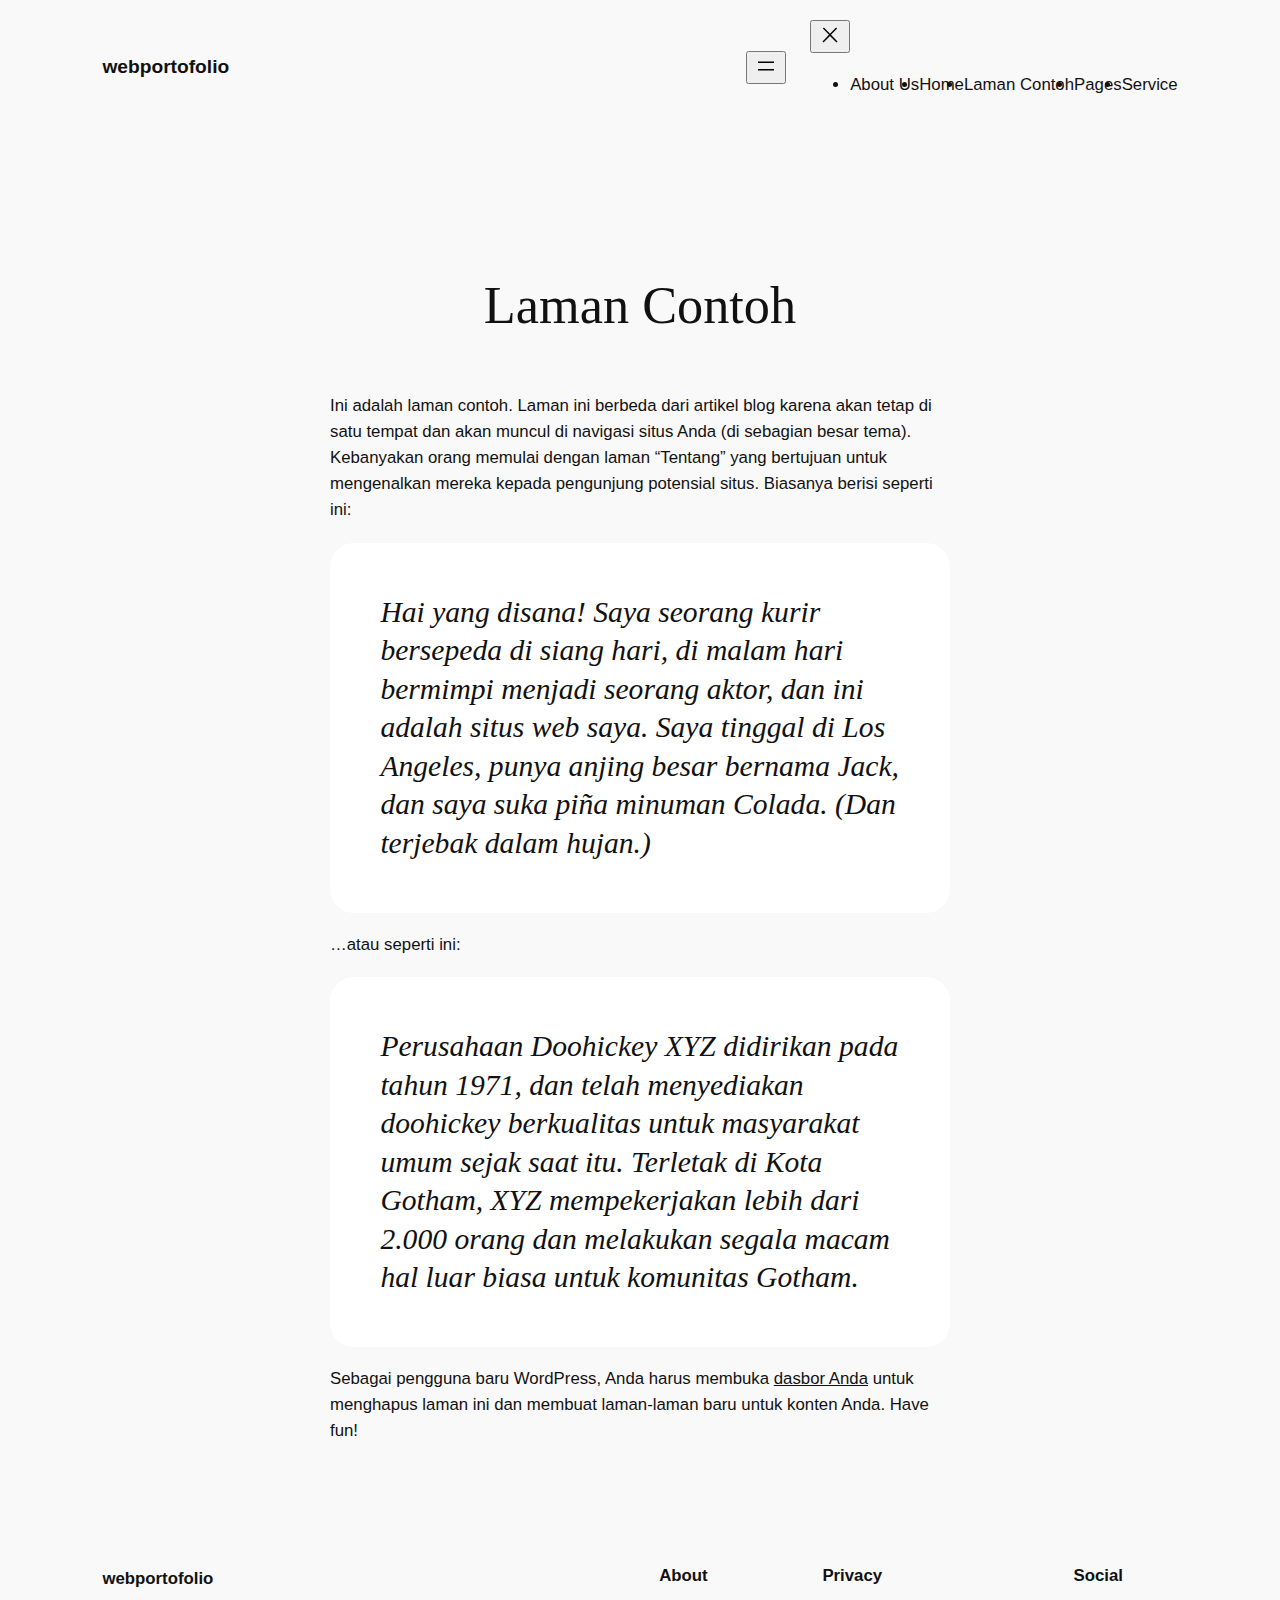
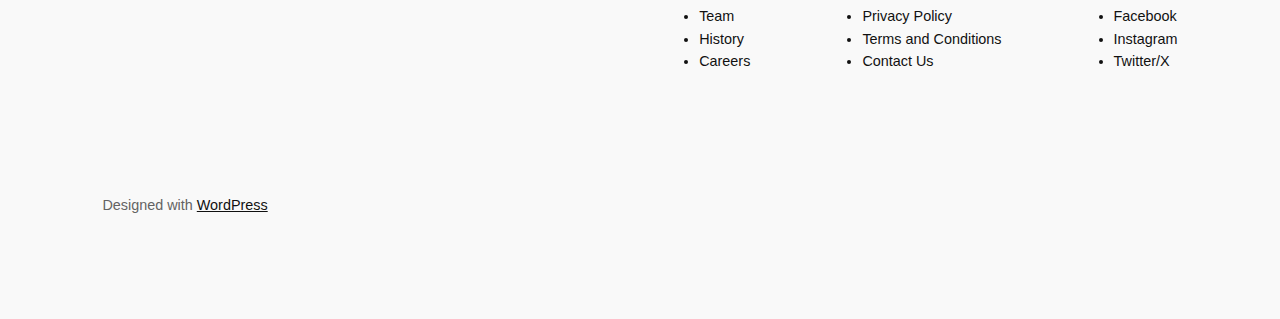
<file: laman-contoh/index.html>
<!DOCTYPE html>
<html lang="id">
<head>
	<meta charset="UTF-8">
	<meta name="viewport" content="width=device-width, initial-scale=1">
<meta name="robots" content="max-image-preview:large">
<title>Laman Contoh &#8211; webportofolio</title>
<link rel="alternate" type="application/rss+xml" title="webportofolio &raquo; Feed" href="https://https://devaardhana.github.io/portofolio/feed/">
<link rel="alternate" type="application/rss+xml" title="webportofolio &raquo; Umpan Komentar" href="https://https://devaardhana.github.io/portofolio/comments/feed/">
<link rel="alternate" type="application/rss+xml" title="webportofolio &raquo; Laman Contoh Umpan Komentar" href="https://https://devaardhana.github.io/portofolio/laman-contoh/feed/">
<script>
window._wpemojiSettings = {"baseUrl":"https:\/\/s.w.org\/images\/core\/emoji\/14.0.0\/72x72\/","ext":".png","svgUrl":"https:\/\/s.w.org\/images\/core\/emoji\/14.0.0\/svg\/","svgExt":".svg","source":{"concatemoji":"https:\/\/https:\/\/devaardhana.github.io\/portofolio\/wp-includes\/js\/wp-emoji-release.min.js?ver=6.4.3"}};
/*! This file is auto-generated */
!function(i,n){var o,s,e;function c(e){try{var t={supportTests:e,timestamp:(new Date).valueOf()};sessionStorage.setItem(o,JSON.stringify(t))}catch(e){}}function p(e,t,n){e.clearRect(0,0,e.canvas.width,e.canvas.height),e.fillText(t,0,0);var t=new Uint32Array(e.getImageData(0,0,e.canvas.width,e.canvas.height).data),r=(e.clearRect(0,0,e.canvas.width,e.canvas.height),e.fillText(n,0,0),new Uint32Array(e.getImageData(0,0,e.canvas.width,e.canvas.height).data));return t.every(function(e,t){return e===r[t]})}function u(e,t,n){switch(t){case"flag":return n(e,"🏳️‍⚧️","🏳️​⚧️")?!1:!n(e,"🇺🇳","🇺​🇳")&&!n(e,"🏴󠁧󠁢󠁥󠁮󠁧󠁿","🏴​󠁧​󠁢​󠁥​󠁮​󠁧​󠁿");case"emoji":return!n(e,"🫱🏻‍🫲🏿","🫱🏻​🫲🏿")}return!1}function f(e,t,n){var r="undefined"!=typeof WorkerGlobalScope&&self instanceof WorkerGlobalScope?new OffscreenCanvas(300,150):i.createElement("canvas"),a=r.getContext("2d",{willReadFrequently:!0}),o=(a.textBaseline="top",a.font="600 32px Arial",{});return e.forEach(function(e){o[e]=t(a,e,n)}),o}function t(e){var t=i.createElement("script");t.src=e,t.defer=!0,i.head.appendChild(t)}"undefined"!=typeof Promise&&(o="wpEmojiSettingsSupports",s=["flag","emoji"],n.supports={everything:!0,everythingExceptFlag:!0},e=new Promise(function(e){i.addEventListener("DOMContentLoaded",e,{once:!0})}),new Promise(function(t){var n=function(){try{var e=JSON.parse(sessionStorage.getItem(o));if("object"==typeof e&&"number"==typeof e.timestamp&&(new Date).valueOf()<e.timestamp+604800&&"object"==typeof e.supportTests)return e.supportTests}catch(e){}return null}();if(!n){if("undefined"!=typeof Worker&&"undefined"!=typeof OffscreenCanvas&&"undefined"!=typeof URL&&URL.createObjectURL&&"undefined"!=typeof Blob)try{var e="postMessage("+f.toString()+"("+[JSON.stringify(s),u.toString(),p.toString()].join(",")+"));",r=new Blob([e],{type:"text/javascript"}),a=new Worker(URL.createObjectURL(r),{name:"wpTestEmojiSupports"});return void(a.onmessage=function(e){c(n=e.data),a.terminate(),t(n)})}catch(e){}c(n=f(s,u,p))}t(n)}).then(function(e){for(var t in e)n.supports[t]=e[t],n.supports.everything=n.supports.everything&&n.supports[t],"flag"!==t&&(n.supports.everythingExceptFlag=n.supports.everythingExceptFlag&&n.supports[t]);n.supports.everythingExceptFlag=n.supports.everythingExceptFlag&&!n.supports.flag,n.DOMReady=!1,n.readyCallback=function(){n.DOMReady=!0}}).then(function(){return e}).then(function(){var e;n.supports.everything||(n.readyCallback(),(e=n.source||{}).concatemoji?t(e.concatemoji):e.wpemoji&&e.twemoji&&(t(e.twemoji),t(e.wpemoji)))}))}((window,document),window._wpemojiSettings);
</script>
<style id="wp-block-site-logo-inline-css">.wp-block-site-logo{box-sizing:border-box;line-height:0}.wp-block-site-logo a{display:inline-block;line-height:0}.wp-block-site-logo.is-default-size img{height:auto;width:120px}.wp-block-site-logo img{height:auto;max-width:100%}.wp-block-site-logo a,.wp-block-site-logo img{border-radius:inherit}.wp-block-site-logo.aligncenter{margin-left:auto;margin-right:auto;text-align:center}.wp-block-site-logo.is-style-rounded{border-radius:9999px}</style>
<style id="wp-block-site-title-inline-css">.wp-block-site-title a{color:inherit}
.wp-block-site-title{font-family: var(--wp--preset--font-family--body);font-size: clamp(0.875rem, 0.875rem + ((1vw - 0.2rem) * 0.542), 1.2rem);font-style: normal;font-weight: 600;}
.wp-block-site-title a:where(:not(.wp-element-button)){text-decoration: none;}
.wp-block-site-title a:where(:not(.wp-element-button)):hover{text-decoration: none;}</style>
<style id="wp-block-group-inline-css">.wp-block-group{box-sizing:border-box}</style>
<style id="wp-block-page-list-inline-css">.wp-block-navigation .wp-block-page-list{align-items:var(--navigation-layout-align,initial);background-color:inherit;display:flex;flex-direction:var(--navigation-layout-direction,initial);flex-wrap:var(--navigation-layout-wrap,wrap);justify-content:var(--navigation-layout-justify,initial)}.wp-block-navigation .wp-block-navigation-item{background-color:inherit}</style>
<link rel="stylesheet" id="wp-block-navigation-css" href="https://https://devaardhana.github.io/portofolio/wp-includes/blocks/navigation/style.min.css?ver=6.4.3" media="all">
<style id="wp-block-navigation-inline-css">.wp-block-navigation{font-weight: 500;}
.wp-block-navigation a:where(:not(.wp-element-button)){color: inherit;text-decoration: none;}
.wp-block-navigation a:where(:not(.wp-element-button)):hover{text-decoration: underline;}</style>
<style id="wp-block-spacer-inline-css">.wp-block-spacer{clear:both}</style>
<style id="wp-block-post-title-inline-css">.wp-block-post-title{box-sizing:border-box;word-break:break-word}.wp-block-post-title a{display:inline-block}
.wp-block-post-title a:where(:not(.wp-element-button)){text-decoration: none;}
.wp-block-post-title a:where(:not(.wp-element-button)):hover{text-decoration: underline;}</style>
<style id="wp-block-post-featured-image-inline-css">.wp-block-post-featured-image{margin-left:0;margin-right:0}.wp-block-post-featured-image a{display:block;height:100%}.wp-block-post-featured-image img{box-sizing:border-box;height:auto;max-width:100%;vertical-align:bottom;width:100%}.wp-block-post-featured-image.alignfull img,.wp-block-post-featured-image.alignwide img{width:100%}.wp-block-post-featured-image .wp-block-post-featured-image__overlay.has-background-dim{background-color:#000;inset:0;position:absolute}.wp-block-post-featured-image{position:relative}.wp-block-post-featured-image .wp-block-post-featured-image__overlay.has-background-gradient{background-color:transparent}.wp-block-post-featured-image .wp-block-post-featured-image__overlay.has-background-dim-0{opacity:0}.wp-block-post-featured-image .wp-block-post-featured-image__overlay.has-background-dim-10{opacity:.1}.wp-block-post-featured-image .wp-block-post-featured-image__overlay.has-background-dim-20{opacity:.2}.wp-block-post-featured-image .wp-block-post-featured-image__overlay.has-background-dim-30{opacity:.3}.wp-block-post-featured-image .wp-block-post-featured-image__overlay.has-background-dim-40{opacity:.4}.wp-block-post-featured-image .wp-block-post-featured-image__overlay.has-background-dim-50{opacity:.5}.wp-block-post-featured-image .wp-block-post-featured-image__overlay.has-background-dim-60{opacity:.6}.wp-block-post-featured-image .wp-block-post-featured-image__overlay.has-background-dim-70{opacity:.7}.wp-block-post-featured-image .wp-block-post-featured-image__overlay.has-background-dim-80{opacity:.8}.wp-block-post-featured-image .wp-block-post-featured-image__overlay.has-background-dim-90{opacity:.9}.wp-block-post-featured-image .wp-block-post-featured-image__overlay.has-background-dim-100{opacity:1}.wp-block-post-featured-image:where(.alignleft,.alignright){width:100%}
.wp-block-post-featured-image img, .wp-block-post-featured-image .block-editor-media-placeholder, .wp-block-post-featured-image .wp-block-post-featured-image__overlay{border-radius: var(--wp--preset--spacing--20);}</style>
<style id="wp-block-paragraph-inline-css">.is-small-text{font-size:.875em}.is-regular-text{font-size:1em}.is-large-text{font-size:2.25em}.is-larger-text{font-size:3em}.has-drop-cap:not(:focus):first-letter{float:left;font-size:8.4em;font-style:normal;font-weight:100;line-height:.68;margin:.05em .1em 0 0;text-transform:uppercase}body.rtl .has-drop-cap:not(:focus):first-letter{float:none;margin-left:.1em}p.has-drop-cap.has-background{overflow:hidden}p.has-background{padding:1.25em 2.375em}:where(p.has-text-color:not(.has-link-color)) a{color:inherit}p.has-text-align-left[style*="writing-mode:vertical-lr"],p.has-text-align-right[style*="writing-mode:vertical-rl"]{rotate:180deg}</style>
<style id="wp-block-quote-inline-css">.wp-block-quote{box-sizing:border-box;overflow-wrap:break-word}.wp-block-quote.is-large:where(:not(.is-style-plain)),.wp-block-quote.is-style-large:where(:not(.is-style-plain)){margin-bottom:1em;padding:0 1em}.wp-block-quote.is-large:where(:not(.is-style-plain)) p,.wp-block-quote.is-style-large:where(:not(.is-style-plain)) p{font-size:1.5em;font-style:italic;line-height:1.6}.wp-block-quote.is-large:where(:not(.is-style-plain)) cite,.wp-block-quote.is-large:where(:not(.is-style-plain)) footer,.wp-block-quote.is-style-large:where(:not(.is-style-plain)) cite,.wp-block-quote.is-style-large:where(:not(.is-style-plain)) footer{font-size:1.125em;text-align:right}
.wp-block-quote{background-color: var(--wp--preset--color--base-2);border-radius: var(--wp--preset--spacing--20);font-family: var(--wp--preset--font-family--heading);font-size: var(--wp--preset--font-size--large);font-style: italic;line-height: 1.3;padding-top: calc(var(--wp--preset--spacing--30) + 0.75rem);padding-right: calc(var(--wp--preset--spacing--30) + 0.75rem);padding-bottom: calc(var(--wp--preset--spacing--30) + 0.75rem);padding-left: calc(var(--wp--preset--spacing--30) + 0.75rem);}.is-style-plain.is-style-plain.wp-block-quote{background-color: transparent;border-radius: 0;border-color: var(--wp--preset--color--contrast);border-width: 0;border-style: solid;font-family: var(--wp--preset--font-family--body);font-size: var(--wp--preset--font-size--medium);font-style: normal;line-height: 1.5;padding-top: var(--wp--preset--spacing--20);padding-right: var(--wp--preset--spacing--20);padding-bottom: var(--wp--preset--spacing--20);padding-left: var(--wp--preset--spacing--20);}
.wp-block-quote cite{font-family: var(--wp--preset--font-family--body);font-size: var(--wp--preset--font-size--small);font-style: normal;}</style>
<style id="wp-block-site-tagline-inline-css">.wp-block-site-tagline{color: var(--wp--preset--color--contrast-2);font-size: var(--wp--preset--font-size--small);}</style>
<style id="wp-block-heading-inline-css">h1.has-background,h2.has-background,h3.has-background,h4.has-background,h5.has-background,h6.has-background{padding:1.25em 2.375em}h1.has-text-align-left[style*=writing-mode]:where([style*=vertical-lr]),h1.has-text-align-right[style*=writing-mode]:where([style*=vertical-rl]),h2.has-text-align-left[style*=writing-mode]:where([style*=vertical-lr]),h2.has-text-align-right[style*=writing-mode]:where([style*=vertical-rl]),h3.has-text-align-left[style*=writing-mode]:where([style*=vertical-lr]),h3.has-text-align-right[style*=writing-mode]:where([style*=vertical-rl]),h4.has-text-align-left[style*=writing-mode]:where([style*=vertical-lr]),h4.has-text-align-right[style*=writing-mode]:where([style*=vertical-rl]),h5.has-text-align-left[style*=writing-mode]:where([style*=vertical-lr]),h5.has-text-align-right[style*=writing-mode]:where([style*=vertical-rl]),h6.has-text-align-left[style*=writing-mode]:where([style*=vertical-lr]),h6.has-text-align-right[style*=writing-mode]:where([style*=vertical-rl]){rotate:180deg}

				.is-style-asterisk:before {
					content: '';
					width: 1.5rem;
					height: 3rem;
					background: var(--wp--preset--color--contrast-2, currentColor);
					clip-path: path('M11.93.684v8.039l5.633-5.633 1.216 1.23-5.66 5.66h8.04v1.737H13.2l5.701 5.701-1.23 1.23-5.742-5.742V21h-1.737v-8.094l-5.77 5.77-1.23-1.217 5.743-5.742H.842V9.98h8.162l-5.701-5.7 1.23-1.231 5.66 5.66V.684h1.737Z');
					display: block;
				}

				/* Hide the asterisk if the heading has no content, to avoid using empty headings to display the asterisk only, which is an A11Y issue */
				.is-style-asterisk:empty:before {
					content: none;
				}

				.is-style-asterisk:-moz-only-whitespace:before {
					content: none;
				}

				.is-style-asterisk.has-text-align-center:before {
					margin: 0 auto;
				}

				.is-style-asterisk.has-text-align-right:before {
					margin-left: auto;
				}

				.rtl .is-style-asterisk.has-text-align-left:before {
					margin-right: auto;
				}</style>
<style id="wp-block-navigation-link-inline-css">.wp-block-navigation .wp-block-navigation-item__label{overflow-wrap:break-word}.wp-block-navigation .wp-block-navigation-item__description{display:none}

				.is-style-arrow-link .wp-block-navigation-item__label:after {
					content: "\2197";
					padding-inline-start: 0.25rem;
					vertical-align: middle;
					text-decoration: none;
					display: inline-block;
				}</style>
<style id="wp-block-columns-inline-css">.wp-block-columns{align-items:normal!important;box-sizing:border-box;display:flex;flex-wrap:wrap!important}@media (min-width:782px){.wp-block-columns{flex-wrap:nowrap!important}}.wp-block-columns.are-vertically-aligned-top{align-items:flex-start}.wp-block-columns.are-vertically-aligned-center{align-items:center}.wp-block-columns.are-vertically-aligned-bottom{align-items:flex-end}@media (max-width:781px){.wp-block-columns:not(.is-not-stacked-on-mobile)>.wp-block-column{flex-basis:100%!important}}@media (min-width:782px){.wp-block-columns:not(.is-not-stacked-on-mobile)>.wp-block-column{flex-basis:0;flex-grow:1}.wp-block-columns:not(.is-not-stacked-on-mobile)>.wp-block-column[style*=flex-basis]{flex-grow:0}}.wp-block-columns.is-not-stacked-on-mobile{flex-wrap:nowrap!important}.wp-block-columns.is-not-stacked-on-mobile>.wp-block-column{flex-basis:0;flex-grow:1}.wp-block-columns.is-not-stacked-on-mobile>.wp-block-column[style*=flex-basis]{flex-grow:0}:where(.wp-block-columns){margin-bottom:1.75em}:where(.wp-block-columns.has-background){padding:1.25em 2.375em}.wp-block-column{flex-grow:1;min-width:0;overflow-wrap:break-word;word-break:break-word}.wp-block-column.is-vertically-aligned-top{align-self:flex-start}.wp-block-column.is-vertically-aligned-center{align-self:center}.wp-block-column.is-vertically-aligned-bottom{align-self:flex-end}.wp-block-column.is-vertically-aligned-stretch{align-self:stretch}.wp-block-column.is-vertically-aligned-bottom,.wp-block-column.is-vertically-aligned-center,.wp-block-column.is-vertically-aligned-top{width:100%}</style>
<style id="wp-emoji-styles-inline-css">img.wp-smiley, img.emoji {
		display: inline !important;
		border: none !important;
		box-shadow: none !important;
		height: 1em !important;
		width: 1em !important;
		margin: 0 0.07em !important;
		vertical-align: -0.1em !important;
		background: none !important;
		padding: 0 !important;
	}</style>
<style id="wp-block-library-inline-css">:root{--wp-admin-theme-color:#007cba;--wp-admin-theme-color--rgb:0,124,186;--wp-admin-theme-color-darker-10:#006ba1;--wp-admin-theme-color-darker-10--rgb:0,107,161;--wp-admin-theme-color-darker-20:#005a87;--wp-admin-theme-color-darker-20--rgb:0,90,135;--wp-admin-border-width-focus:2px;--wp-block-synced-color:#7a00df;--wp-block-synced-color--rgb:122,0,223}@media (min-resolution:192dpi){:root{--wp-admin-border-width-focus:1.5px}}.wp-element-button{cursor:pointer}:root{--wp--preset--font-size--normal:16px;--wp--preset--font-size--huge:42px}:root .has-very-light-gray-background-color{background-color:#eee}:root .has-very-dark-gray-background-color{background-color:#313131}:root .has-very-light-gray-color{color:#eee}:root .has-very-dark-gray-color{color:#313131}:root .has-vivid-green-cyan-to-vivid-cyan-blue-gradient-background{background:linear-gradient(135deg,#00d084,#0693e3)}:root .has-purple-crush-gradient-background{background:linear-gradient(135deg,#34e2e4,#4721fb 50%,#ab1dfe)}:root .has-hazy-dawn-gradient-background{background:linear-gradient(135deg,#faaca8,#dad0ec)}:root .has-subdued-olive-gradient-background{background:linear-gradient(135deg,#fafae1,#67a671)}:root .has-atomic-cream-gradient-background{background:linear-gradient(135deg,#fdd79a,#004a59)}:root .has-nightshade-gradient-background{background:linear-gradient(135deg,#330968,#31cdcf)}:root .has-midnight-gradient-background{background:linear-gradient(135deg,#020381,#2874fc)}.has-regular-font-size{font-size:1em}.has-larger-font-size{font-size:2.625em}.has-normal-font-size{font-size:var(--wp--preset--font-size--normal)}.has-huge-font-size{font-size:var(--wp--preset--font-size--huge)}.has-text-align-center{text-align:center}.has-text-align-left{text-align:left}.has-text-align-right{text-align:right}#end-resizable-editor-section{display:none}.aligncenter{clear:both}.items-justified-left{justify-content:flex-start}.items-justified-center{justify-content:center}.items-justified-right{justify-content:flex-end}.items-justified-space-between{justify-content:space-between}.screen-reader-text{clip:rect(1px,1px,1px,1px);word-wrap:normal!important;border:0;-webkit-clip-path:inset(50%);clip-path:inset(50%);height:1px;margin:-1px;overflow:hidden;padding:0;position:absolute;width:1px}.screen-reader-text:focus{clip:auto!important;background-color:#ddd;-webkit-clip-path:none;clip-path:none;color:#444;display:block;font-size:1em;height:auto;left:5px;line-height:normal;padding:15px 23px 14px;text-decoration:none;top:5px;width:auto;z-index:100000}html :where(.has-border-color){border-style:solid}html :where([style*=border-top-color]){border-top-style:solid}html :where([style*=border-right-color]){border-right-style:solid}html :where([style*=border-bottom-color]){border-bottom-style:solid}html :where([style*=border-left-color]){border-left-style:solid}html :where([style*=border-width]){border-style:solid}html :where([style*=border-top-width]){border-top-style:solid}html :where([style*=border-right-width]){border-right-style:solid}html :where([style*=border-bottom-width]){border-bottom-style:solid}html :where([style*=border-left-width]){border-left-style:solid}html :where(img[class*=wp-image-]){height:auto;max-width:100%}:where(figure){margin:0 0 1em}html :where(.is-position-sticky){--wp-admin--admin-bar--position-offset:var(--wp-admin--admin-bar--height,0px)}@media screen and (max-width:600px){html :where(.is-position-sticky){--wp-admin--admin-bar--position-offset:0px}}</style>
<style id="global-styles-inline-css">body{--wp--preset--color--black: #000000;--wp--preset--color--cyan-bluish-gray: #abb8c3;--wp--preset--color--white: #ffffff;--wp--preset--color--pale-pink: #f78da7;--wp--preset--color--vivid-red: #cf2e2e;--wp--preset--color--luminous-vivid-orange: #ff6900;--wp--preset--color--luminous-vivid-amber: #fcb900;--wp--preset--color--light-green-cyan: #7bdcb5;--wp--preset--color--vivid-green-cyan: #00d084;--wp--preset--color--pale-cyan-blue: #8ed1fc;--wp--preset--color--vivid-cyan-blue: #0693e3;--wp--preset--color--vivid-purple: #9b51e0;--wp--preset--color--base: #f9f9f9;--wp--preset--color--base-2: #ffffff;--wp--preset--color--contrast: #111111;--wp--preset--color--contrast-2: #636363;--wp--preset--color--contrast-3: #A4A4A4;--wp--preset--color--accent: #cfcabe;--wp--preset--color--accent-2: #c2a990;--wp--preset--color--accent-3: #d8613c;--wp--preset--color--accent-4: #b1c5a4;--wp--preset--color--accent-5: #b5bdbc;--wp--preset--gradient--vivid-cyan-blue-to-vivid-purple: linear-gradient(135deg,rgba(6,147,227,1) 0%,rgb(155,81,224) 100%);--wp--preset--gradient--light-green-cyan-to-vivid-green-cyan: linear-gradient(135deg,rgb(122,220,180) 0%,rgb(0,208,130) 100%);--wp--preset--gradient--luminous-vivid-amber-to-luminous-vivid-orange: linear-gradient(135deg,rgba(252,185,0,1) 0%,rgba(255,105,0,1) 100%);--wp--preset--gradient--luminous-vivid-orange-to-vivid-red: linear-gradient(135deg,rgba(255,105,0,1) 0%,rgb(207,46,46) 100%);--wp--preset--gradient--very-light-gray-to-cyan-bluish-gray: linear-gradient(135deg,rgb(238,238,238) 0%,rgb(169,184,195) 100%);--wp--preset--gradient--cool-to-warm-spectrum: linear-gradient(135deg,rgb(74,234,220) 0%,rgb(151,120,209) 20%,rgb(207,42,186) 40%,rgb(238,44,130) 60%,rgb(251,105,98) 80%,rgb(254,248,76) 100%);--wp--preset--gradient--blush-light-purple: linear-gradient(135deg,rgb(255,206,236) 0%,rgb(152,150,240) 100%);--wp--preset--gradient--blush-bordeaux: linear-gradient(135deg,rgb(254,205,165) 0%,rgb(254,45,45) 50%,rgb(107,0,62) 100%);--wp--preset--gradient--luminous-dusk: linear-gradient(135deg,rgb(255,203,112) 0%,rgb(199,81,192) 50%,rgb(65,88,208) 100%);--wp--preset--gradient--pale-ocean: linear-gradient(135deg,rgb(255,245,203) 0%,rgb(182,227,212) 50%,rgb(51,167,181) 100%);--wp--preset--gradient--electric-grass: linear-gradient(135deg,rgb(202,248,128) 0%,rgb(113,206,126) 100%);--wp--preset--gradient--midnight: linear-gradient(135deg,rgb(2,3,129) 0%,rgb(40,116,252) 100%);--wp--preset--gradient--gradient-1: linear-gradient(to bottom, #cfcabe 0%, #F9F9F9 100%);--wp--preset--gradient--gradient-2: linear-gradient(to bottom, #C2A990 0%, #F9F9F9 100%);--wp--preset--gradient--gradient-3: linear-gradient(to bottom, #D8613C 0%, #F9F9F9 100%);--wp--preset--gradient--gradient-4: linear-gradient(to bottom, #B1C5A4 0%, #F9F9F9 100%);--wp--preset--gradient--gradient-5: linear-gradient(to bottom, #B5BDBC 0%, #F9F9F9 100%);--wp--preset--gradient--gradient-6: linear-gradient(to bottom, #A4A4A4 0%, #F9F9F9 100%);--wp--preset--gradient--gradient-7: linear-gradient(to bottom, #cfcabe 50%, #F9F9F9 50%);--wp--preset--gradient--gradient-8: linear-gradient(to bottom, #C2A990 50%, #F9F9F9 50%);--wp--preset--gradient--gradient-9: linear-gradient(to bottom, #D8613C 50%, #F9F9F9 50%);--wp--preset--gradient--gradient-10: linear-gradient(to bottom, #B1C5A4 50%, #F9F9F9 50%);--wp--preset--gradient--gradient-11: linear-gradient(to bottom, #B5BDBC 50%, #F9F9F9 50%);--wp--preset--gradient--gradient-12: linear-gradient(to bottom, #A4A4A4 50%, #F9F9F9 50%);--wp--preset--font-size--small: 0.9rem;--wp--preset--font-size--medium: 1.05rem;--wp--preset--font-size--large: clamp(1.39rem, 1.39rem + ((1vw - 0.2rem) * 0.767), 1.85rem);--wp--preset--font-size--x-large: clamp(1.85rem, 1.85rem + ((1vw - 0.2rem) * 1.083), 2.5rem);--wp--preset--font-size--xx-large: clamp(2.5rem, 2.5rem + ((1vw - 0.2rem) * 1.283), 3.27rem);--wp--preset--font-family--body: "Inter", sans-serif;--wp--preset--font-family--heading: Cardo;--wp--preset--font-family--system-sans-serif: -apple-system, BlinkMacSystemFont, avenir next, avenir, segoe ui, helvetica neue, helvetica, Cantarell, Ubuntu, roboto, noto, arial, sans-serif;--wp--preset--font-family--system-serif: Iowan Old Style, Apple Garamond, Baskerville, Times New Roman, Droid Serif, Times, Source Serif Pro, serif, Apple Color Emoji, Segoe UI Emoji, Segoe UI Symbol;--wp--preset--spacing--10: 1rem;--wp--preset--spacing--20: min(1.5rem, 2vw);--wp--preset--spacing--30: min(2.5rem, 3vw);--wp--preset--spacing--40: min(4rem, 5vw);--wp--preset--spacing--50: min(6.5rem, 8vw);--wp--preset--spacing--60: min(10.5rem, 13vw);--wp--preset--shadow--natural: 6px 6px 9px rgba(0, 0, 0, 0.2);--wp--preset--shadow--deep: 12px 12px 50px rgba(0, 0, 0, 0.4);--wp--preset--shadow--sharp: 6px 6px 0px rgba(0, 0, 0, 0.2);--wp--preset--shadow--outlined: 6px 6px 0px -3px rgba(255, 255, 255, 1), 6px 6px rgba(0, 0, 0, 1);--wp--preset--shadow--crisp: 6px 6px 0px rgba(0, 0, 0, 1);}body { margin: 0;--wp--style--global--content-size: 620px;--wp--style--global--wide-size: 1280px; }.wp-site-blocks { padding-top: var(--wp--style--root--padding-top); padding-bottom: var(--wp--style--root--padding-bottom); }.has-global-padding { padding-right: var(--wp--style--root--padding-right); padding-left: var(--wp--style--root--padding-left); }.has-global-padding :where(.has-global-padding:not(.wp-block-block)) { padding-right: 0; padding-left: 0; }.has-global-padding > .alignfull { margin-right: calc(var(--wp--style--root--padding-right) * -1); margin-left: calc(var(--wp--style--root--padding-left) * -1); }.has-global-padding :where(.has-global-padding:not(.wp-block-block)) > .alignfull { margin-right: 0; margin-left: 0; }.has-global-padding > .alignfull:where(:not(.has-global-padding):not(.is-layout-flex):not(.is-layout-grid)) > :where([class*="wp-block-"]:not(.alignfull):not([class*="__"]),p,h1,h2,h3,h4,h5,h6,ul,ol) { padding-right: var(--wp--style--root--padding-right); padding-left: var(--wp--style--root--padding-left); }.has-global-padding :where(.has-global-padding) > .alignfull:where(:not(.has-global-padding)) > :where([class*="wp-block-"]:not(.alignfull):not([class*="__"]),p,h1,h2,h3,h4,h5,h6,ul,ol) { padding-right: 0; padding-left: 0; }.wp-site-blocks > .alignleft { float: left; margin-right: 2em; }.wp-site-blocks > .alignright { float: right; margin-left: 2em; }.wp-site-blocks > .aligncenter { justify-content: center; margin-left: auto; margin-right: auto; }:where(.wp-site-blocks) > * { margin-block-start: 1.2rem; margin-block-end: 0; }:where(.wp-site-blocks) > :first-child:first-child { margin-block-start: 0; }:where(.wp-site-blocks) > :last-child:last-child { margin-block-end: 0; }body { --wp--style--block-gap: 1.2rem; }:where(body .is-layout-flow)  > :first-child:first-child{margin-block-start: 0;}:where(body .is-layout-flow)  > :last-child:last-child{margin-block-end: 0;}:where(body .is-layout-flow)  > *{margin-block-start: 1.2rem;margin-block-end: 0;}:where(body .is-layout-constrained)  > :first-child:first-child{margin-block-start: 0;}:where(body .is-layout-constrained)  > :last-child:last-child{margin-block-end: 0;}:where(body .is-layout-constrained)  > *{margin-block-start: 1.2rem;margin-block-end: 0;}:where(body .is-layout-flex) {gap: 1.2rem;}:where(body .is-layout-grid) {gap: 1.2rem;}body .is-layout-flow > .alignleft{float: left;margin-inline-start: 0;margin-inline-end: 2em;}body .is-layout-flow > .alignright{float: right;margin-inline-start: 2em;margin-inline-end: 0;}body .is-layout-flow > .aligncenter{margin-left: auto !important;margin-right: auto !important;}body .is-layout-constrained > .alignleft{float: left;margin-inline-start: 0;margin-inline-end: 2em;}body .is-layout-constrained > .alignright{float: right;margin-inline-start: 2em;margin-inline-end: 0;}body .is-layout-constrained > .aligncenter{margin-left: auto !important;margin-right: auto !important;}body .is-layout-constrained > :where(:not(.alignleft):not(.alignright):not(.alignfull)){max-width: var(--wp--style--global--content-size);margin-left: auto !important;margin-right: auto !important;}body .is-layout-constrained > .alignwide{max-width: var(--wp--style--global--wide-size);}body .is-layout-flex{display: flex;}body .is-layout-flex{flex-wrap: wrap;align-items: center;}body .is-layout-flex > *{margin: 0;}body .is-layout-grid{display: grid;}body .is-layout-grid > *{margin: 0;}body{background-color: var(--wp--preset--color--base);color: var(--wp--preset--color--contrast);font-family: var(--wp--preset--font-family--body);font-size: var(--wp--preset--font-size--medium);font-style: normal;font-weight: 400;line-height: 1.55;--wp--style--root--padding-top: 0px;--wp--style--root--padding-right: var(--wp--preset--spacing--50);--wp--style--root--padding-bottom: 0px;--wp--style--root--padding-left: var(--wp--preset--spacing--50);}a:where(:not(.wp-element-button)){color: var(--wp--preset--color--contrast);text-decoration: underline;}a:where(:not(.wp-element-button)):hover{text-decoration: none;}h1, h2, h3, h4, h5, h6{color: var(--wp--preset--color--contrast);font-family: var(--wp--preset--font-family--heading);font-weight: 400;line-height: 1.2;}h1{font-size: var(--wp--preset--font-size--xx-large);line-height: 1.15;}h2{font-size: var(--wp--preset--font-size--x-large);}h3{font-size: var(--wp--preset--font-size--large);}h4{font-size: clamp(1.1rem, 1.1rem + ((1vw - 0.2rem) * 0.767), 1.5rem);}h5{font-size: var(--wp--preset--font-size--medium);}h6{font-size: var(--wp--preset--font-size--small);}.wp-element-button, .wp-block-button__link{background-color: var(--wp--preset--color--contrast);border-radius: .33rem;border-color: var(--wp--preset--color--contrast);border-width: 0;color: var(--wp--preset--color--base);font-family: inherit;font-size: var(--wp--preset--font-size--small);font-style: normal;font-weight: 500;line-height: inherit;padding-top: 0.6rem;padding-right: 1rem;padding-bottom: 0.6rem;padding-left: 1rem;text-decoration: none;}.wp-element-button:hover, .wp-block-button__link:hover{background-color: var(--wp--preset--color--contrast-2);border-color: var(--wp--preset--color--contrast-2);color: var(--wp--preset--color--base);}.wp-element-button:focus, .wp-block-button__link:focus{background-color: var(--wp--preset--color--contrast-2);border-color: var(--wp--preset--color--contrast-2);color: var(--wp--preset--color--base);outline-color: var(--wp--preset--color--contrast);outline-offset: 2px;outline-style: dotted;outline-width: 1px;}.wp-element-button:active, .wp-block-button__link:active{background-color: var(--wp--preset--color--contrast);color: var(--wp--preset--color--base);}.wp-element-caption, .wp-block-audio figcaption, .wp-block-embed figcaption, .wp-block-gallery figcaption, .wp-block-image figcaption, .wp-block-table figcaption, .wp-block-video figcaption{color: var(--wp--preset--color--contrast-2);font-family: var(--wp--preset--font-family--body);font-size: 0.8rem;}.has-black-color{color: var(--wp--preset--color--black) !important;}.has-cyan-bluish-gray-color{color: var(--wp--preset--color--cyan-bluish-gray) !important;}.has-white-color{color: var(--wp--preset--color--white) !important;}.has-pale-pink-color{color: var(--wp--preset--color--pale-pink) !important;}.has-vivid-red-color{color: var(--wp--preset--color--vivid-red) !important;}.has-luminous-vivid-orange-color{color: var(--wp--preset--color--luminous-vivid-orange) !important;}.has-luminous-vivid-amber-color{color: var(--wp--preset--color--luminous-vivid-amber) !important;}.has-light-green-cyan-color{color: var(--wp--preset--color--light-green-cyan) !important;}.has-vivid-green-cyan-color{color: var(--wp--preset--color--vivid-green-cyan) !important;}.has-pale-cyan-blue-color{color: var(--wp--preset--color--pale-cyan-blue) !important;}.has-vivid-cyan-blue-color{color: var(--wp--preset--color--vivid-cyan-blue) !important;}.has-vivid-purple-color{color: var(--wp--preset--color--vivid-purple) !important;}.has-base-color{color: var(--wp--preset--color--base) !important;}.has-base-2-color{color: var(--wp--preset--color--base-2) !important;}.has-contrast-color{color: var(--wp--preset--color--contrast) !important;}.has-contrast-2-color{color: var(--wp--preset--color--contrast-2) !important;}.has-contrast-3-color{color: var(--wp--preset--color--contrast-3) !important;}.has-accent-color{color: var(--wp--preset--color--accent) !important;}.has-accent-2-color{color: var(--wp--preset--color--accent-2) !important;}.has-accent-3-color{color: var(--wp--preset--color--accent-3) !important;}.has-accent-4-color{color: var(--wp--preset--color--accent-4) !important;}.has-accent-5-color{color: var(--wp--preset--color--accent-5) !important;}.has-black-background-color{background-color: var(--wp--preset--color--black) !important;}.has-cyan-bluish-gray-background-color{background-color: var(--wp--preset--color--cyan-bluish-gray) !important;}.has-white-background-color{background-color: var(--wp--preset--color--white) !important;}.has-pale-pink-background-color{background-color: var(--wp--preset--color--pale-pink) !important;}.has-vivid-red-background-color{background-color: var(--wp--preset--color--vivid-red) !important;}.has-luminous-vivid-orange-background-color{background-color: var(--wp--preset--color--luminous-vivid-orange) !important;}.has-luminous-vivid-amber-background-color{background-color: var(--wp--preset--color--luminous-vivid-amber) !important;}.has-light-green-cyan-background-color{background-color: var(--wp--preset--color--light-green-cyan) !important;}.has-vivid-green-cyan-background-color{background-color: var(--wp--preset--color--vivid-green-cyan) !important;}.has-pale-cyan-blue-background-color{background-color: var(--wp--preset--color--pale-cyan-blue) !important;}.has-vivid-cyan-blue-background-color{background-color: var(--wp--preset--color--vivid-cyan-blue) !important;}.has-vivid-purple-background-color{background-color: var(--wp--preset--color--vivid-purple) !important;}.has-base-background-color{background-color: var(--wp--preset--color--base) !important;}.has-base-2-background-color{background-color: var(--wp--preset--color--base-2) !important;}.has-contrast-background-color{background-color: var(--wp--preset--color--contrast) !important;}.has-contrast-2-background-color{background-color: var(--wp--preset--color--contrast-2) !important;}.has-contrast-3-background-color{background-color: var(--wp--preset--color--contrast-3) !important;}.has-accent-background-color{background-color: var(--wp--preset--color--accent) !important;}.has-accent-2-background-color{background-color: var(--wp--preset--color--accent-2) !important;}.has-accent-3-background-color{background-color: var(--wp--preset--color--accent-3) !important;}.has-accent-4-background-color{background-color: var(--wp--preset--color--accent-4) !important;}.has-accent-5-background-color{background-color: var(--wp--preset--color--accent-5) !important;}.has-black-border-color{border-color: var(--wp--preset--color--black) !important;}.has-cyan-bluish-gray-border-color{border-color: var(--wp--preset--color--cyan-bluish-gray) !important;}.has-white-border-color{border-color: var(--wp--preset--color--white) !important;}.has-pale-pink-border-color{border-color: var(--wp--preset--color--pale-pink) !important;}.has-vivid-red-border-color{border-color: var(--wp--preset--color--vivid-red) !important;}.has-luminous-vivid-orange-border-color{border-color: var(--wp--preset--color--luminous-vivid-orange) !important;}.has-luminous-vivid-amber-border-color{border-color: var(--wp--preset--color--luminous-vivid-amber) !important;}.has-light-green-cyan-border-color{border-color: var(--wp--preset--color--light-green-cyan) !important;}.has-vivid-green-cyan-border-color{border-color: var(--wp--preset--color--vivid-green-cyan) !important;}.has-pale-cyan-blue-border-color{border-color: var(--wp--preset--color--pale-cyan-blue) !important;}.has-vivid-cyan-blue-border-color{border-color: var(--wp--preset--color--vivid-cyan-blue) !important;}.has-vivid-purple-border-color{border-color: var(--wp--preset--color--vivid-purple) !important;}.has-base-border-color{border-color: var(--wp--preset--color--base) !important;}.has-base-2-border-color{border-color: var(--wp--preset--color--base-2) !important;}.has-contrast-border-color{border-color: var(--wp--preset--color--contrast) !important;}.has-contrast-2-border-color{border-color: var(--wp--preset--color--contrast-2) !important;}.has-contrast-3-border-color{border-color: var(--wp--preset--color--contrast-3) !important;}.has-accent-border-color{border-color: var(--wp--preset--color--accent) !important;}.has-accent-2-border-color{border-color: var(--wp--preset--color--accent-2) !important;}.has-accent-3-border-color{border-color: var(--wp--preset--color--accent-3) !important;}.has-accent-4-border-color{border-color: var(--wp--preset--color--accent-4) !important;}.has-accent-5-border-color{border-color: var(--wp--preset--color--accent-5) !important;}.has-vivid-cyan-blue-to-vivid-purple-gradient-background{background: var(--wp--preset--gradient--vivid-cyan-blue-to-vivid-purple) !important;}.has-light-green-cyan-to-vivid-green-cyan-gradient-background{background: var(--wp--preset--gradient--light-green-cyan-to-vivid-green-cyan) !important;}.has-luminous-vivid-amber-to-luminous-vivid-orange-gradient-background{background: var(--wp--preset--gradient--luminous-vivid-amber-to-luminous-vivid-orange) !important;}.has-luminous-vivid-orange-to-vivid-red-gradient-background{background: var(--wp--preset--gradient--luminous-vivid-orange-to-vivid-red) !important;}.has-very-light-gray-to-cyan-bluish-gray-gradient-background{background: var(--wp--preset--gradient--very-light-gray-to-cyan-bluish-gray) !important;}.has-cool-to-warm-spectrum-gradient-background{background: var(--wp--preset--gradient--cool-to-warm-spectrum) !important;}.has-blush-light-purple-gradient-background{background: var(--wp--preset--gradient--blush-light-purple) !important;}.has-blush-bordeaux-gradient-background{background: var(--wp--preset--gradient--blush-bordeaux) !important;}.has-luminous-dusk-gradient-background{background: var(--wp--preset--gradient--luminous-dusk) !important;}.has-pale-ocean-gradient-background{background: var(--wp--preset--gradient--pale-ocean) !important;}.has-electric-grass-gradient-background{background: var(--wp--preset--gradient--electric-grass) !important;}.has-midnight-gradient-background{background: var(--wp--preset--gradient--midnight) !important;}.has-gradient-1-gradient-background{background: var(--wp--preset--gradient--gradient-1) !important;}.has-gradient-2-gradient-background{background: var(--wp--preset--gradient--gradient-2) !important;}.has-gradient-3-gradient-background{background: var(--wp--preset--gradient--gradient-3) !important;}.has-gradient-4-gradient-background{background: var(--wp--preset--gradient--gradient-4) !important;}.has-gradient-5-gradient-background{background: var(--wp--preset--gradient--gradient-5) !important;}.has-gradient-6-gradient-background{background: var(--wp--preset--gradient--gradient-6) !important;}.has-gradient-7-gradient-background{background: var(--wp--preset--gradient--gradient-7) !important;}.has-gradient-8-gradient-background{background: var(--wp--preset--gradient--gradient-8) !important;}.has-gradient-9-gradient-background{background: var(--wp--preset--gradient--gradient-9) !important;}.has-gradient-10-gradient-background{background: var(--wp--preset--gradient--gradient-10) !important;}.has-gradient-11-gradient-background{background: var(--wp--preset--gradient--gradient-11) !important;}.has-gradient-12-gradient-background{background: var(--wp--preset--gradient--gradient-12) !important;}.has-small-font-size{font-size: var(--wp--preset--font-size--small) !important;}.has-medium-font-size{font-size: var(--wp--preset--font-size--medium) !important;}.has-large-font-size{font-size: var(--wp--preset--font-size--large) !important;}.has-x-large-font-size{font-size: var(--wp--preset--font-size--x-large) !important;}.has-xx-large-font-size{font-size: var(--wp--preset--font-size--xx-large) !important;}.has-body-font-family{font-family: var(--wp--preset--font-family--body) !important;}.has-heading-font-family{font-family: var(--wp--preset--font-family--heading) !important;}.has-system-sans-serif-font-family{font-family: var(--wp--preset--font-family--system-sans-serif) !important;}.has-system-serif-font-family{font-family: var(--wp--preset--font-family--system-serif) !important;}
.wp-block-calendar.wp-block-calendar table:where(:not(.has-text-color)) th{background-color:var(--wp--preset--color--contrast-2);color:var(--wp--preset--color--base);border-color:var(--wp--preset--color--contrast-2)}.wp-block-calendar table:where(:not(.has-text-color)) td{border-color:var(--wp--preset--color--contrast-2)}.wp-block-categories{}.wp-block-categories{list-style-type:none;}.wp-block-categories li{margin-bottom: 0.5rem;}.wp-block-post-comments-form{}.wp-block-post-comments-form textarea, .wp-block-post-comments-form input{border-radius:.33rem}.wp-block-loginout{}.wp-block-loginout input{border-radius:.33rem;padding:calc(0.667em + 2px);border:1px solid #949494;}.wp-block-post-terms{}.wp-block-post-terms .wp-block-post-terms__prefix{color: var(--wp--preset--color--contrast-2);}.wp-block-query-title{}.wp-block-query-title span{font-style: italic;}.wp-block-quote{}.wp-block-quote :where(p){margin-block-start:0;margin-block-end:calc(var(--wp--preset--spacing--10) + 0.5rem);}.wp-block-quote :where(:last-child){margin-block-end:0;}.wp-block-quote.has-text-align-right.is-style-plain, .rtl .is-style-plain.wp-block-quote:not(.has-text-align-center):not(.has-text-align-left){border-width: 0 2px 0 0;padding-left:calc(var(--wp--preset--spacing--20) + 0.5rem);padding-right:calc(var(--wp--preset--spacing--20) + 0.5rem);}.wp-block-quote.has-text-align-left.is-style-plain, body:not(.rtl) .is-style-plain.wp-block-quote:not(.has-text-align-center):not(.has-text-align-right){border-width: 0 0 0 2px;padding-left:calc(var(--wp--preset--spacing--20) + 0.5rem);padding-right:calc(var(--wp--preset--spacing--20) + 0.5rem)}.wp-block-search{}.wp-block-search .wp-block-search__input{border-radius:.33rem}.wp-block-separator{}.wp-block-separator:not(.is-style-wide):not(.is-style-dots):not(.alignwide):not(.alignfull){width: var(--wp--preset--spacing--60)}</style>
<style id="core-block-supports-inline-css">.wp-container-core-group-layout-1.wp-container-core-group-layout-1 > *{margin-block-start:0;margin-block-end:0;}.wp-container-core-group-layout-1.wp-container-core-group-layout-1.wp-container-core-group-layout-1.wp-container-core-group-layout-1 > * + *{margin-block-start:0px;margin-block-end:0;}.wp-container-core-group-layout-2.wp-container-core-group-layout-2{gap:var(--wp--preset--spacing--20);}.wp-container-core-navigation-layout-1.wp-container-core-navigation-layout-1{gap:var(--wp--preset--spacing--20);justify-content:flex-end;}.wp-container-core-group-layout-3.wp-container-core-group-layout-3{justify-content:space-between;}.wp-container-core-group-layout-7.wp-container-core-group-layout-7{flex-direction:column;align-items:flex-start;}.wp-container-core-navigation-layout-2.wp-container-core-navigation-layout-2{gap:var(--wp--preset--spacing--10);flex-direction:column;align-items:flex-start;}.wp-container-core-group-layout-8.wp-container-core-group-layout-8{gap:var(--wp--preset--spacing--10);flex-direction:column;align-items:flex-start;}.wp-container-core-group-layout-9.wp-container-core-group-layout-9{flex-direction:column;align-items:stretch;}.wp-container-core-navigation-layout-3.wp-container-core-navigation-layout-3{gap:var(--wp--preset--spacing--10);flex-direction:column;align-items:flex-start;}.wp-container-core-group-layout-10.wp-container-core-group-layout-10{gap:var(--wp--preset--spacing--10);flex-direction:column;align-items:flex-start;}.wp-container-core-group-layout-11.wp-container-core-group-layout-11{flex-direction:column;align-items:stretch;}.wp-container-core-navigation-layout-4.wp-container-core-navigation-layout-4{gap:var(--wp--preset--spacing--10);flex-direction:column;align-items:flex-start;}.wp-container-core-group-layout-12.wp-container-core-group-layout-12{gap:var(--wp--preset--spacing--10);flex-direction:column;align-items:flex-start;}.wp-container-core-group-layout-13.wp-container-core-group-layout-13{flex-direction:column;align-items:stretch;}.wp-container-core-group-layout-14.wp-container-core-group-layout-14{justify-content:space-between;align-items:flex-start;}.wp-container-core-columns-layout-1.wp-container-core-columns-layout-1{flex-wrap:nowrap;}.wp-elements-69a005592d8de9c85f5c3744bd9a4e03 a{color:var(--wp--preset--color--contrast);}</style>
<style id="wp-block-template-skip-link-inline-css">.skip-link.screen-reader-text {
			border: 0;
			clip: rect(1px,1px,1px,1px);
			clip-path: inset(50%);
			height: 1px;
			margin: -1px;
			overflow: hidden;
			padding: 0;
			position: absolute !important;
			width: 1px;
			word-wrap: normal !important;
		}

		.skip-link.screen-reader-text:focus {
			background-color: #eee;
			clip: auto !important;
			clip-path: none;
			color: #444;
			display: block;
			font-size: 1em;
			height: auto;
			left: 5px;
			line-height: normal;
			padding: 15px 23px 14px;
			text-decoration: none;
			top: 5px;
			width: auto;
			z-index: 100000;
		}</style>
<script src="https://https://devaardhana.github.io/portofolio/wp-includes/js/dist/interactivity.min.js?ver=6.4.3" id="wp-interactivity-js" defer data-wp-strategy="defer"></script>
<script src="https://https://devaardhana.github.io/portofolio/wp-includes/blocks/navigation/view.min.js?ver=e3d6f3216904b5b42831" id="wp-block-navigation-view-js" defer data-wp-strategy="defer"></script>
<link rel="https://api.w.org/" href="https://https://devaardhana.github.io/portofolio/wp-json/">
<link rel="alternate" type="application/json" href="https://https://devaardhana.github.io/portofolio/wp-json/wp/v2/pages/2">
<link rel="EditURI" type="application/rsd+xml" title="RSD" href="https://https://devaardhana.github.io/portofolio/xmlrpc.php?rsd">
<meta name="generator" content="WordPress 6.4.3">
<link rel="canonical" href="https://https://devaardhana.github.io/portofolio/laman-contoh/">
<link rel="shortlink" href="https://https://devaardhana.github.io/portofolio/?p=2">
<link rel="alternate" type="application/json+oembed" href="https://https://devaardhana.github.io/portofolio/wp-json/oembed/1.0/embed?url=https%3A%2F%2Fhttps%3A%2F%2Fdevaardhana.github.io%2Fportofolio%2Flaman-contoh%2F">
<link rel="alternate" type="text/xml+oembed" href="https://https://devaardhana.github.io/portofolio/wp-json/oembed/1.0/embed?url=https%3A%2F%2Fhttps%3A%2F%2Fdevaardhana.github.io%2Fportofolio%2Flaman-contoh%2F#038;format=xml">
<meta name="generator" content="Elementor 3.19.3; features: e_optimized_assets_loading, e_optimized_css_loading, e_font_icon_svg, additional_custom_breakpoints, block_editor_assets_optimize, e_image_loading_optimization; settings: css_print_method-external, google_font-enabled, font_display-swap">
<style id="wp-fonts-local">@font-face{font-family:Inter;font-style:normal;font-weight:300 900;font-display:fallback;src:url('https://https://devaardhana.github.io/portofolio/wp-content/themes/twentytwentyfour/assets/fonts/inter/Inter-VariableFont_slnt,wght.woff2') format('woff2');font-stretch:normal;}
@font-face{font-family:Cardo;font-style:normal;font-weight:400;font-display:fallback;src:url('https://https://devaardhana.github.io/portofolio/wp-content/themes/twentytwentyfour/assets/fonts/cardo/cardo_normal_400.woff2') format('woff2');}
@font-face{font-family:Cardo;font-style:italic;font-weight:400;font-display:fallback;src:url('https://https://devaardhana.github.io/portofolio/wp-content/themes/twentytwentyfour/assets/fonts/cardo/cardo_italic_400.woff2') format('woff2');}
@font-face{font-family:Cardo;font-style:normal;font-weight:700;font-display:fallback;src:url('https://https://devaardhana.github.io/portofolio/wp-content/themes/twentytwentyfour/assets/fonts/cardo/cardo_normal_700.woff2') format('woff2');}</style>
</head>

<body class="page-template-default page page-id-2 wp-embed-responsive elementor-default elementor-kit-7">

<div class="wp-site-blocks">
<header class="wp-block-template-part">
<div class="wp-block-group alignwide has-base-background-color has-background has-global-padding is-layout-constrained wp-block-group-is-layout-constrained" style="padding-top:20px;padding-bottom:20px">
	
	<div class="wp-block-group alignwide is-content-justification-space-between is-layout-flex wp-container-core-group-layout-3 wp-block-group-is-layout-flex">
		
		<div class="wp-block-group is-layout-flex wp-container-core-group-layout-2 wp-block-group-is-layout-flex">
			

			
			<div class="wp-block-group is-layout-flow wp-container-core-group-layout-1 wp-block-group-is-layout-flow">
				<p class="wp-block-site-title"><a href="https://https://devaardhana.github.io/portofolio" target="_self" rel="home">webportofolio</a></p>
			</div>
			
		</div>
		

		<nav class="is-responsive items-justified-right is-fallback wp-block-navigation is-horizontal is-content-justification-right is-layout-flex wp-container-core-navigation-layout-1 wp-block-navigation-is-layout-flex" aria-label="" data-wp-interactive data-wp-context='{"core":{"navigation":{"overlayOpenedBy":[],"type":"overlay","roleAttribute":"","ariaLabel":"Menu"}}}'><button aria-haspopup="true" aria-label="Buka menu" class="wp-block-navigation__responsive-container-open " data-wp-on--click="actions.core.navigation.openMenuOnClick" data-wp-on--keydown="actions.core.navigation.handleMenuKeydown"><svg width="24" height="24" xmlns="http://www.w3.org/2000/svg" viewbox="0 0 24 24" aria-hidden="true" focusable="false"><rect x="4" y="7.5" width="16" height="1.5"></rect><rect x="4" y="15" width="16" height="1.5"></rect></svg></button>
			<div class="wp-block-navigation__responsive-container  " id="modal-1" data-wp-class--has-modal-open="selectors.core.navigation.isMenuOpen" data-wp-class--is-menu-open="selectors.core.navigation.isMenuOpen" data-wp-effect="effects.core.navigation.initMenu" data-wp-on--keydown="actions.core.navigation.handleMenuKeydown" data-wp-on--focusout="actions.core.navigation.handleMenuFocusout" tabindex="-1">
				<div class="wp-block-navigation__responsive-close" tabindex="-1">
					<div class="wp-block-navigation__responsive-dialog" data-wp-bind--aria-modal="selectors.core.navigation.ariaModal" data-wp-bind--aria-label="selectors.core.navigation.ariaLabel" data-wp-bind--role="selectors.core.navigation.roleAttribute" data-wp-effect="effects.core.navigation.focusFirstElement">
							<button aria-label="Tutup menu" class="wp-block-navigation__responsive-container-close" data-wp-on--click="actions.core.navigation.closeMenuOnClick"><svg xmlns="http://www.w3.org/2000/svg" viewbox="0 0 24 24" width="24" height="24" aria-hidden="true" focusable="false"><path d="M13 11.8l6.1-6.3-1-1-6.1 6.2-6.1-6.2-1 1 6.1 6.3-6.5 6.7 1 1 6.5-6.6 6.5 6.6 1-1z"></path></svg></button>
						<div class="wp-block-navigation__responsive-container-content" id="modal-1-content">
							<ul class="wp-block-page-list">
<li class="wp-block-pages-list__item wp-block-navigation-item open-on-hover-click"><a class="wp-block-pages-list__item__link wp-block-navigation-item__content" href="https://https://devaardhana.github.io/portofolio/about-us/">About Us</a></li>
<li class="wp-block-pages-list__item wp-block-navigation-item open-on-hover-click menu-item-home"><a class="wp-block-pages-list__item__link wp-block-navigation-item__content" href="https://https://devaardhana.github.io/portofolio/">Home</a></li>
<li class="wp-block-pages-list__item current-menu-item wp-block-navigation-item open-on-hover-click"><a class="wp-block-pages-list__item__link wp-block-navigation-item__content" href="https://https://devaardhana.github.io/portofolio/laman-contoh/" aria-current="page">Laman Contoh</a></li>
<li class="wp-block-pages-list__item wp-block-navigation-item open-on-hover-click"><a class="wp-block-pages-list__item__link wp-block-navigation-item__content" href="https://https://devaardhana.github.io/portofolio/pages/">Pages</a></li>
<li class="wp-block-pages-list__item wp-block-navigation-item open-on-hover-click"><a class="wp-block-pages-list__item__link wp-block-navigation-item__content" href="https://https://devaardhana.github.io/portofolio/service/">Service</a></li>
</ul>
						</div>
					</div>
				</div>
			</div></nav>
	</div>
	
</div>
</header>


<main class="wp-block-group is-layout-flow wp-block-group-is-layout-flow">
	
	<div class="wp-block-group has-global-padding is-layout-constrained wp-block-group-is-layout-constrained">
		
		<div style="height:var(--wp--preset--spacing--50)" aria-hidden="true" class="wp-block-spacer"></div>
		

		<h1 class="has-text-align-center wp-block-post-title">Laman Contoh</h1>

		
		<div style="margin-top:0;margin-bottom:0;height:var(--wp--preset--spacing--30)" aria-hidden="true" class="wp-block-spacer"></div>
		

		
	</div>
	

	<div class="entry-content wp-block-post-content has-global-padding is-layout-constrained wp-block-post-content-is-layout-constrained">
<p>Ini adalah laman contoh. Laman ini berbeda dari artikel blog karena akan tetap di satu tempat dan akan muncul di navigasi situs Anda (di sebagian besar tema). Kebanyakan orang memulai dengan laman &#8220;Tentang&#8221; yang bertujuan untuk mengenalkan mereka kepada pengunjung potensial situs. Biasanya berisi seperti ini:</p>



<blockquote class="wp-block-quote"><p>Hai yang disana! Saya seorang kurir bersepeda di siang hari, di malam hari bermimpi menjadi seorang aktor, dan ini adalah situs web saya. Saya tinggal di Los Angeles, punya anjing besar bernama Jack, dan saya suka pi&#241;a minuman Colada. (Dan terjebak dalam hujan.)</p></blockquote>



<p>&#8230;atau seperti ini:</p>



<blockquote class="wp-block-quote"><p>Perusahaan Doohickey XYZ didirikan pada tahun 1971, dan telah menyediakan doohickey berkualitas untuk masyarakat umum sejak saat itu. Terletak di Kota Gotham, XYZ mempekerjakan lebih dari 2.000 orang dan melakukan segala macam hal luar biasa untuk komunitas Gotham.</p></blockquote>



<p>Sebagai pengguna baru WordPress, Anda harus membuka <a href="https://https://devaardhana.github.io/portofolio/wp-admin/">dasbor Anda</a> untuk menghapus laman ini dan membuat laman-laman baru untuk konten Anda. Have fun!</p>
</div>
</main>


<footer class="wp-block-template-part">

<div class="wp-block-group has-global-padding is-layout-constrained wp-block-group-is-layout-constrained" style="padding-top:var(--wp--preset--spacing--50);padding-bottom:var(--wp--preset--spacing--50)">
	
	<div class="wp-block-columns alignwide is-layout-flex wp-container-core-columns-layout-1 wp-block-columns-is-layout-flex">
		
		<div class="wp-block-column is-layout-flow wp-block-column-is-layout-flow" style="flex-basis:30%">
			
			<div class="wp-block-group is-vertical is-layout-flex wp-container-core-group-layout-7 wp-block-group-is-layout-flex">
				

				<p class="wp-block-site-title has-medium-font-size"><a href="https://https://devaardhana.github.io/portofolio" target="_self" rel="home">webportofolio</a></p>

				
			</div>
			
		</div>
		

		
		<div class="wp-block-column is-layout-flow wp-block-column-is-layout-flow" style="flex-basis:20%">
		</div>
		

		
		<div class="wp-block-column is-layout-flow wp-block-column-is-layout-flow" style="flex-basis:50%">
			
			<div class="wp-block-group is-content-justification-space-between is-layout-flex wp-container-core-group-layout-14 wp-block-group-is-layout-flex">
				
				<div class="wp-block-group is-vertical is-content-justification-stretch is-layout-flex wp-container-core-group-layout-9 wp-block-group-is-layout-flex">
					
					<h2 class="wp-block-heading has-medium-font-size has-body-font-family" style="font-style:normal;font-weight:600">About</h2>
					

					
					<div class="wp-block-group is-vertical is-layout-flex wp-container-core-group-layout-8 wp-block-group-is-layout-flex">

						<nav style="font-style:normal;font-weight:400;" class="has-small-font-size  is-vertical wp-block-navigation has-small-font-size is-layout-flex wp-container-core-navigation-layout-2 wp-block-navigation-is-layout-flex" aria-label="About"><ul style="font-style:normal;font-weight:400;" class="wp-block-navigation__container has-small-font-size  is-vertical wp-block-navigation has-small-font-size">
<li class="has-small-font-size wp-block-navigation-item wp-block-navigation-link"><a class="wp-block-navigation-item__content" href="#"><span class="wp-block-navigation-item__label">Team</span></a></li>
<li class="has-small-font-size wp-block-navigation-item wp-block-navigation-link"><a class="wp-block-navigation-item__content" href="#"><span class="wp-block-navigation-item__label">History</span></a></li>
<li class="has-small-font-size wp-block-navigation-item wp-block-navigation-link"><a class="wp-block-navigation-item__content" href="#"><span class="wp-block-navigation-item__label">Careers</span></a></li>
</ul></nav>

					</div>
					
				</div>

				

				
				<div class="wp-block-group is-vertical is-content-justification-stretch is-layout-flex wp-container-core-group-layout-11 wp-block-group-is-layout-flex">
					
					<h2 class="wp-block-heading has-medium-font-size has-body-font-family" style="font-style:normal;font-weight:600">Privacy</h2>
					

					
					<div class="wp-block-group is-vertical is-layout-flex wp-container-core-group-layout-10 wp-block-group-is-layout-flex">

						<nav style="font-style:normal;font-weight:400;" class="has-small-font-size  is-vertical wp-block-navigation has-small-font-size is-layout-flex wp-container-core-navigation-layout-3 wp-block-navigation-is-layout-flex" aria-label="Privacy"><ul style="font-style:normal;font-weight:400;" class="wp-block-navigation__container has-small-font-size  is-vertical wp-block-navigation has-small-font-size">
<li class="has-small-font-size wp-block-navigation-item wp-block-navigation-link"><a class="wp-block-navigation-item__content" href="#"><span class="wp-block-navigation-item__label">Privacy Policy</span></a></li>
<li class="has-small-font-size wp-block-navigation-item wp-block-navigation-link"><a class="wp-block-navigation-item__content" href="#"><span class="wp-block-navigation-item__label">Terms and Conditions</span></a></li>
<li class="has-small-font-size wp-block-navigation-item wp-block-navigation-link"><a class="wp-block-navigation-item__content" href="#"><span class="wp-block-navigation-item__label">Contact Us</span></a></li>
</ul></nav>

					</div>
					
				</div>
				

				
				<div class="wp-block-group is-vertical is-content-justification-stretch is-layout-flex wp-container-core-group-layout-13 wp-block-group-is-layout-flex">
					
					<h2 class="wp-block-heading has-medium-font-size has-body-font-family" style="font-style:normal;font-weight:600">Social</h2>
					

					
					<div class="wp-block-group is-vertical is-layout-flex wp-container-core-group-layout-12 wp-block-group-is-layout-flex">

						<nav style="font-style:normal;font-weight:400;" class="has-small-font-size  is-vertical wp-block-navigation has-small-font-size is-layout-flex wp-container-core-navigation-layout-4 wp-block-navigation-is-layout-flex" aria-label="Social Media"><ul style="font-style:normal;font-weight:400;" class="wp-block-navigation__container has-small-font-size  is-vertical wp-block-navigation has-small-font-size">
<li class="has-small-font-size wp-block-navigation-item wp-block-navigation-link"><a class="wp-block-navigation-item__content" href="#"><span class="wp-block-navigation-item__label">Facebook</span></a></li>
<li class="has-small-font-size wp-block-navigation-item wp-block-navigation-link"><a class="wp-block-navigation-item__content" href="#"><span class="wp-block-navigation-item__label">Instagram</span></a></li>
<li class="has-small-font-size wp-block-navigation-item wp-block-navigation-link"><a class="wp-block-navigation-item__content" href="#"><span class="wp-block-navigation-item__label">Twitter/X</span></a></li>
</ul></nav>

					</div>
					
				</div>
				
			</div>
			
		</div>
		
	</div>
	

	
	<div class="wp-block-group alignwide is-layout-flow wp-block-group-is-layout-flow" style="padding-top:var(--wp--preset--spacing--50);padding-bottom:0">
		
		<p class="has-contrast-2-color has-text-color has-link-color has-small-font-size wp-elements-69a005592d8de9c85f5c3744bd9a4e03">
		Designed with <a href="https://wordpress.org/" rel="nofollow">WordPress</a>		</p>
		
	</div>
	
</div>


</footer>
</div>
<script id="wp-block-template-skip-link-js-after">( function() {
		var skipLinkTarget = document.querySelector( 'main' ),
			sibling,
			skipLinkTargetID,
			skipLink;

		// Early exit if a skip-link target can't be located.
		if ( ! skipLinkTarget ) {
			return;
		}

		/*
		 * Get the site wrapper.
		 * The skip-link will be injected in the beginning of it.
		 */
		sibling = document.querySelector( '.wp-site-blocks' );

		// Early exit if the root element was not found.
		if ( ! sibling ) {
			return;
		}

		// Get the skip-link target's ID, and generate one if it doesn't exist.
		skipLinkTargetID = skipLinkTarget.id;
		if ( ! skipLinkTargetID ) {
			skipLinkTargetID = 'wp--skip-link--target';
			skipLinkTarget.id = skipLinkTargetID;
		}

		// Create the skip link.
		skipLink = document.createElement( 'a' );
		skipLink.classList.add( 'skip-link', 'screen-reader-text' );
		skipLink.href = '#' + skipLinkTargetID;
		skipLink.innerHTML = 'Lewati ke konten';

		// Inject the skip link.
		sibling.parentElement.insertBefore( skipLink, sibling );
	}() );</script>
</body>
</html>
</file>
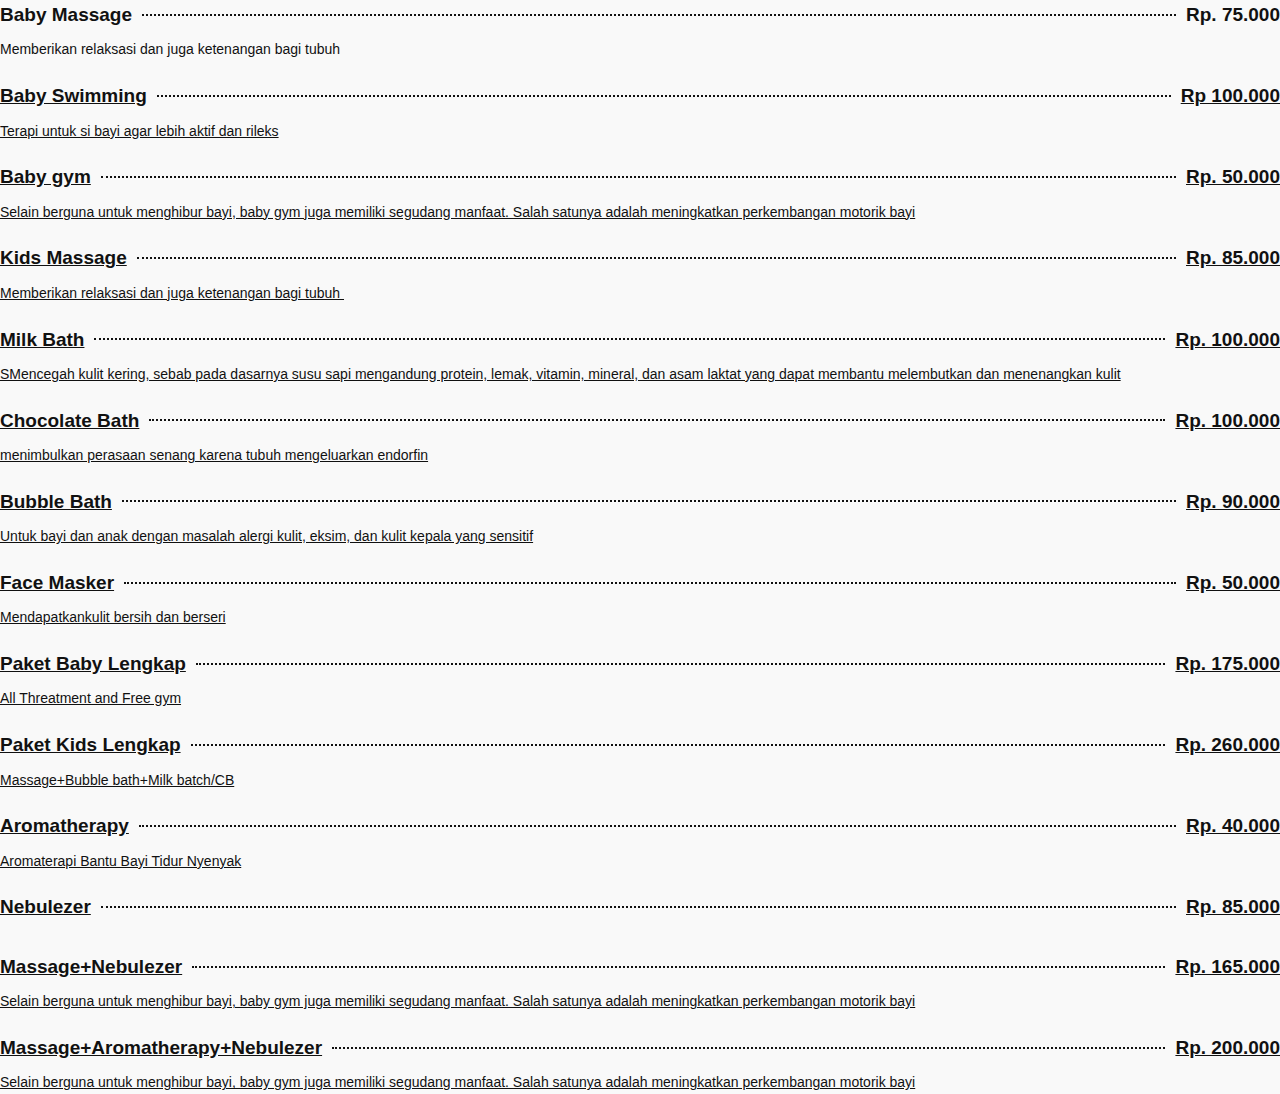
<file: service/index.html>
<!DOCTYPE html>
<html lang="id">
<head>
	<meta charset="UTF-8">
			<title>Service &#8211; webportofolio</title>
		<meta name="viewport" content="width=device-width, initial-scale=1">
<meta name="robots" content="max-image-preview:large">
<title>Service &#8211; webportofolio</title>
<link rel="alternate" type="application/rss+xml" title="webportofolio &raquo; Feed" href="https://https://devaardhana.github.io/portofolio/feed/">
<link rel="alternate" type="application/rss+xml" title="webportofolio &raquo; Umpan Komentar" href="https://https://devaardhana.github.io/portofolio/comments/feed/">
<script>
window._wpemojiSettings = {"baseUrl":"https:\/\/s.w.org\/images\/core\/emoji\/14.0.0\/72x72\/","ext":".png","svgUrl":"https:\/\/s.w.org\/images\/core\/emoji\/14.0.0\/svg\/","svgExt":".svg","source":{"concatemoji":"https:\/\/https:\/\/devaardhana.github.io\/portofolio\/wp-includes\/js\/wp-emoji-release.min.js?ver=6.4.3"}};
/*! This file is auto-generated */
!function(i,n){var o,s,e;function c(e){try{var t={supportTests:e,timestamp:(new Date).valueOf()};sessionStorage.setItem(o,JSON.stringify(t))}catch(e){}}function p(e,t,n){e.clearRect(0,0,e.canvas.width,e.canvas.height),e.fillText(t,0,0);var t=new Uint32Array(e.getImageData(0,0,e.canvas.width,e.canvas.height).data),r=(e.clearRect(0,0,e.canvas.width,e.canvas.height),e.fillText(n,0,0),new Uint32Array(e.getImageData(0,0,e.canvas.width,e.canvas.height).data));return t.every(function(e,t){return e===r[t]})}function u(e,t,n){switch(t){case"flag":return n(e,"🏳️‍⚧️","🏳️​⚧️")?!1:!n(e,"🇺🇳","🇺​🇳")&&!n(e,"🏴󠁧󠁢󠁥󠁮󠁧󠁿","🏴​󠁧​󠁢​󠁥​󠁮​󠁧​󠁿");case"emoji":return!n(e,"🫱🏻‍🫲🏿","🫱🏻​🫲🏿")}return!1}function f(e,t,n){var r="undefined"!=typeof WorkerGlobalScope&&self instanceof WorkerGlobalScope?new OffscreenCanvas(300,150):i.createElement("canvas"),a=r.getContext("2d",{willReadFrequently:!0}),o=(a.textBaseline="top",a.font="600 32px Arial",{});return e.forEach(function(e){o[e]=t(a,e,n)}),o}function t(e){var t=i.createElement("script");t.src=e,t.defer=!0,i.head.appendChild(t)}"undefined"!=typeof Promise&&(o="wpEmojiSettingsSupports",s=["flag","emoji"],n.supports={everything:!0,everythingExceptFlag:!0},e=new Promise(function(e){i.addEventListener("DOMContentLoaded",e,{once:!0})}),new Promise(function(t){var n=function(){try{var e=JSON.parse(sessionStorage.getItem(o));if("object"==typeof e&&"number"==typeof e.timestamp&&(new Date).valueOf()<e.timestamp+604800&&"object"==typeof e.supportTests)return e.supportTests}catch(e){}return null}();if(!n){if("undefined"!=typeof Worker&&"undefined"!=typeof OffscreenCanvas&&"undefined"!=typeof URL&&URL.createObjectURL&&"undefined"!=typeof Blob)try{var e="postMessage("+f.toString()+"("+[JSON.stringify(s),u.toString(),p.toString()].join(",")+"));",r=new Blob([e],{type:"text/javascript"}),a=new Worker(URL.createObjectURL(r),{name:"wpTestEmojiSupports"});return void(a.onmessage=function(e){c(n=e.data),a.terminate(),t(n)})}catch(e){}c(n=f(s,u,p))}t(n)}).then(function(e){for(var t in e)n.supports[t]=e[t],n.supports.everything=n.supports.everything&&n.supports[t],"flag"!==t&&(n.supports.everythingExceptFlag=n.supports.everythingExceptFlag&&n.supports[t]);n.supports.everythingExceptFlag=n.supports.everythingExceptFlag&&!n.supports.flag,n.DOMReady=!1,n.readyCallback=function(){n.DOMReady=!0}}).then(function(){return e}).then(function(){var e;n.supports.everything||(n.readyCallback(),(e=n.source||{}).concatemoji?t(e.concatemoji):e.wpemoji&&e.twemoji&&(t(e.twemoji),t(e.wpemoji)))}))}((window,document),window._wpemojiSettings);
</script>
<style id="wp-emoji-styles-inline-css">img.wp-smiley, img.emoji {
		display: inline !important;
		border: none !important;
		box-shadow: none !important;
		height: 1em !important;
		width: 1em !important;
		margin: 0 0.07em !important;
		vertical-align: -0.1em !important;
		background: none !important;
		padding: 0 !important;
	}</style>
<style id="wp-block-library-inline-css">:root{--wp-admin-theme-color:#007cba;--wp-admin-theme-color--rgb:0,124,186;--wp-admin-theme-color-darker-10:#006ba1;--wp-admin-theme-color-darker-10--rgb:0,107,161;--wp-admin-theme-color-darker-20:#005a87;--wp-admin-theme-color-darker-20--rgb:0,90,135;--wp-admin-border-width-focus:2px;--wp-block-synced-color:#7a00df;--wp-block-synced-color--rgb:122,0,223}@media (min-resolution:192dpi){:root{--wp-admin-border-width-focus:1.5px}}.wp-element-button{cursor:pointer}:root{--wp--preset--font-size--normal:16px;--wp--preset--font-size--huge:42px}:root .has-very-light-gray-background-color{background-color:#eee}:root .has-very-dark-gray-background-color{background-color:#313131}:root .has-very-light-gray-color{color:#eee}:root .has-very-dark-gray-color{color:#313131}:root .has-vivid-green-cyan-to-vivid-cyan-blue-gradient-background{background:linear-gradient(135deg,#00d084,#0693e3)}:root .has-purple-crush-gradient-background{background:linear-gradient(135deg,#34e2e4,#4721fb 50%,#ab1dfe)}:root .has-hazy-dawn-gradient-background{background:linear-gradient(135deg,#faaca8,#dad0ec)}:root .has-subdued-olive-gradient-background{background:linear-gradient(135deg,#fafae1,#67a671)}:root .has-atomic-cream-gradient-background{background:linear-gradient(135deg,#fdd79a,#004a59)}:root .has-nightshade-gradient-background{background:linear-gradient(135deg,#330968,#31cdcf)}:root .has-midnight-gradient-background{background:linear-gradient(135deg,#020381,#2874fc)}.has-regular-font-size{font-size:1em}.has-larger-font-size{font-size:2.625em}.has-normal-font-size{font-size:var(--wp--preset--font-size--normal)}.has-huge-font-size{font-size:var(--wp--preset--font-size--huge)}.has-text-align-center{text-align:center}.has-text-align-left{text-align:left}.has-text-align-right{text-align:right}#end-resizable-editor-section{display:none}.aligncenter{clear:both}.items-justified-left{justify-content:flex-start}.items-justified-center{justify-content:center}.items-justified-right{justify-content:flex-end}.items-justified-space-between{justify-content:space-between}.screen-reader-text{clip:rect(1px,1px,1px,1px);word-wrap:normal!important;border:0;-webkit-clip-path:inset(50%);clip-path:inset(50%);height:1px;margin:-1px;overflow:hidden;padding:0;position:absolute;width:1px}.screen-reader-text:focus{clip:auto!important;background-color:#ddd;-webkit-clip-path:none;clip-path:none;color:#444;display:block;font-size:1em;height:auto;left:5px;line-height:normal;padding:15px 23px 14px;text-decoration:none;top:5px;width:auto;z-index:100000}html :where(.has-border-color){border-style:solid}html :where([style*=border-top-color]){border-top-style:solid}html :where([style*=border-right-color]){border-right-style:solid}html :where([style*=border-bottom-color]){border-bottom-style:solid}html :where([style*=border-left-color]){border-left-style:solid}html :where([style*=border-width]){border-style:solid}html :where([style*=border-top-width]){border-top-style:solid}html :where([style*=border-right-width]){border-right-style:solid}html :where([style*=border-bottom-width]){border-bottom-style:solid}html :where([style*=border-left-width]){border-left-style:solid}html :where(img[class*=wp-image-]){height:auto;max-width:100%}:where(figure){margin:0 0 1em}html :where(.is-position-sticky){--wp-admin--admin-bar--position-offset:var(--wp-admin--admin-bar--height,0px)}@media screen and (max-width:600px){html :where(.is-position-sticky){--wp-admin--admin-bar--position-offset:0px}}</style>
<style id="global-styles-inline-css">body{--wp--preset--color--black: #000000;--wp--preset--color--cyan-bluish-gray: #abb8c3;--wp--preset--color--white: #ffffff;--wp--preset--color--pale-pink: #f78da7;--wp--preset--color--vivid-red: #cf2e2e;--wp--preset--color--luminous-vivid-orange: #ff6900;--wp--preset--color--luminous-vivid-amber: #fcb900;--wp--preset--color--light-green-cyan: #7bdcb5;--wp--preset--color--vivid-green-cyan: #00d084;--wp--preset--color--pale-cyan-blue: #8ed1fc;--wp--preset--color--vivid-cyan-blue: #0693e3;--wp--preset--color--vivid-purple: #9b51e0;--wp--preset--color--base: #f9f9f9;--wp--preset--color--base-2: #ffffff;--wp--preset--color--contrast: #111111;--wp--preset--color--contrast-2: #636363;--wp--preset--color--contrast-3: #A4A4A4;--wp--preset--color--accent: #cfcabe;--wp--preset--color--accent-2: #c2a990;--wp--preset--color--accent-3: #d8613c;--wp--preset--color--accent-4: #b1c5a4;--wp--preset--color--accent-5: #b5bdbc;--wp--preset--gradient--vivid-cyan-blue-to-vivid-purple: linear-gradient(135deg,rgba(6,147,227,1) 0%,rgb(155,81,224) 100%);--wp--preset--gradient--light-green-cyan-to-vivid-green-cyan: linear-gradient(135deg,rgb(122,220,180) 0%,rgb(0,208,130) 100%);--wp--preset--gradient--luminous-vivid-amber-to-luminous-vivid-orange: linear-gradient(135deg,rgba(252,185,0,1) 0%,rgba(255,105,0,1) 100%);--wp--preset--gradient--luminous-vivid-orange-to-vivid-red: linear-gradient(135deg,rgba(255,105,0,1) 0%,rgb(207,46,46) 100%);--wp--preset--gradient--very-light-gray-to-cyan-bluish-gray: linear-gradient(135deg,rgb(238,238,238) 0%,rgb(169,184,195) 100%);--wp--preset--gradient--cool-to-warm-spectrum: linear-gradient(135deg,rgb(74,234,220) 0%,rgb(151,120,209) 20%,rgb(207,42,186) 40%,rgb(238,44,130) 60%,rgb(251,105,98) 80%,rgb(254,248,76) 100%);--wp--preset--gradient--blush-light-purple: linear-gradient(135deg,rgb(255,206,236) 0%,rgb(152,150,240) 100%);--wp--preset--gradient--blush-bordeaux: linear-gradient(135deg,rgb(254,205,165) 0%,rgb(254,45,45) 50%,rgb(107,0,62) 100%);--wp--preset--gradient--luminous-dusk: linear-gradient(135deg,rgb(255,203,112) 0%,rgb(199,81,192) 50%,rgb(65,88,208) 100%);--wp--preset--gradient--pale-ocean: linear-gradient(135deg,rgb(255,245,203) 0%,rgb(182,227,212) 50%,rgb(51,167,181) 100%);--wp--preset--gradient--electric-grass: linear-gradient(135deg,rgb(202,248,128) 0%,rgb(113,206,126) 100%);--wp--preset--gradient--midnight: linear-gradient(135deg,rgb(2,3,129) 0%,rgb(40,116,252) 100%);--wp--preset--gradient--gradient-1: linear-gradient(to bottom, #cfcabe 0%, #F9F9F9 100%);--wp--preset--gradient--gradient-2: linear-gradient(to bottom, #C2A990 0%, #F9F9F9 100%);--wp--preset--gradient--gradient-3: linear-gradient(to bottom, #D8613C 0%, #F9F9F9 100%);--wp--preset--gradient--gradient-4: linear-gradient(to bottom, #B1C5A4 0%, #F9F9F9 100%);--wp--preset--gradient--gradient-5: linear-gradient(to bottom, #B5BDBC 0%, #F9F9F9 100%);--wp--preset--gradient--gradient-6: linear-gradient(to bottom, #A4A4A4 0%, #F9F9F9 100%);--wp--preset--gradient--gradient-7: linear-gradient(to bottom, #cfcabe 50%, #F9F9F9 50%);--wp--preset--gradient--gradient-8: linear-gradient(to bottom, #C2A990 50%, #F9F9F9 50%);--wp--preset--gradient--gradient-9: linear-gradient(to bottom, #D8613C 50%, #F9F9F9 50%);--wp--preset--gradient--gradient-10: linear-gradient(to bottom, #B1C5A4 50%, #F9F9F9 50%);--wp--preset--gradient--gradient-11: linear-gradient(to bottom, #B5BDBC 50%, #F9F9F9 50%);--wp--preset--gradient--gradient-12: linear-gradient(to bottom, #A4A4A4 50%, #F9F9F9 50%);--wp--preset--font-size--small: 0.9rem;--wp--preset--font-size--medium: 1.05rem;--wp--preset--font-size--large: clamp(1.39rem, 1.39rem + ((1vw - 0.2rem) * 0.767), 1.85rem);--wp--preset--font-size--x-large: clamp(1.85rem, 1.85rem + ((1vw - 0.2rem) * 1.083), 2.5rem);--wp--preset--font-size--xx-large: clamp(2.5rem, 2.5rem + ((1vw - 0.2rem) * 1.283), 3.27rem);--wp--preset--font-family--body: "Inter", sans-serif;--wp--preset--font-family--heading: Cardo;--wp--preset--font-family--system-sans-serif: -apple-system, BlinkMacSystemFont, avenir next, avenir, segoe ui, helvetica neue, helvetica, Cantarell, Ubuntu, roboto, noto, arial, sans-serif;--wp--preset--font-family--system-serif: Iowan Old Style, Apple Garamond, Baskerville, Times New Roman, Droid Serif, Times, Source Serif Pro, serif, Apple Color Emoji, Segoe UI Emoji, Segoe UI Symbol;--wp--preset--spacing--10: 1rem;--wp--preset--spacing--20: min(1.5rem, 2vw);--wp--preset--spacing--30: min(2.5rem, 3vw);--wp--preset--spacing--40: min(4rem, 5vw);--wp--preset--spacing--50: min(6.5rem, 8vw);--wp--preset--spacing--60: min(10.5rem, 13vw);--wp--preset--shadow--natural: 6px 6px 9px rgba(0, 0, 0, 0.2);--wp--preset--shadow--deep: 12px 12px 50px rgba(0, 0, 0, 0.4);--wp--preset--shadow--sharp: 6px 6px 0px rgba(0, 0, 0, 0.2);--wp--preset--shadow--outlined: 6px 6px 0px -3px rgba(255, 255, 255, 1), 6px 6px rgba(0, 0, 0, 1);--wp--preset--shadow--crisp: 6px 6px 0px rgba(0, 0, 0, 1);}body { margin: 0;--wp--style--global--content-size: 620px;--wp--style--global--wide-size: 1280px; }.wp-site-blocks { padding-top: var(--wp--style--root--padding-top); padding-bottom: var(--wp--style--root--padding-bottom); }.has-global-padding { padding-right: var(--wp--style--root--padding-right); padding-left: var(--wp--style--root--padding-left); }.has-global-padding :where(.has-global-padding:not(.wp-block-block)) { padding-right: 0; padding-left: 0; }.has-global-padding > .alignfull { margin-right: calc(var(--wp--style--root--padding-right) * -1); margin-left: calc(var(--wp--style--root--padding-left) * -1); }.has-global-padding :where(.has-global-padding:not(.wp-block-block)) > .alignfull { margin-right: 0; margin-left: 0; }.has-global-padding > .alignfull:where(:not(.has-global-padding):not(.is-layout-flex):not(.is-layout-grid)) > :where([class*="wp-block-"]:not(.alignfull):not([class*="__"]),p,h1,h2,h3,h4,h5,h6,ul,ol) { padding-right: var(--wp--style--root--padding-right); padding-left: var(--wp--style--root--padding-left); }.has-global-padding :where(.has-global-padding) > .alignfull:where(:not(.has-global-padding)) > :where([class*="wp-block-"]:not(.alignfull):not([class*="__"]),p,h1,h2,h3,h4,h5,h6,ul,ol) { padding-right: 0; padding-left: 0; }.wp-site-blocks > .alignleft { float: left; margin-right: 2em; }.wp-site-blocks > .alignright { float: right; margin-left: 2em; }.wp-site-blocks > .aligncenter { justify-content: center; margin-left: auto; margin-right: auto; }:where(.wp-site-blocks) > * { margin-block-start: 1.2rem; margin-block-end: 0; }:where(.wp-site-blocks) > :first-child:first-child { margin-block-start: 0; }:where(.wp-site-blocks) > :last-child:last-child { margin-block-end: 0; }body { --wp--style--block-gap: 1.2rem; }:where(body .is-layout-flow)  > :first-child:first-child{margin-block-start: 0;}:where(body .is-layout-flow)  > :last-child:last-child{margin-block-end: 0;}:where(body .is-layout-flow)  > *{margin-block-start: 1.2rem;margin-block-end: 0;}:where(body .is-layout-constrained)  > :first-child:first-child{margin-block-start: 0;}:where(body .is-layout-constrained)  > :last-child:last-child{margin-block-end: 0;}:where(body .is-layout-constrained)  > *{margin-block-start: 1.2rem;margin-block-end: 0;}:where(body .is-layout-flex) {gap: 1.2rem;}:where(body .is-layout-grid) {gap: 1.2rem;}body .is-layout-flow > .alignleft{float: left;margin-inline-start: 0;margin-inline-end: 2em;}body .is-layout-flow > .alignright{float: right;margin-inline-start: 2em;margin-inline-end: 0;}body .is-layout-flow > .aligncenter{margin-left: auto !important;margin-right: auto !important;}body .is-layout-constrained > .alignleft{float: left;margin-inline-start: 0;margin-inline-end: 2em;}body .is-layout-constrained > .alignright{float: right;margin-inline-start: 2em;margin-inline-end: 0;}body .is-layout-constrained > .aligncenter{margin-left: auto !important;margin-right: auto !important;}body .is-layout-constrained > :where(:not(.alignleft):not(.alignright):not(.alignfull)){max-width: var(--wp--style--global--content-size);margin-left: auto !important;margin-right: auto !important;}body .is-layout-constrained > .alignwide{max-width: var(--wp--style--global--wide-size);}body .is-layout-flex{display: flex;}body .is-layout-flex{flex-wrap: wrap;align-items: center;}body .is-layout-flex > *{margin: 0;}body .is-layout-grid{display: grid;}body .is-layout-grid > *{margin: 0;}body{background-color: var(--wp--preset--color--base);color: var(--wp--preset--color--contrast);font-family: var(--wp--preset--font-family--body);font-size: var(--wp--preset--font-size--medium);font-style: normal;font-weight: 400;line-height: 1.55;--wp--style--root--padding-top: 0px;--wp--style--root--padding-right: var(--wp--preset--spacing--50);--wp--style--root--padding-bottom: 0px;--wp--style--root--padding-left: var(--wp--preset--spacing--50);}a:where(:not(.wp-element-button)){color: var(--wp--preset--color--contrast);text-decoration: underline;}a:where(:not(.wp-element-button)):hover{text-decoration: none;}h1, h2, h3, h4, h5, h6{color: var(--wp--preset--color--contrast);font-family: var(--wp--preset--font-family--heading);font-weight: 400;line-height: 1.2;}h1{font-size: var(--wp--preset--font-size--xx-large);line-height: 1.15;}h2{font-size: var(--wp--preset--font-size--x-large);}h3{font-size: var(--wp--preset--font-size--large);}h4{font-size: clamp(1.1rem, 1.1rem + ((1vw - 0.2rem) * 0.767), 1.5rem);}h5{font-size: var(--wp--preset--font-size--medium);}h6{font-size: var(--wp--preset--font-size--small);}.wp-element-button, .wp-block-button__link{background-color: var(--wp--preset--color--contrast);border-radius: .33rem;border-color: var(--wp--preset--color--contrast);border-width: 0;color: var(--wp--preset--color--base);font-family: inherit;font-size: var(--wp--preset--font-size--small);font-style: normal;font-weight: 500;line-height: inherit;padding-top: 0.6rem;padding-right: 1rem;padding-bottom: 0.6rem;padding-left: 1rem;text-decoration: none;}.wp-element-button:hover, .wp-block-button__link:hover{background-color: var(--wp--preset--color--contrast-2);border-color: var(--wp--preset--color--contrast-2);color: var(--wp--preset--color--base);}.wp-element-button:focus, .wp-block-button__link:focus{background-color: var(--wp--preset--color--contrast-2);border-color: var(--wp--preset--color--contrast-2);color: var(--wp--preset--color--base);outline-color: var(--wp--preset--color--contrast);outline-offset: 2px;outline-style: dotted;outline-width: 1px;}.wp-element-button:active, .wp-block-button__link:active{background-color: var(--wp--preset--color--contrast);color: var(--wp--preset--color--base);}.wp-element-caption, .wp-block-audio figcaption, .wp-block-embed figcaption, .wp-block-gallery figcaption, .wp-block-image figcaption, .wp-block-table figcaption, .wp-block-video figcaption{color: var(--wp--preset--color--contrast-2);font-family: var(--wp--preset--font-family--body);font-size: 0.8rem;}.has-black-color{color: var(--wp--preset--color--black) !important;}.has-cyan-bluish-gray-color{color: var(--wp--preset--color--cyan-bluish-gray) !important;}.has-white-color{color: var(--wp--preset--color--white) !important;}.has-pale-pink-color{color: var(--wp--preset--color--pale-pink) !important;}.has-vivid-red-color{color: var(--wp--preset--color--vivid-red) !important;}.has-luminous-vivid-orange-color{color: var(--wp--preset--color--luminous-vivid-orange) !important;}.has-luminous-vivid-amber-color{color: var(--wp--preset--color--luminous-vivid-amber) !important;}.has-light-green-cyan-color{color: var(--wp--preset--color--light-green-cyan) !important;}.has-vivid-green-cyan-color{color: var(--wp--preset--color--vivid-green-cyan) !important;}.has-pale-cyan-blue-color{color: var(--wp--preset--color--pale-cyan-blue) !important;}.has-vivid-cyan-blue-color{color: var(--wp--preset--color--vivid-cyan-blue) !important;}.has-vivid-purple-color{color: var(--wp--preset--color--vivid-purple) !important;}.has-base-color{color: var(--wp--preset--color--base) !important;}.has-base-2-color{color: var(--wp--preset--color--base-2) !important;}.has-contrast-color{color: var(--wp--preset--color--contrast) !important;}.has-contrast-2-color{color: var(--wp--preset--color--contrast-2) !important;}.has-contrast-3-color{color: var(--wp--preset--color--contrast-3) !important;}.has-accent-color{color: var(--wp--preset--color--accent) !important;}.has-accent-2-color{color: var(--wp--preset--color--accent-2) !important;}.has-accent-3-color{color: var(--wp--preset--color--accent-3) !important;}.has-accent-4-color{color: var(--wp--preset--color--accent-4) !important;}.has-accent-5-color{color: var(--wp--preset--color--accent-5) !important;}.has-black-background-color{background-color: var(--wp--preset--color--black) !important;}.has-cyan-bluish-gray-background-color{background-color: var(--wp--preset--color--cyan-bluish-gray) !important;}.has-white-background-color{background-color: var(--wp--preset--color--white) !important;}.has-pale-pink-background-color{background-color: var(--wp--preset--color--pale-pink) !important;}.has-vivid-red-background-color{background-color: var(--wp--preset--color--vivid-red) !important;}.has-luminous-vivid-orange-background-color{background-color: var(--wp--preset--color--luminous-vivid-orange) !important;}.has-luminous-vivid-amber-background-color{background-color: var(--wp--preset--color--luminous-vivid-amber) !important;}.has-light-green-cyan-background-color{background-color: var(--wp--preset--color--light-green-cyan) !important;}.has-vivid-green-cyan-background-color{background-color: var(--wp--preset--color--vivid-green-cyan) !important;}.has-pale-cyan-blue-background-color{background-color: var(--wp--preset--color--pale-cyan-blue) !important;}.has-vivid-cyan-blue-background-color{background-color: var(--wp--preset--color--vivid-cyan-blue) !important;}.has-vivid-purple-background-color{background-color: var(--wp--preset--color--vivid-purple) !important;}.has-base-background-color{background-color: var(--wp--preset--color--base) !important;}.has-base-2-background-color{background-color: var(--wp--preset--color--base-2) !important;}.has-contrast-background-color{background-color: var(--wp--preset--color--contrast) !important;}.has-contrast-2-background-color{background-color: var(--wp--preset--color--contrast-2) !important;}.has-contrast-3-background-color{background-color: var(--wp--preset--color--contrast-3) !important;}.has-accent-background-color{background-color: var(--wp--preset--color--accent) !important;}.has-accent-2-background-color{background-color: var(--wp--preset--color--accent-2) !important;}.has-accent-3-background-color{background-color: var(--wp--preset--color--accent-3) !important;}.has-accent-4-background-color{background-color: var(--wp--preset--color--accent-4) !important;}.has-accent-5-background-color{background-color: var(--wp--preset--color--accent-5) !important;}.has-black-border-color{border-color: var(--wp--preset--color--black) !important;}.has-cyan-bluish-gray-border-color{border-color: var(--wp--preset--color--cyan-bluish-gray) !important;}.has-white-border-color{border-color: var(--wp--preset--color--white) !important;}.has-pale-pink-border-color{border-color: var(--wp--preset--color--pale-pink) !important;}.has-vivid-red-border-color{border-color: var(--wp--preset--color--vivid-red) !important;}.has-luminous-vivid-orange-border-color{border-color: var(--wp--preset--color--luminous-vivid-orange) !important;}.has-luminous-vivid-amber-border-color{border-color: var(--wp--preset--color--luminous-vivid-amber) !important;}.has-light-green-cyan-border-color{border-color: var(--wp--preset--color--light-green-cyan) !important;}.has-vivid-green-cyan-border-color{border-color: var(--wp--preset--color--vivid-green-cyan) !important;}.has-pale-cyan-blue-border-color{border-color: var(--wp--preset--color--pale-cyan-blue) !important;}.has-vivid-cyan-blue-border-color{border-color: var(--wp--preset--color--vivid-cyan-blue) !important;}.has-vivid-purple-border-color{border-color: var(--wp--preset--color--vivid-purple) !important;}.has-base-border-color{border-color: var(--wp--preset--color--base) !important;}.has-base-2-border-color{border-color: var(--wp--preset--color--base-2) !important;}.has-contrast-border-color{border-color: var(--wp--preset--color--contrast) !important;}.has-contrast-2-border-color{border-color: var(--wp--preset--color--contrast-2) !important;}.has-contrast-3-border-color{border-color: var(--wp--preset--color--contrast-3) !important;}.has-accent-border-color{border-color: var(--wp--preset--color--accent) !important;}.has-accent-2-border-color{border-color: var(--wp--preset--color--accent-2) !important;}.has-accent-3-border-color{border-color: var(--wp--preset--color--accent-3) !important;}.has-accent-4-border-color{border-color: var(--wp--preset--color--accent-4) !important;}.has-accent-5-border-color{border-color: var(--wp--preset--color--accent-5) !important;}.has-vivid-cyan-blue-to-vivid-purple-gradient-background{background: var(--wp--preset--gradient--vivid-cyan-blue-to-vivid-purple) !important;}.has-light-green-cyan-to-vivid-green-cyan-gradient-background{background: var(--wp--preset--gradient--light-green-cyan-to-vivid-green-cyan) !important;}.has-luminous-vivid-amber-to-luminous-vivid-orange-gradient-background{background: var(--wp--preset--gradient--luminous-vivid-amber-to-luminous-vivid-orange) !important;}.has-luminous-vivid-orange-to-vivid-red-gradient-background{background: var(--wp--preset--gradient--luminous-vivid-orange-to-vivid-red) !important;}.has-very-light-gray-to-cyan-bluish-gray-gradient-background{background: var(--wp--preset--gradient--very-light-gray-to-cyan-bluish-gray) !important;}.has-cool-to-warm-spectrum-gradient-background{background: var(--wp--preset--gradient--cool-to-warm-spectrum) !important;}.has-blush-light-purple-gradient-background{background: var(--wp--preset--gradient--blush-light-purple) !important;}.has-blush-bordeaux-gradient-background{background: var(--wp--preset--gradient--blush-bordeaux) !important;}.has-luminous-dusk-gradient-background{background: var(--wp--preset--gradient--luminous-dusk) !important;}.has-pale-ocean-gradient-background{background: var(--wp--preset--gradient--pale-ocean) !important;}.has-electric-grass-gradient-background{background: var(--wp--preset--gradient--electric-grass) !important;}.has-midnight-gradient-background{background: var(--wp--preset--gradient--midnight) !important;}.has-gradient-1-gradient-background{background: var(--wp--preset--gradient--gradient-1) !important;}.has-gradient-2-gradient-background{background: var(--wp--preset--gradient--gradient-2) !important;}.has-gradient-3-gradient-background{background: var(--wp--preset--gradient--gradient-3) !important;}.has-gradient-4-gradient-background{background: var(--wp--preset--gradient--gradient-4) !important;}.has-gradient-5-gradient-background{background: var(--wp--preset--gradient--gradient-5) !important;}.has-gradient-6-gradient-background{background: var(--wp--preset--gradient--gradient-6) !important;}.has-gradient-7-gradient-background{background: var(--wp--preset--gradient--gradient-7) !important;}.has-gradient-8-gradient-background{background: var(--wp--preset--gradient--gradient-8) !important;}.has-gradient-9-gradient-background{background: var(--wp--preset--gradient--gradient-9) !important;}.has-gradient-10-gradient-background{background: var(--wp--preset--gradient--gradient-10) !important;}.has-gradient-11-gradient-background{background: var(--wp--preset--gradient--gradient-11) !important;}.has-gradient-12-gradient-background{background: var(--wp--preset--gradient--gradient-12) !important;}.has-small-font-size{font-size: var(--wp--preset--font-size--small) !important;}.has-medium-font-size{font-size: var(--wp--preset--font-size--medium) !important;}.has-large-font-size{font-size: var(--wp--preset--font-size--large) !important;}.has-x-large-font-size{font-size: var(--wp--preset--font-size--x-large) !important;}.has-xx-large-font-size{font-size: var(--wp--preset--font-size--xx-large) !important;}.has-body-font-family{font-family: var(--wp--preset--font-family--body) !important;}.has-heading-font-family{font-family: var(--wp--preset--font-family--heading) !important;}.has-system-sans-serif-font-family{font-family: var(--wp--preset--font-family--system-sans-serif) !important;}.has-system-serif-font-family{font-family: var(--wp--preset--font-family--system-serif) !important;}
.wp-block-calendar.wp-block-calendar table:where(:not(.has-text-color)) th{background-color:var(--wp--preset--color--contrast-2);color:var(--wp--preset--color--base);border-color:var(--wp--preset--color--contrast-2)}.wp-block-calendar table:where(:not(.has-text-color)) td{border-color:var(--wp--preset--color--contrast-2)}.wp-block-categories{}.wp-block-categories{list-style-type:none;}.wp-block-categories li{margin-bottom: 0.5rem;}.wp-block-post-comments-form{}.wp-block-post-comments-form textarea, .wp-block-post-comments-form input{border-radius:.33rem}.wp-block-loginout{}.wp-block-loginout input{border-radius:.33rem;padding:calc(0.667em + 2px);border:1px solid #949494;}.wp-block-post-terms{}.wp-block-post-terms .wp-block-post-terms__prefix{color: var(--wp--preset--color--contrast-2);}.wp-block-query-title{}.wp-block-query-title span{font-style: italic;}.wp-block-quote{}.wp-block-quote :where(p){margin-block-start:0;margin-block-end:calc(var(--wp--preset--spacing--10) + 0.5rem);}.wp-block-quote :where(:last-child){margin-block-end:0;}.wp-block-quote.has-text-align-right.is-style-plain, .rtl .is-style-plain.wp-block-quote:not(.has-text-align-center):not(.has-text-align-left){border-width: 0 2px 0 0;padding-left:calc(var(--wp--preset--spacing--20) + 0.5rem);padding-right:calc(var(--wp--preset--spacing--20) + 0.5rem);}.wp-block-quote.has-text-align-left.is-style-plain, body:not(.rtl) .is-style-plain.wp-block-quote:not(.has-text-align-center):not(.has-text-align-right){border-width: 0 0 0 2px;padding-left:calc(var(--wp--preset--spacing--20) + 0.5rem);padding-right:calc(var(--wp--preset--spacing--20) + 0.5rem)}.wp-block-search{}.wp-block-search .wp-block-search__input{border-radius:.33rem}.wp-block-separator{}.wp-block-separator:not(.is-style-wide):not(.is-style-dots):not(.alignwide):not(.alignfull){width: var(--wp--preset--spacing--60)}</style>
<style id="wp-block-template-skip-link-inline-css">.skip-link.screen-reader-text {
			border: 0;
			clip: rect(1px,1px,1px,1px);
			clip-path: inset(50%);
			height: 1px;
			margin: -1px;
			overflow: hidden;
			padding: 0;
			position: absolute !important;
			width: 1px;
			word-wrap: normal !important;
		}

		.skip-link.screen-reader-text:focus {
			background-color: #eee;
			clip: auto !important;
			clip-path: none;
			color: #444;
			display: block;
			font-size: 1em;
			height: auto;
			left: 5px;
			line-height: normal;
			padding: 15px 23px 14px;
			text-decoration: none;
			top: 5px;
			width: auto;
			z-index: 100000;
		}</style>
<link rel="stylesheet" id="elementor-frontend-css" href="https://https://devaardhana.github.io/portofolio/wp-content/plugins/elementor/assets/css/frontend-lite.min.css?ver=3.19.3" media="all">
<link rel="stylesheet" id="swiper-css" href="https://https://devaardhana.github.io/portofolio/wp-content/plugins/elementor/assets/lib/swiper/v8/css/swiper.min.css?ver=8.4.5" media="all">
<link rel="stylesheet" id="elementor-post-7-css" href="https://https://devaardhana.github.io/portofolio/wp-content/uploads/elementor/css/post-7.css?ver=1709027958" media="all">
<link rel="stylesheet" id="elementor-pro-css" href="https://https://devaardhana.github.io/portofolio/wp-content/plugins/elementor-pro/assets/css/frontend-lite.min.css?ver=3.19.2" media="all">
<link rel="stylesheet" id="elementor-global-css" href="https://https://devaardhana.github.io/portofolio/wp-content/uploads/elementor/css/global.css?ver=1709206855" media="all">
<link rel="stylesheet" id="elementor-post-53-css" href="https://https://devaardhana.github.io/portofolio/wp-content/uploads/elementor/css/post-53.css?ver=1709213059" media="all">
<link rel="stylesheet" id="google-fonts-1-css" href="https://fonts.googleapis.com/css?family=Roboto%3A100%2C100italic%2C200%2C200italic%2C300%2C300italic%2C400%2C400italic%2C500%2C500italic%2C600%2C600italic%2C700%2C700italic%2C800%2C800italic%2C900%2C900italic%7CRoboto+Slab%3A100%2C100italic%2C200%2C200italic%2C300%2C300italic%2C400%2C400italic%2C500%2C500italic%2C600%2C600italic%2C700%2C700italic%2C800%2C800italic%2C900%2C900italic%7CPoppins%3A100%2C100italic%2C200%2C200italic%2C300%2C300italic%2C400%2C400italic%2C500%2C500italic%2C600%2C600italic%2C700%2C700italic%2C800%2C800italic%2C900%2C900italic&#038;display=swap&#038;ver=6.4.3" media="all">
<link rel="preconnect" href="https://fonts.gstatic.com/" crossorigin>
<link rel="https://api.w.org/" href="https://https://devaardhana.github.io/portofolio/wp-json/">
<link rel="alternate" type="application/json" href="https://https://devaardhana.github.io/portofolio/wp-json/wp/v2/pages/53">
<link rel="EditURI" type="application/rsd+xml" title="RSD" href="https://https://devaardhana.github.io/portofolio/xmlrpc.php?rsd">
<meta name="generator" content="WordPress 6.4.3">
<link rel="canonical" href="https://https://devaardhana.github.io/portofolio/service/">
<link rel="shortlink" href="https://https://devaardhana.github.io/portofolio/?p=53">
<link rel="alternate" type="application/json+oembed" href="https://https://devaardhana.github.io/portofolio/wp-json/oembed/1.0/embed?url=https%3A%2F%2Fhttps%3A%2F%2Fdevaardhana.github.io%2Fportofolio%2Fservice%2F">
<link rel="alternate" type="text/xml+oembed" href="https://https://devaardhana.github.io/portofolio/wp-json/oembed/1.0/embed?url=https%3A%2F%2Fhttps%3A%2F%2Fdevaardhana.github.io%2Fportofolio%2Fservice%2F#038;format=xml">
<meta name="generator" content="Elementor 3.19.3; features: e_optimized_assets_loading, e_optimized_css_loading, e_font_icon_svg, additional_custom_breakpoints, block_editor_assets_optimize, e_image_loading_optimization; settings: css_print_method-external, google_font-enabled, font_display-swap">
<style id="wp-fonts-local">@font-face{font-family:Inter;font-style:normal;font-weight:300 900;font-display:fallback;src:url('https://https://devaardhana.github.io/portofolio/wp-content/themes/twentytwentyfour/assets/fonts/inter/Inter-VariableFont_slnt,wght.woff2') format('woff2');font-stretch:normal;}
@font-face{font-family:Cardo;font-style:normal;font-weight:400;font-display:fallback;src:url('https://https://devaardhana.github.io/portofolio/wp-content/themes/twentytwentyfour/assets/fonts/cardo/cardo_normal_400.woff2') format('woff2');}
@font-face{font-family:Cardo;font-style:italic;font-weight:400;font-display:fallback;src:url('https://https://devaardhana.github.io/portofolio/wp-content/themes/twentytwentyfour/assets/fonts/cardo/cardo_italic_400.woff2') format('woff2');}
@font-face{font-family:Cardo;font-style:normal;font-weight:700;font-display:fallback;src:url('https://https://devaardhana.github.io/portofolio/wp-content/themes/twentytwentyfour/assets/fonts/cardo/cardo_normal_700.woff2') format('woff2');}</style>
	<meta name="viewport" content="width=device-width, initial-scale=1.0, viewport-fit=cover">
</head>
<body class="page-template page-template-elementor_canvas page page-id-53 wp-embed-responsive elementor-default elementor-template-canvas elementor-kit-7 elementor-page elementor-page-53">
			<div data-elementor-type="wp-page" data-elementor-id="53" class="elementor elementor-53" data-elementor-post-type="page">
				<div class="elementor-element elementor-element-f8b8c8d e-con-full e-flex e-con e-parent" data-id="f8b8c8d" data-element_type="container" data-settings="{&quot;content_width&quot;:&quot;full&quot;,&quot;background_background&quot;:&quot;classic&quot;}" data-core-v316-plus="true">
		<div class="elementor-element elementor-element-e70e3ff e-flex e-con-boxed e-con e-child" data-id="e70e3ff" data-element_type="container" data-settings="{&quot;content_width&quot;:&quot;boxed&quot;}">
					<div class="e-con-inner">
				<div class="elementor-element elementor-element-74b8f63 elementor-widget elementor-widget-price-list" data-id="74b8f63" data-element_type="widget" data-widget_type="price-list.default">
				<div class="elementor-widget-container">
			<style>/*! elementor-pro - v3.19.0 - 07-02-2024 */
.elementor-widget-price-list .elementor-price-list{list-style:none;padding:0;margin:0}.elementor-widget-price-list .elementor-price-list li{margin:0}.elementor-price-list li:not(:last-child){margin-bottom:20px}.elementor-price-list .elementor-price-list-image{max-width:50%;flex-shrink:0;padding-right:25px}.elementor-price-list .elementor-price-list-image img{width:100%}.elementor-price-list .elementor-price-list-header,.elementor-price-list .elementor-price-list-item,.elementor-price-list .elementor-price-list-text{display:flex}.elementor-price-list .elementor-price-list-item{align-items:flex-start}.elementor-price-list .elementor-price-list-item .elementor-price-list-text{align-items:flex-start;flex-wrap:wrap;flex-grow:1}.elementor-price-list .elementor-price-list-item .elementor-price-list-header{align-items:center;flex-basis:100%;font-size:19px;font-weight:600;margin-bottom:10px;justify-content:space-between}.elementor-price-list .elementor-price-list-item .elementor-price-list-title{max-width:80%}.elementor-price-list .elementor-price-list-item .elementor-price-list-price{font-weight:600}.elementor-price-list .elementor-price-list-item p.elementor-price-list-description{flex-basis:100%;font-size:14px;margin:0}.elementor-price-list .elementor-price-list-item .elementor-price-list-separator{flex-grow:1;margin-left:10px;margin-right:10px;border-bottom-style:dotted;border-bottom-width:2px;height:0}.elementor-price-table{text-align:center}.elementor-price-table .elementor-price-table__header{background:var(--e-price-table-header-background-color,#555);padding:20px 0}.elementor-price-table .elementor-price-table__heading{margin:0;padding:0;line-height:1.2;font-size:24px;font-weight:600;color:#fff}.elementor-price-table .elementor-price-table__subheading{font-size:13px;font-weight:400;color:#fff}.elementor-price-table .elementor-price-table__original-price{margin-right:15px;text-decoration:line-through;font-size:.5em;line-height:1;font-weight:400;align-self:center}.elementor-price-table .elementor-price-table__original-price .elementor-price-table__currency{font-size:1em;margin:0}.elementor-price-table .elementor-price-table__price{display:flex;justify-content:center;align-items:center;flex-wrap:wrap;flex-direction:row;color:#555;font-weight:800;font-size:65px;padding:40px 0}.elementor-price-table .elementor-price-table__price .elementor-typo-excluded{line-height:normal;letter-spacing:normal;text-transform:none;font-weight:400;font-size:medium;font-style:normal}.elementor-price-table .elementor-price-table__after-price{display:flex;flex-wrap:wrap;text-align:start;align-self:stretch;align-items:flex-start;flex-direction:column}.elementor-price-table .elementor-price-table__integer-part{line-height:.8}.elementor-price-table .elementor-price-table__currency,.elementor-price-table .elementor-price-table__fractional-part{line-height:1;font-size:.3em}.elementor-price-table .elementor-price-table__currency{margin-right:3px}.elementor-price-table .elementor-price-table__period{width:100%;font-size:13px;font-weight:400}.elementor-price-table .elementor-price-table__features-list{list-style-type:none;margin:0;padding:0;line-height:1;color:var(--e-price-table-features-list-color)}.elementor-price-table .elementor-price-table__features-list li{font-size:14px;line-height:1;margin:0;padding:0}.elementor-price-table .elementor-price-table__features-list li .elementor-price-table__feature-inner{margin-left:15px;margin-right:15px}.elementor-price-table .elementor-price-table__features-list li:not(:first-child):before{content:"";display:block;border:0 solid hsla(0,0%,47.8%,.3);margin:10px 12.5%}.elementor-price-table .elementor-price-table__features-list i{margin-right:10px;font-size:1.3em}.elementor-price-table .elementor-price-table__features-list svg{margin-right:10px;fill:var(--e-price-table-features-list-color);height:1.3em;width:1.3em}.elementor-price-table .elementor-price-table__features-list svg~*{vertical-align:text-top}.elementor-price-table .elementor-price-table__footer{padding:30px 0}.elementor-price-table .elementor-price-table__additional_info{margin:0;font-size:13px;line-height:1.4}.elementor-price-table__ribbon{position:absolute;top:0;left:auto;right:0;transform:rotate(90deg);width:150px;overflow:hidden;height:150px}.elementor-price-table__ribbon-inner{text-align:center;left:0;width:200%;transform:translateY(-50%) translateX(-50%) translateX(35px) rotate(-45deg);margin-top:35px;font-size:13px;line-height:2;font-weight:800;text-transform:uppercase;background:#000}.elementor-price-table__ribbon.elementor-ribbon-left{transform:rotate(0);left:0;right:auto}.elementor-price-table__ribbon.elementor-ribbon-right{transform:rotate(90deg);left:auto;right:0}.elementor-widget-price-table .elementor-widget-container{overflow:hidden;background-color:#f9fafa}.e-con-inner>.elementor-widget-price-list,.e-con>.elementor-widget-price-list{width:var(--container-widget-width);--flex-grow:var(--container-widget-flex-grow)}</style>
		<ul class="elementor-price-list">

									<li><a class="elementor-price-list-item" href="#">				
				<div class="elementor-price-list-text">
									<div class="elementor-price-list-header">
											<span class="elementor-price-list-title">
							Baby Massage						</span>
																		<span class="elementor-price-list-separator"></span>
																			<span class="elementor-price-list-price">Rp. 75.000</span>
										</div>
															<p class="elementor-price-list-description">
							Memberikan relaksasi dan juga ketenangan bagi tubuh 						</p>
								</div>
				</a></li>												<li><a class="elementor-price-list-item" href="#">				
				<div class="elementor-price-list-text">
									<div class="elementor-price-list-header">
											<span class="elementor-price-list-title">
							Baby Swimming						</span>
																		<span class="elementor-price-list-separator"></span>
																			<span class="elementor-price-list-price">Rp 100.000</span>
										</div>
															<p class="elementor-price-list-description">
							Terapi untuk si bayi agar lebih aktif dan rileks						</p>
								</div>
				</a></li>												<li><a class="elementor-price-list-item" href="#">				
				<div class="elementor-price-list-text">
									<div class="elementor-price-list-header">
											<span class="elementor-price-list-title">
							Baby gym						</span>
																		<span class="elementor-price-list-separator"></span>
																			<span class="elementor-price-list-price">Rp. 50.000</span>
										</div>
															<p class="elementor-price-list-description">
							Selain berguna untuk menghibur bayi, baby gym juga memiliki segudang manfaat. Salah satunya adalah meningkatkan perkembangan motorik bayi						</p>
								</div>
				</a></li>												<li><a class="elementor-price-list-item" href="#">				
				<div class="elementor-price-list-text">
									<div class="elementor-price-list-header">
											<span class="elementor-price-list-title">
							Kids Massage						</span>
																		<span class="elementor-price-list-separator"></span>
																			<span class="elementor-price-list-price">Rp. 85.000</span>
										</div>
															<p class="elementor-price-list-description">
							Memberikan relaksasi dan juga ketenangan bagi tubuh 						</p>
								</div>
				</a></li>												<li><a class="elementor-price-list-item" href="#">				
				<div class="elementor-price-list-text">
									<div class="elementor-price-list-header">
											<span class="elementor-price-list-title">
							Milk Bath						</span>
																		<span class="elementor-price-list-separator"></span>
																			<span class="elementor-price-list-price">Rp. 100.000</span>
										</div>
															<p class="elementor-price-list-description">
							SMencegah kulit kering, sebab pada dasarnya susu sapi mengandung protein, lemak, vitamin, mineral, dan asam laktat yang dapat membantu melembutkan dan menenangkan kulit						</p>
								</div>
				</a></li>												<li><a class="elementor-price-list-item" href="#">				
				<div class="elementor-price-list-text">
									<div class="elementor-price-list-header">
											<span class="elementor-price-list-title">
							Chocolate Bath						</span>
																		<span class="elementor-price-list-separator"></span>
																			<span class="elementor-price-list-price">Rp. 100.000</span>
										</div>
															<p class="elementor-price-list-description">
							menimbulkan perasaan senang karena tubuh mengeluarkan endorfin						</p>
								</div>
				</a></li>												<li><a class="elementor-price-list-item" href="#">				
				<div class="elementor-price-list-text">
									<div class="elementor-price-list-header">
											<span class="elementor-price-list-title">
							Bubble Bath						</span>
																		<span class="elementor-price-list-separator"></span>
																			<span class="elementor-price-list-price">Rp. 90.000</span>
										</div>
															<p class="elementor-price-list-description">
							Untuk bayi dan anak dengan masalah alergi kulit, eksim, dan kulit kepala yang sensitif						</p>
								</div>
				</a></li>												<li><a class="elementor-price-list-item" href="#">				
				<div class="elementor-price-list-text">
									<div class="elementor-price-list-header">
											<span class="elementor-price-list-title">
							Face Masker						</span>
																		<span class="elementor-price-list-separator"></span>
																			<span class="elementor-price-list-price">Rp. 50.000</span>
										</div>
															<p class="elementor-price-list-description">
							Mendapatkankulit bersih dan berseri						</p>
								</div>
				</a></li>												<li><a class="elementor-price-list-item" href="#">				
				<div class="elementor-price-list-text">
									<div class="elementor-price-list-header">
											<span class="elementor-price-list-title">
							Paket Baby Lengkap						</span>
																		<span class="elementor-price-list-separator"></span>
																			<span class="elementor-price-list-price">Rp. 175.000</span>
										</div>
															<p class="elementor-price-list-description">
							All Threatment and Free gym 						</p>
								</div>
				</a></li>												<li><a class="elementor-price-list-item" href="#">				
				<div class="elementor-price-list-text">
									<div class="elementor-price-list-header">
											<span class="elementor-price-list-title">
							Paket Kids Lengkap						</span>
																		<span class="elementor-price-list-separator"></span>
																			<span class="elementor-price-list-price">Rp. 260.000</span>
										</div>
															<p class="elementor-price-list-description">
							Massage+Bubble bath+Milk batch/CB						</p>
								</div>
				</a></li>												<li><a class="elementor-price-list-item" href="#">				
				<div class="elementor-price-list-text">
									<div class="elementor-price-list-header">
											<span class="elementor-price-list-title">
							Aromatherapy						</span>
																		<span class="elementor-price-list-separator"></span>
																			<span class="elementor-price-list-price">Rp. 40.000</span>
										</div>
															<p class="elementor-price-list-description">
							Aromaterapi Bantu Bayi Tidur Nyenyak						</p>
								</div>
				</a></li>												<li><a class="elementor-price-list-item" href="#">				
				<div class="elementor-price-list-text">
									<div class="elementor-price-list-header">
											<span class="elementor-price-list-title">
							Nebulezer						</span>
																		<span class="elementor-price-list-separator"></span>
																			<span class="elementor-price-list-price">Rp. 85.000</span>
										</div>
												</div>
				</a></li>												<li><a class="elementor-price-list-item" href="#">				
				<div class="elementor-price-list-text">
									<div class="elementor-price-list-header">
											<span class="elementor-price-list-title">
							Massage+Nebulezer						</span>
																		<span class="elementor-price-list-separator"></span>
																			<span class="elementor-price-list-price">Rp. 165.000</span>
										</div>
															<p class="elementor-price-list-description">
							Selain berguna untuk menghibur bayi, baby gym juga memiliki segudang manfaat. Salah satunya adalah meningkatkan perkembangan motorik bayi						</p>
								</div>
				</a></li>												<li><a class="elementor-price-list-item" href="#">				
				<div class="elementor-price-list-text">
									<div class="elementor-price-list-header">
											<span class="elementor-price-list-title">
							Massage+Aromatherapy+Nebulezer						</span>
																		<span class="elementor-price-list-separator"></span>
																			<span class="elementor-price-list-price">Rp. 200.000</span>
										</div>
															<p class="elementor-price-list-description">
							Selain berguna untuk menghibur bayi, baby gym juga memiliki segudang manfaat. Salah satunya adalah meningkatkan perkembangan motorik bayi						</p>
								</div>
				</a></li>					
		</ul>

				</div>
				</div>
					</div>
				</div>
				</div>
				</div>
		<script id="wp-block-template-skip-link-js-after">( function() {
		var skipLinkTarget = document.querySelector( 'main' ),
			sibling,
			skipLinkTargetID,
			skipLink;

		// Early exit if a skip-link target can't be located.
		if ( ! skipLinkTarget ) {
			return;
		}

		/*
		 * Get the site wrapper.
		 * The skip-link will be injected in the beginning of it.
		 */
		sibling = document.querySelector( '.wp-site-blocks' );

		// Early exit if the root element was not found.
		if ( ! sibling ) {
			return;
		}

		// Get the skip-link target's ID, and generate one if it doesn't exist.
		skipLinkTargetID = skipLinkTarget.id;
		if ( ! skipLinkTargetID ) {
			skipLinkTargetID = 'wp--skip-link--target';
			skipLinkTarget.id = skipLinkTargetID;
		}

		// Create the skip link.
		skipLink = document.createElement( 'a' );
		skipLink.classList.add( 'skip-link', 'screen-reader-text' );
		skipLink.href = '#' + skipLinkTargetID;
		skipLink.innerHTML = 'Lewati ke konten';

		// Inject the skip link.
		sibling.parentElement.insertBefore( skipLink, sibling );
	}() );</script>
<script src="https://https://devaardhana.github.io/portofolio/wp-content/plugins/elementor-pro/assets/js/webpack-pro.runtime.min.js?ver=3.19.2" id="elementor-pro-webpack-runtime-js"></script>
<script src="https://https://devaardhana.github.io/portofolio/wp-content/plugins/elementor/assets/js/webpack.runtime.min.js?ver=3.19.3" id="elementor-webpack-runtime-js"></script>
<script src="https://https://devaardhana.github.io/portofolio/wp-includes/js/jquery/jquery.min.js?ver=3.7.1" id="jquery-core-js"></script>
<script src="https://https://devaardhana.github.io/portofolio/wp-includes/js/jquery/jquery-migrate.min.js?ver=3.4.1" id="jquery-migrate-js"></script>
<script src="https://https://devaardhana.github.io/portofolio/wp-content/plugins/elementor/assets/js/frontend-modules.min.js?ver=3.19.3" id="elementor-frontend-modules-js"></script>
<script src="https://https://devaardhana.github.io/portofolio/wp-includes/js/dist/vendor/wp-polyfill-inert.min.js?ver=3.1.2" id="wp-polyfill-inert-js"></script>
<script src="https://https://devaardhana.github.io/portofolio/wp-includes/js/dist/vendor/regenerator-runtime.min.js?ver=0.14.0" id="regenerator-runtime-js"></script>
<script src="https://https://devaardhana.github.io/portofolio/wp-includes/js/dist/vendor/wp-polyfill.min.js?ver=3.15.0" id="wp-polyfill-js"></script>
<script src="https://https://devaardhana.github.io/portofolio/wp-includes/js/dist/hooks.min.js?ver=c6aec9a8d4e5a5d543a1" id="wp-hooks-js"></script>
<script src="https://https://devaardhana.github.io/portofolio/wp-includes/js/dist/i18n.min.js?ver=7701b0c3857f914212ef" id="wp-i18n-js"></script>
<script id="wp-i18n-js-after">
wp.i18n.setLocaleData( { 'text directionltr': [ 'ltr' ] } );
</script>
<script id="elementor-pro-frontend-js-before">var ElementorProFrontendConfig = {"ajaxurl":"https:\/\/https:\/\/devaardhana.github.io\/portofolio\/wp-admin\/admin-ajax.php","nonce":"26099e6482","urls":{"assets":"https:\/\/https:\/\/devaardhana.github.io\/portofolio\/wp-content\/plugins\/elementor-pro\/assets\/","rest":"https:\/\/https:\/\/devaardhana.github.io\/portofolio\/wp-json\/"},"shareButtonsNetworks":{"facebook":{"title":"Facebook","has_counter":true},"twitter":{"title":"Twitter"},"linkedin":{"title":"LinkedIn","has_counter":true},"pinterest":{"title":"Pinterest","has_counter":true},"reddit":{"title":"Reddit","has_counter":true},"vk":{"title":"VK","has_counter":true},"odnoklassniki":{"title":"OK","has_counter":true},"tumblr":{"title":"Tumblr"},"digg":{"title":"Digg"},"skype":{"title":"Skype"},"stumbleupon":{"title":"StumbleUpon","has_counter":true},"mix":{"title":"Mix"},"telegram":{"title":"Telegram"},"pocket":{"title":"Pocket","has_counter":true},"xing":{"title":"XING","has_counter":true},"whatsapp":{"title":"WhatsApp"},"email":{"title":"Email"},"print":{"title":"Print"}},"facebook_sdk":{"lang":"id_ID","app_id":""},"lottie":{"defaultAnimationUrl":"https:\/\/https:\/\/devaardhana.github.io\/portofolio\/wp-content\/plugins\/elementor-pro\/modules\/lottie\/assets\/animations\/default.json"}};</script>
<script src="https://https://devaardhana.github.io/portofolio/wp-content/plugins/elementor-pro/assets/js/frontend.min.js?ver=3.19.2" id="elementor-pro-frontend-js"></script>
<script src="https://https://devaardhana.github.io/portofolio/wp-content/plugins/elementor/assets/lib/waypoints/waypoints.min.js?ver=4.0.2" id="elementor-waypoints-js"></script>
<script src="https://https://devaardhana.github.io/portofolio/wp-includes/js/jquery/ui/core.min.js?ver=1.13.2" id="jquery-ui-core-js"></script>
<script id="elementor-frontend-js-before">var elementorFrontendConfig = {"environmentMode":{"edit":false,"wpPreview":false,"isScriptDebug":false},"i18n":{"shareOnFacebook":"Bagikan di Facebook","shareOnTwitter":"Bagikan di Twitter","pinIt":"Buat Pin","download":"Unduh","downloadImage":"Unduh gambar","fullscreen":"Layar Penuh","zoom":"Perbesar","share":"Bagikan","playVideo":"Putar Video","previous":"Sebelumnya","next":"Selanjutnya","close":"Tutup","a11yCarouselWrapperAriaLabel":"Carousel | Horizontal scrolling: Arrow Left & Right","a11yCarouselPrevSlideMessage":"Slide sebelumnya","a11yCarouselNextSlideMessage":"Next slide","a11yCarouselFirstSlideMessage":"This is the first slide","a11yCarouselLastSlideMessage":"This is the last slide","a11yCarouselPaginationBulletMessage":"Go to slide"},"is_rtl":false,"breakpoints":{"xs":0,"sm":480,"md":768,"lg":1025,"xl":1440,"xxl":1600},"responsive":{"breakpoints":{"mobile":{"label":"Mobile Portrait","value":767,"default_value":767,"direction":"max","is_enabled":true},"mobile_extra":{"label":"Mobile Landscape","value":880,"default_value":880,"direction":"max","is_enabled":false},"tablet":{"label":"Tablet Portrait","value":1024,"default_value":1024,"direction":"max","is_enabled":true},"tablet_extra":{"label":"Tablet Landscape","value":1200,"default_value":1200,"direction":"max","is_enabled":false},"laptop":{"label":"Laptop","value":1366,"default_value":1366,"direction":"max","is_enabled":false},"widescreen":{"label":"Layar lebar","value":2400,"default_value":2400,"direction":"min","is_enabled":false}}},"version":"3.19.3","is_static":false,"experimentalFeatures":{"e_optimized_assets_loading":true,"e_optimized_css_loading":true,"e_font_icon_svg":true,"additional_custom_breakpoints":true,"container":true,"e_swiper_latest":true,"theme_builder_v2":true,"block_editor_assets_optimize":true,"ai-layout":true,"landing-pages":true,"e_image_loading_optimization":true,"e_global_styleguide":true,"page-transitions":true,"notes":true,"form-submissions":true,"e_scroll_snap":true},"urls":{"assets":"https:\/\/https:\/\/devaardhana.github.io\/portofolio\/wp-content\/plugins\/elementor\/assets\/"},"swiperClass":"swiper","settings":{"page":[],"editorPreferences":[]},"kit":{"active_breakpoints":["viewport_mobile","viewport_tablet"],"global_image_lightbox":"yes","lightbox_enable_counter":"yes","lightbox_enable_fullscreen":"yes","lightbox_enable_zoom":"yes","lightbox_enable_share":"yes","lightbox_title_src":"title","lightbox_description_src":"description"},"post":{"id":53,"title":"Service%20%E2%80%93%20webportofolio","excerpt":"","featuredImage":false}};</script>
<script src="https://https://devaardhana.github.io/portofolio/wp-content/plugins/elementor/assets/js/frontend.min.js?ver=3.19.3" id="elementor-frontend-js"></script>
<script src="https://https://devaardhana.github.io/portofolio/wp-content/plugins/elementor-pro/assets/js/elements-handlers.min.js?ver=3.19.2" id="pro-elements-handlers-js"></script>
	</body>
</html>
</file>
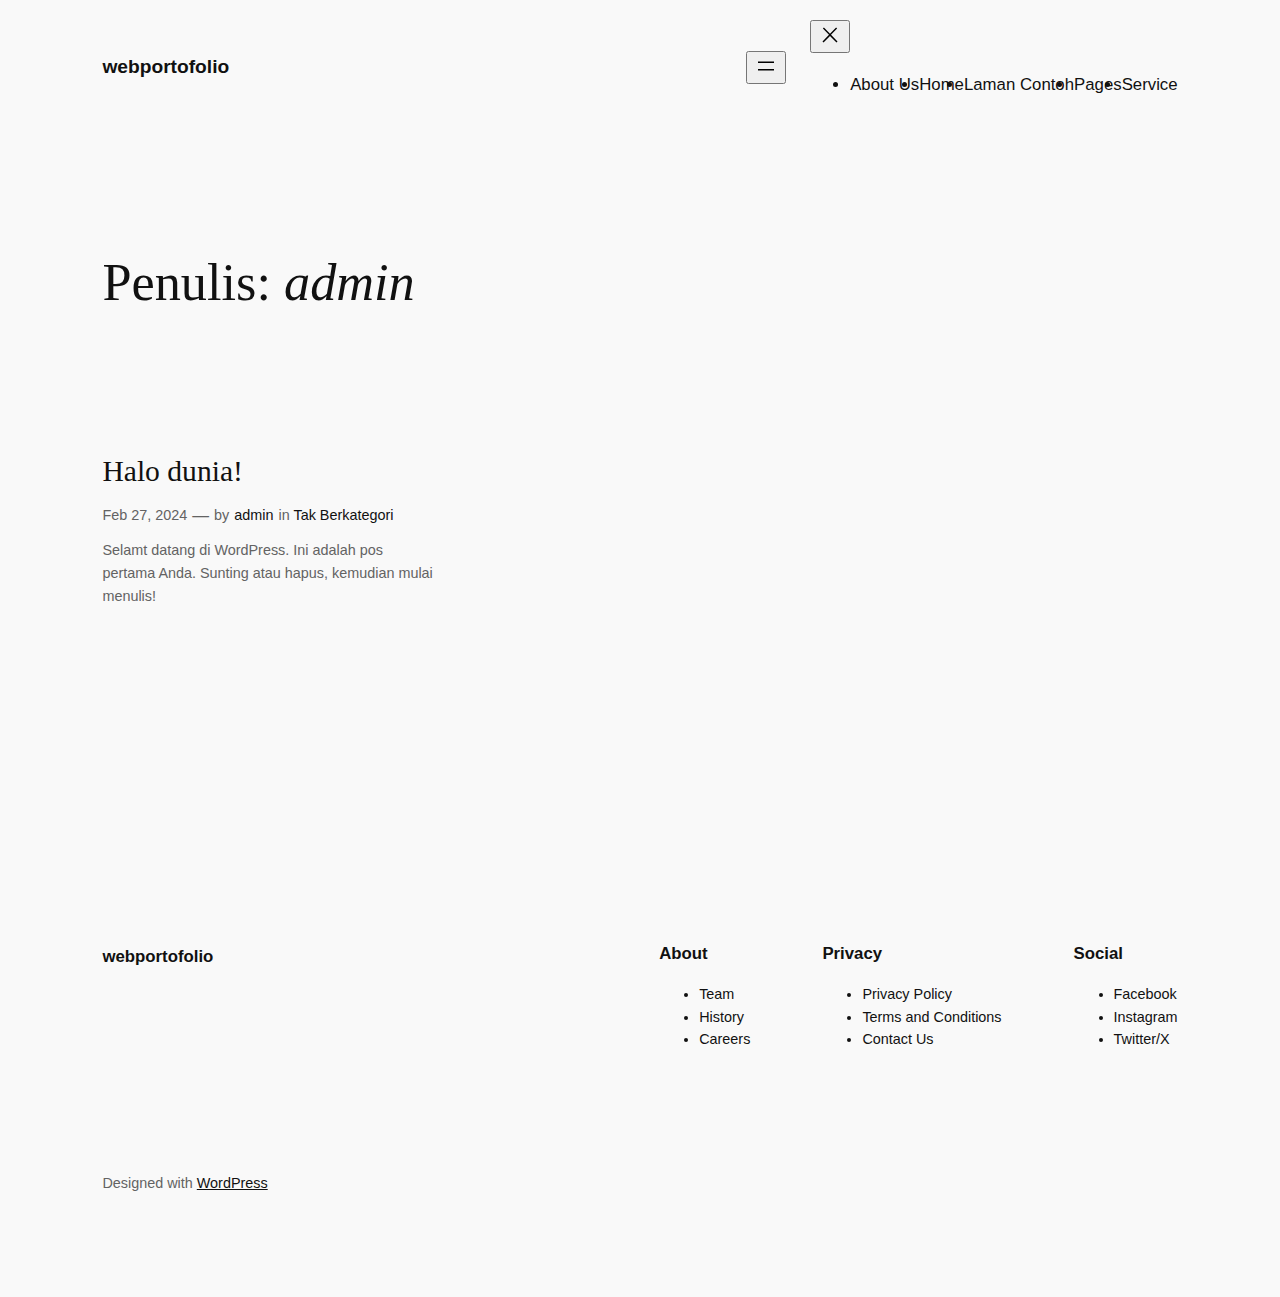
<file: author/admin/index.html>
<!DOCTYPE html>
<html lang="id">
<head>
	<meta charset="UTF-8">
	<meta name="viewport" content="width=device-width, initial-scale=1">
<meta name="robots" content="max-image-preview:large">
<title>admin &#8211; webportofolio</title>
<link rel="alternate" type="application/rss+xml" title="webportofolio &raquo; Feed" href="https://https://devaardhana.github.io/portofolio/feed/">
<link rel="alternate" type="application/rss+xml" title="webportofolio &raquo; Umpan Komentar" href="https://https://devaardhana.github.io/portofolio/comments/feed/">
<link rel="alternate" type="application/rss+xml" title="Pos webportofolio &raquo; oleh Umpan admin" href="https://https://devaardhana.github.io/portofolio/author/admin/feed/">
<script>
window._wpemojiSettings = {"baseUrl":"https:\/\/s.w.org\/images\/core\/emoji\/14.0.0\/72x72\/","ext":".png","svgUrl":"https:\/\/s.w.org\/images\/core\/emoji\/14.0.0\/svg\/","svgExt":".svg","source":{"concatemoji":"https:\/\/https:\/\/devaardhana.github.io\/portofolio\/wp-includes\/js\/wp-emoji-release.min.js?ver=6.4.3"}};
/*! This file is auto-generated */
!function(i,n){var o,s,e;function c(e){try{var t={supportTests:e,timestamp:(new Date).valueOf()};sessionStorage.setItem(o,JSON.stringify(t))}catch(e){}}function p(e,t,n){e.clearRect(0,0,e.canvas.width,e.canvas.height),e.fillText(t,0,0);var t=new Uint32Array(e.getImageData(0,0,e.canvas.width,e.canvas.height).data),r=(e.clearRect(0,0,e.canvas.width,e.canvas.height),e.fillText(n,0,0),new Uint32Array(e.getImageData(0,0,e.canvas.width,e.canvas.height).data));return t.every(function(e,t){return e===r[t]})}function u(e,t,n){switch(t){case"flag":return n(e,"🏳️‍⚧️","🏳️​⚧️")?!1:!n(e,"🇺🇳","🇺​🇳")&&!n(e,"🏴󠁧󠁢󠁥󠁮󠁧󠁿","🏴​󠁧​󠁢​󠁥​󠁮​󠁧​󠁿");case"emoji":return!n(e,"🫱🏻‍🫲🏿","🫱🏻​🫲🏿")}return!1}function f(e,t,n){var r="undefined"!=typeof WorkerGlobalScope&&self instanceof WorkerGlobalScope?new OffscreenCanvas(300,150):i.createElement("canvas"),a=r.getContext("2d",{willReadFrequently:!0}),o=(a.textBaseline="top",a.font="600 32px Arial",{});return e.forEach(function(e){o[e]=t(a,e,n)}),o}function t(e){var t=i.createElement("script");t.src=e,t.defer=!0,i.head.appendChild(t)}"undefined"!=typeof Promise&&(o="wpEmojiSettingsSupports",s=["flag","emoji"],n.supports={everything:!0,everythingExceptFlag:!0},e=new Promise(function(e){i.addEventListener("DOMContentLoaded",e,{once:!0})}),new Promise(function(t){var n=function(){try{var e=JSON.parse(sessionStorage.getItem(o));if("object"==typeof e&&"number"==typeof e.timestamp&&(new Date).valueOf()<e.timestamp+604800&&"object"==typeof e.supportTests)return e.supportTests}catch(e){}return null}();if(!n){if("undefined"!=typeof Worker&&"undefined"!=typeof OffscreenCanvas&&"undefined"!=typeof URL&&URL.createObjectURL&&"undefined"!=typeof Blob)try{var e="postMessage("+f.toString()+"("+[JSON.stringify(s),u.toString(),p.toString()].join(",")+"));",r=new Blob([e],{type:"text/javascript"}),a=new Worker(URL.createObjectURL(r),{name:"wpTestEmojiSupports"});return void(a.onmessage=function(e){c(n=e.data),a.terminate(),t(n)})}catch(e){}c(n=f(s,u,p))}t(n)}).then(function(e){for(var t in e)n.supports[t]=e[t],n.supports.everything=n.supports.everything&&n.supports[t],"flag"!==t&&(n.supports.everythingExceptFlag=n.supports.everythingExceptFlag&&n.supports[t]);n.supports.everythingExceptFlag=n.supports.everythingExceptFlag&&!n.supports.flag,n.DOMReady=!1,n.readyCallback=function(){n.DOMReady=!0}}).then(function(){return e}).then(function(){var e;n.supports.everything||(n.readyCallback(),(e=n.source||{}).concatemoji?t(e.concatemoji):e.wpemoji&&e.twemoji&&(t(e.twemoji),t(e.wpemoji)))}))}((window,document),window._wpemojiSettings);
</script>
<style id="wp-block-site-logo-inline-css">.wp-block-site-logo{box-sizing:border-box;line-height:0}.wp-block-site-logo a{display:inline-block;line-height:0}.wp-block-site-logo.is-default-size img{height:auto;width:120px}.wp-block-site-logo img{height:auto;max-width:100%}.wp-block-site-logo a,.wp-block-site-logo img{border-radius:inherit}.wp-block-site-logo.aligncenter{margin-left:auto;margin-right:auto;text-align:center}.wp-block-site-logo.is-style-rounded{border-radius:9999px}</style>
<style id="wp-block-site-title-inline-css">.wp-block-site-title a{color:inherit}
.wp-block-site-title{font-family: var(--wp--preset--font-family--body);font-size: clamp(0.875rem, 0.875rem + ((1vw - 0.2rem) * 0.542), 1.2rem);font-style: normal;font-weight: 600;}
.wp-block-site-title a:where(:not(.wp-element-button)){text-decoration: none;}
.wp-block-site-title a:where(:not(.wp-element-button)):hover{text-decoration: none;}</style>
<style id="wp-block-group-inline-css">.wp-block-group{box-sizing:border-box}</style>
<style id="wp-block-page-list-inline-css">.wp-block-navigation .wp-block-page-list{align-items:var(--navigation-layout-align,initial);background-color:inherit;display:flex;flex-direction:var(--navigation-layout-direction,initial);flex-wrap:var(--navigation-layout-wrap,wrap);justify-content:var(--navigation-layout-justify,initial)}.wp-block-navigation .wp-block-navigation-item{background-color:inherit}</style>
<link rel="stylesheet" id="wp-block-navigation-css" href="https://https://devaardhana.github.io/portofolio/wp-includes/blocks/navigation/style.min.css?ver=6.4.3" media="all">
<style id="wp-block-navigation-inline-css">.wp-block-navigation{font-weight: 500;}
.wp-block-navigation a:where(:not(.wp-element-button)){color: inherit;text-decoration: none;}
.wp-block-navigation a:where(:not(.wp-element-button)):hover{text-decoration: underline;}</style>
<style id="wp-block-query-title-inline-css">.wp-block-query-title{box-sizing:border-box}</style>
<style id="wp-block-paragraph-inline-css">.is-small-text{font-size:.875em}.is-regular-text{font-size:1em}.is-large-text{font-size:2.25em}.is-larger-text{font-size:3em}.has-drop-cap:not(:focus):first-letter{float:left;font-size:8.4em;font-style:normal;font-weight:100;line-height:.68;margin:.05em .1em 0 0;text-transform:uppercase}body.rtl .has-drop-cap:not(:focus):first-letter{float:none;margin-left:.1em}p.has-drop-cap.has-background{overflow:hidden}p.has-background{padding:1.25em 2.375em}:where(p.has-text-color:not(.has-link-color)) a{color:inherit}p.has-text-align-left[style*="writing-mode:vertical-lr"],p.has-text-align-right[style*="writing-mode:vertical-rl"]{rotate:180deg}</style>
<style id="wp-block-query-no-results-inline-css">.wp-block-query-no-results{padding-top: var(--wp--preset--spacing--30);}</style>
<style id="wp-block-post-featured-image-inline-css">.wp-block-post-featured-image{margin-left:0;margin-right:0}.wp-block-post-featured-image a{display:block;height:100%}.wp-block-post-featured-image img{box-sizing:border-box;height:auto;max-width:100%;vertical-align:bottom;width:100%}.wp-block-post-featured-image.alignfull img,.wp-block-post-featured-image.alignwide img{width:100%}.wp-block-post-featured-image .wp-block-post-featured-image__overlay.has-background-dim{background-color:#000;inset:0;position:absolute}.wp-block-post-featured-image{position:relative}.wp-block-post-featured-image .wp-block-post-featured-image__overlay.has-background-gradient{background-color:transparent}.wp-block-post-featured-image .wp-block-post-featured-image__overlay.has-background-dim-0{opacity:0}.wp-block-post-featured-image .wp-block-post-featured-image__overlay.has-background-dim-10{opacity:.1}.wp-block-post-featured-image .wp-block-post-featured-image__overlay.has-background-dim-20{opacity:.2}.wp-block-post-featured-image .wp-block-post-featured-image__overlay.has-background-dim-30{opacity:.3}.wp-block-post-featured-image .wp-block-post-featured-image__overlay.has-background-dim-40{opacity:.4}.wp-block-post-featured-image .wp-block-post-featured-image__overlay.has-background-dim-50{opacity:.5}.wp-block-post-featured-image .wp-block-post-featured-image__overlay.has-background-dim-60{opacity:.6}.wp-block-post-featured-image .wp-block-post-featured-image__overlay.has-background-dim-70{opacity:.7}.wp-block-post-featured-image .wp-block-post-featured-image__overlay.has-background-dim-80{opacity:.8}.wp-block-post-featured-image .wp-block-post-featured-image__overlay.has-background-dim-90{opacity:.9}.wp-block-post-featured-image .wp-block-post-featured-image__overlay.has-background-dim-100{opacity:1}.wp-block-post-featured-image:where(.alignleft,.alignright){width:100%}
.wp-block-post-featured-image img, .wp-block-post-featured-image .block-editor-media-placeholder, .wp-block-post-featured-image .wp-block-post-featured-image__overlay{border-radius: var(--wp--preset--spacing--20);}</style>
<style id="wp-block-post-title-inline-css">.wp-block-post-title{box-sizing:border-box;word-break:break-word}.wp-block-post-title a{display:inline-block}
.wp-block-post-title a:where(:not(.wp-element-button)){text-decoration: none;}
.wp-block-post-title a:where(:not(.wp-element-button)):hover{text-decoration: underline;}</style>
<style id="wp-block-post-date-inline-css">.wp-block-post-date{box-sizing:border-box}
.wp-block-post-date{color: var(--wp--preset--color--contrast-2);font-size: var(--wp--preset--font-size--small);}
.wp-block-post-date a:where(:not(.wp-element-button)){color: var(--wp--preset--color--contrast-2);text-decoration: none;}
.wp-block-post-date a:where(:not(.wp-element-button)):hover{text-decoration: underline;}</style>
<style id="wp-block-post-author-name-inline-css">.wp-block-post-author-name{font-size: var(--wp--preset--font-size--small);}
.wp-block-post-author-name a:where(:not(.wp-element-button)){text-decoration: none;}
.wp-block-post-author-name a:where(:not(.wp-element-button)):hover{text-decoration: underline;}</style>
<style id="wp-block-post-terms-inline-css">.wp-block-post-terms{box-sizing:border-box}.wp-block-post-terms .wp-block-post-terms__separator{white-space:pre-wrap}

				.is-style-pill a,
				.is-style-pill span:not([class], [data-rich-text-placeholder]) {
					display: inline-block;
					background-color: var(--wp--preset--color--base-2);
					padding: 0.375rem 0.875rem;
					border-radius: var(--wp--preset--spacing--20);
				}

				.is-style-pill a:hover {
					background-color: var(--wp--preset--color--contrast-3);
				}
.wp-block-post-terms{font-size: var(--wp--preset--font-size--small);}
.wp-block-post-terms a:where(:not(.wp-element-button)){text-decoration: none;}
.wp-block-post-terms a:where(:not(.wp-element-button)):hover{text-decoration: underline;}</style>
<style id="wp-block-post-excerpt-inline-css">:where(.wp-block-post-excerpt){margin-bottom:var(--wp--style--block-gap);margin-top:var(--wp--style--block-gap)}.wp-block-post-excerpt__excerpt{margin-bottom:0;margin-top:0}.wp-block-post-excerpt__more-text{margin-bottom:0;margin-top:var(--wp--style--block-gap)}.wp-block-post-excerpt__more-link{display:inline-block}
.wp-block-post-excerpt{line-height: 1.6;}</style>
<style id="wp-block-spacer-inline-css">.wp-block-spacer{clear:both}</style>
<style id="wp-block-post-template-inline-css">.wp-block-post-template{list-style:none;margin-bottom:0;margin-top:0;max-width:100%;padding:0}.wp-block-post-template.wp-block-post-template{background:none}.wp-block-post-template.is-flex-container{display:flex;flex-direction:row;flex-wrap:wrap;gap:1.25em}.wp-block-post-template.is-flex-container>li{margin:0;width:100%}@media (min-width:600px){.wp-block-post-template.is-flex-container.is-flex-container.columns-2>li{width:calc(50% - .625em)}.wp-block-post-template.is-flex-container.is-flex-container.columns-3>li{width:calc(33.33333% - .83333em)}.wp-block-post-template.is-flex-container.is-flex-container.columns-4>li{width:calc(25% - .9375em)}.wp-block-post-template.is-flex-container.is-flex-container.columns-5>li{width:calc(20% - 1em)}.wp-block-post-template.is-flex-container.is-flex-container.columns-6>li{width:calc(16.66667% - 1.04167em)}}@media (max-width:600px){.wp-block-post-template-is-layout-grid.wp-block-post-template-is-layout-grid.wp-block-post-template-is-layout-grid.wp-block-post-template-is-layout-grid{grid-template-columns:1fr}}.wp-block-post-template-is-layout-constrained>li>.alignright,.wp-block-post-template-is-layout-flow>li>.alignright{-webkit-margin-start:2em;-webkit-margin-end:0;float:right;margin-inline-end:0;margin-inline-start:2em}.wp-block-post-template-is-layout-constrained>li>.alignleft,.wp-block-post-template-is-layout-flow>li>.alignleft{-webkit-margin-start:0;-webkit-margin-end:2em;float:left;margin-inline-end:2em;margin-inline-start:0}.wp-block-post-template-is-layout-constrained>li>.aligncenter,.wp-block-post-template-is-layout-flow>li>.aligncenter{-webkit-margin-start:auto;-webkit-margin-end:auto;margin-inline-end:auto;margin-inline-start:auto}</style>
<style id="wp-block-query-pagination-inline-css">.wp-block-query-pagination>.wp-block-query-pagination-next,.wp-block-query-pagination>.wp-block-query-pagination-numbers,.wp-block-query-pagination>.wp-block-query-pagination-previous{margin-bottom:.5em;margin-right:.5em}.wp-block-query-pagination>.wp-block-query-pagination-next:last-child,.wp-block-query-pagination>.wp-block-query-pagination-numbers:last-child,.wp-block-query-pagination>.wp-block-query-pagination-previous:last-child{margin-right:0}.wp-block-query-pagination.is-content-justification-space-between>.wp-block-query-pagination-next:last-of-type{-webkit-margin-start:auto;margin-inline-start:auto}.wp-block-query-pagination.is-content-justification-space-between>.wp-block-query-pagination-previous:first-child{-webkit-margin-end:auto;margin-inline-end:auto}.wp-block-query-pagination .wp-block-query-pagination-previous-arrow{display:inline-block;margin-right:1ch}.wp-block-query-pagination .wp-block-query-pagination-previous-arrow:not(.is-arrow-chevron){transform:scaleX(1)}.wp-block-query-pagination .wp-block-query-pagination-next-arrow{display:inline-block;margin-left:1ch}.wp-block-query-pagination .wp-block-query-pagination-next-arrow:not(.is-arrow-chevron){transform:scaleX(1)}.wp-block-query-pagination.aligncenter{justify-content:center}</style>
<style id="wp-block-site-tagline-inline-css">.wp-block-site-tagline{color: var(--wp--preset--color--contrast-2);font-size: var(--wp--preset--font-size--small);}</style>
<style id="wp-block-heading-inline-css">h1.has-background,h2.has-background,h3.has-background,h4.has-background,h5.has-background,h6.has-background{padding:1.25em 2.375em}h1.has-text-align-left[style*=writing-mode]:where([style*=vertical-lr]),h1.has-text-align-right[style*=writing-mode]:where([style*=vertical-rl]),h2.has-text-align-left[style*=writing-mode]:where([style*=vertical-lr]),h2.has-text-align-right[style*=writing-mode]:where([style*=vertical-rl]),h3.has-text-align-left[style*=writing-mode]:where([style*=vertical-lr]),h3.has-text-align-right[style*=writing-mode]:where([style*=vertical-rl]),h4.has-text-align-left[style*=writing-mode]:where([style*=vertical-lr]),h4.has-text-align-right[style*=writing-mode]:where([style*=vertical-rl]),h5.has-text-align-left[style*=writing-mode]:where([style*=vertical-lr]),h5.has-text-align-right[style*=writing-mode]:where([style*=vertical-rl]),h6.has-text-align-left[style*=writing-mode]:where([style*=vertical-lr]),h6.has-text-align-right[style*=writing-mode]:where([style*=vertical-rl]){rotate:180deg}

				.is-style-asterisk:before {
					content: '';
					width: 1.5rem;
					height: 3rem;
					background: var(--wp--preset--color--contrast-2, currentColor);
					clip-path: path('M11.93.684v8.039l5.633-5.633 1.216 1.23-5.66 5.66h8.04v1.737H13.2l5.701 5.701-1.23 1.23-5.742-5.742V21h-1.737v-8.094l-5.77 5.77-1.23-1.217 5.743-5.742H.842V9.98h8.162l-5.701-5.7 1.23-1.231 5.66 5.66V.684h1.737Z');
					display: block;
				}

				/* Hide the asterisk if the heading has no content, to avoid using empty headings to display the asterisk only, which is an A11Y issue */
				.is-style-asterisk:empty:before {
					content: none;
				}

				.is-style-asterisk:-moz-only-whitespace:before {
					content: none;
				}

				.is-style-asterisk.has-text-align-center:before {
					margin: 0 auto;
				}

				.is-style-asterisk.has-text-align-right:before {
					margin-left: auto;
				}

				.rtl .is-style-asterisk.has-text-align-left:before {
					margin-right: auto;
				}</style>
<style id="wp-block-navigation-link-inline-css">.wp-block-navigation .wp-block-navigation-item__label{overflow-wrap:break-word}.wp-block-navigation .wp-block-navigation-item__description{display:none}

				.is-style-arrow-link .wp-block-navigation-item__label:after {
					content: "\2197";
					padding-inline-start: 0.25rem;
					vertical-align: middle;
					text-decoration: none;
					display: inline-block;
				}</style>
<style id="wp-block-columns-inline-css">.wp-block-columns{align-items:normal!important;box-sizing:border-box;display:flex;flex-wrap:wrap!important}@media (min-width:782px){.wp-block-columns{flex-wrap:nowrap!important}}.wp-block-columns.are-vertically-aligned-top{align-items:flex-start}.wp-block-columns.are-vertically-aligned-center{align-items:center}.wp-block-columns.are-vertically-aligned-bottom{align-items:flex-end}@media (max-width:781px){.wp-block-columns:not(.is-not-stacked-on-mobile)>.wp-block-column{flex-basis:100%!important}}@media (min-width:782px){.wp-block-columns:not(.is-not-stacked-on-mobile)>.wp-block-column{flex-basis:0;flex-grow:1}.wp-block-columns:not(.is-not-stacked-on-mobile)>.wp-block-column[style*=flex-basis]{flex-grow:0}}.wp-block-columns.is-not-stacked-on-mobile{flex-wrap:nowrap!important}.wp-block-columns.is-not-stacked-on-mobile>.wp-block-column{flex-basis:0;flex-grow:1}.wp-block-columns.is-not-stacked-on-mobile>.wp-block-column[style*=flex-basis]{flex-grow:0}:where(.wp-block-columns){margin-bottom:1.75em}:where(.wp-block-columns.has-background){padding:1.25em 2.375em}.wp-block-column{flex-grow:1;min-width:0;overflow-wrap:break-word;word-break:break-word}.wp-block-column.is-vertically-aligned-top{align-self:flex-start}.wp-block-column.is-vertically-aligned-center{align-self:center}.wp-block-column.is-vertically-aligned-bottom{align-self:flex-end}.wp-block-column.is-vertically-aligned-stretch{align-self:stretch}.wp-block-column.is-vertically-aligned-bottom,.wp-block-column.is-vertically-aligned-center,.wp-block-column.is-vertically-aligned-top{width:100%}</style>
<style id="wp-emoji-styles-inline-css">img.wp-smiley, img.emoji {
		display: inline !important;
		border: none !important;
		box-shadow: none !important;
		height: 1em !important;
		width: 1em !important;
		margin: 0 0.07em !important;
		vertical-align: -0.1em !important;
		background: none !important;
		padding: 0 !important;
	}</style>
<style id="wp-block-library-inline-css">:root{--wp-admin-theme-color:#007cba;--wp-admin-theme-color--rgb:0,124,186;--wp-admin-theme-color-darker-10:#006ba1;--wp-admin-theme-color-darker-10--rgb:0,107,161;--wp-admin-theme-color-darker-20:#005a87;--wp-admin-theme-color-darker-20--rgb:0,90,135;--wp-admin-border-width-focus:2px;--wp-block-synced-color:#7a00df;--wp-block-synced-color--rgb:122,0,223}@media (min-resolution:192dpi){:root{--wp-admin-border-width-focus:1.5px}}.wp-element-button{cursor:pointer}:root{--wp--preset--font-size--normal:16px;--wp--preset--font-size--huge:42px}:root .has-very-light-gray-background-color{background-color:#eee}:root .has-very-dark-gray-background-color{background-color:#313131}:root .has-very-light-gray-color{color:#eee}:root .has-very-dark-gray-color{color:#313131}:root .has-vivid-green-cyan-to-vivid-cyan-blue-gradient-background{background:linear-gradient(135deg,#00d084,#0693e3)}:root .has-purple-crush-gradient-background{background:linear-gradient(135deg,#34e2e4,#4721fb 50%,#ab1dfe)}:root .has-hazy-dawn-gradient-background{background:linear-gradient(135deg,#faaca8,#dad0ec)}:root .has-subdued-olive-gradient-background{background:linear-gradient(135deg,#fafae1,#67a671)}:root .has-atomic-cream-gradient-background{background:linear-gradient(135deg,#fdd79a,#004a59)}:root .has-nightshade-gradient-background{background:linear-gradient(135deg,#330968,#31cdcf)}:root .has-midnight-gradient-background{background:linear-gradient(135deg,#020381,#2874fc)}.has-regular-font-size{font-size:1em}.has-larger-font-size{font-size:2.625em}.has-normal-font-size{font-size:var(--wp--preset--font-size--normal)}.has-huge-font-size{font-size:var(--wp--preset--font-size--huge)}.has-text-align-center{text-align:center}.has-text-align-left{text-align:left}.has-text-align-right{text-align:right}#end-resizable-editor-section{display:none}.aligncenter{clear:both}.items-justified-left{justify-content:flex-start}.items-justified-center{justify-content:center}.items-justified-right{justify-content:flex-end}.items-justified-space-between{justify-content:space-between}.screen-reader-text{clip:rect(1px,1px,1px,1px);word-wrap:normal!important;border:0;-webkit-clip-path:inset(50%);clip-path:inset(50%);height:1px;margin:-1px;overflow:hidden;padding:0;position:absolute;width:1px}.screen-reader-text:focus{clip:auto!important;background-color:#ddd;-webkit-clip-path:none;clip-path:none;color:#444;display:block;font-size:1em;height:auto;left:5px;line-height:normal;padding:15px 23px 14px;text-decoration:none;top:5px;width:auto;z-index:100000}html :where(.has-border-color){border-style:solid}html :where([style*=border-top-color]){border-top-style:solid}html :where([style*=border-right-color]){border-right-style:solid}html :where([style*=border-bottom-color]){border-bottom-style:solid}html :where([style*=border-left-color]){border-left-style:solid}html :where([style*=border-width]){border-style:solid}html :where([style*=border-top-width]){border-top-style:solid}html :where([style*=border-right-width]){border-right-style:solid}html :where([style*=border-bottom-width]){border-bottom-style:solid}html :where([style*=border-left-width]){border-left-style:solid}html :where(img[class*=wp-image-]){height:auto;max-width:100%}:where(figure){margin:0 0 1em}html :where(.is-position-sticky){--wp-admin--admin-bar--position-offset:var(--wp-admin--admin-bar--height,0px)}@media screen and (max-width:600px){html :where(.is-position-sticky){--wp-admin--admin-bar--position-offset:0px}}</style>
<style id="global-styles-inline-css">body{--wp--preset--color--black: #000000;--wp--preset--color--cyan-bluish-gray: #abb8c3;--wp--preset--color--white: #ffffff;--wp--preset--color--pale-pink: #f78da7;--wp--preset--color--vivid-red: #cf2e2e;--wp--preset--color--luminous-vivid-orange: #ff6900;--wp--preset--color--luminous-vivid-amber: #fcb900;--wp--preset--color--light-green-cyan: #7bdcb5;--wp--preset--color--vivid-green-cyan: #00d084;--wp--preset--color--pale-cyan-blue: #8ed1fc;--wp--preset--color--vivid-cyan-blue: #0693e3;--wp--preset--color--vivid-purple: #9b51e0;--wp--preset--color--base: #f9f9f9;--wp--preset--color--base-2: #ffffff;--wp--preset--color--contrast: #111111;--wp--preset--color--contrast-2: #636363;--wp--preset--color--contrast-3: #A4A4A4;--wp--preset--color--accent: #cfcabe;--wp--preset--color--accent-2: #c2a990;--wp--preset--color--accent-3: #d8613c;--wp--preset--color--accent-4: #b1c5a4;--wp--preset--color--accent-5: #b5bdbc;--wp--preset--gradient--vivid-cyan-blue-to-vivid-purple: linear-gradient(135deg,rgba(6,147,227,1) 0%,rgb(155,81,224) 100%);--wp--preset--gradient--light-green-cyan-to-vivid-green-cyan: linear-gradient(135deg,rgb(122,220,180) 0%,rgb(0,208,130) 100%);--wp--preset--gradient--luminous-vivid-amber-to-luminous-vivid-orange: linear-gradient(135deg,rgba(252,185,0,1) 0%,rgba(255,105,0,1) 100%);--wp--preset--gradient--luminous-vivid-orange-to-vivid-red: linear-gradient(135deg,rgba(255,105,0,1) 0%,rgb(207,46,46) 100%);--wp--preset--gradient--very-light-gray-to-cyan-bluish-gray: linear-gradient(135deg,rgb(238,238,238) 0%,rgb(169,184,195) 100%);--wp--preset--gradient--cool-to-warm-spectrum: linear-gradient(135deg,rgb(74,234,220) 0%,rgb(151,120,209) 20%,rgb(207,42,186) 40%,rgb(238,44,130) 60%,rgb(251,105,98) 80%,rgb(254,248,76) 100%);--wp--preset--gradient--blush-light-purple: linear-gradient(135deg,rgb(255,206,236) 0%,rgb(152,150,240) 100%);--wp--preset--gradient--blush-bordeaux: linear-gradient(135deg,rgb(254,205,165) 0%,rgb(254,45,45) 50%,rgb(107,0,62) 100%);--wp--preset--gradient--luminous-dusk: linear-gradient(135deg,rgb(255,203,112) 0%,rgb(199,81,192) 50%,rgb(65,88,208) 100%);--wp--preset--gradient--pale-ocean: linear-gradient(135deg,rgb(255,245,203) 0%,rgb(182,227,212) 50%,rgb(51,167,181) 100%);--wp--preset--gradient--electric-grass: linear-gradient(135deg,rgb(202,248,128) 0%,rgb(113,206,126) 100%);--wp--preset--gradient--midnight: linear-gradient(135deg,rgb(2,3,129) 0%,rgb(40,116,252) 100%);--wp--preset--gradient--gradient-1: linear-gradient(to bottom, #cfcabe 0%, #F9F9F9 100%);--wp--preset--gradient--gradient-2: linear-gradient(to bottom, #C2A990 0%, #F9F9F9 100%);--wp--preset--gradient--gradient-3: linear-gradient(to bottom, #D8613C 0%, #F9F9F9 100%);--wp--preset--gradient--gradient-4: linear-gradient(to bottom, #B1C5A4 0%, #F9F9F9 100%);--wp--preset--gradient--gradient-5: linear-gradient(to bottom, #B5BDBC 0%, #F9F9F9 100%);--wp--preset--gradient--gradient-6: linear-gradient(to bottom, #A4A4A4 0%, #F9F9F9 100%);--wp--preset--gradient--gradient-7: linear-gradient(to bottom, #cfcabe 50%, #F9F9F9 50%);--wp--preset--gradient--gradient-8: linear-gradient(to bottom, #C2A990 50%, #F9F9F9 50%);--wp--preset--gradient--gradient-9: linear-gradient(to bottom, #D8613C 50%, #F9F9F9 50%);--wp--preset--gradient--gradient-10: linear-gradient(to bottom, #B1C5A4 50%, #F9F9F9 50%);--wp--preset--gradient--gradient-11: linear-gradient(to bottom, #B5BDBC 50%, #F9F9F9 50%);--wp--preset--gradient--gradient-12: linear-gradient(to bottom, #A4A4A4 50%, #F9F9F9 50%);--wp--preset--font-size--small: 0.9rem;--wp--preset--font-size--medium: 1.05rem;--wp--preset--font-size--large: clamp(1.39rem, 1.39rem + ((1vw - 0.2rem) * 0.767), 1.85rem);--wp--preset--font-size--x-large: clamp(1.85rem, 1.85rem + ((1vw - 0.2rem) * 1.083), 2.5rem);--wp--preset--font-size--xx-large: clamp(2.5rem, 2.5rem + ((1vw - 0.2rem) * 1.283), 3.27rem);--wp--preset--font-family--body: "Inter", sans-serif;--wp--preset--font-family--heading: Cardo;--wp--preset--font-family--system-sans-serif: -apple-system, BlinkMacSystemFont, avenir next, avenir, segoe ui, helvetica neue, helvetica, Cantarell, Ubuntu, roboto, noto, arial, sans-serif;--wp--preset--font-family--system-serif: Iowan Old Style, Apple Garamond, Baskerville, Times New Roman, Droid Serif, Times, Source Serif Pro, serif, Apple Color Emoji, Segoe UI Emoji, Segoe UI Symbol;--wp--preset--spacing--10: 1rem;--wp--preset--spacing--20: min(1.5rem, 2vw);--wp--preset--spacing--30: min(2.5rem, 3vw);--wp--preset--spacing--40: min(4rem, 5vw);--wp--preset--spacing--50: min(6.5rem, 8vw);--wp--preset--spacing--60: min(10.5rem, 13vw);--wp--preset--shadow--natural: 6px 6px 9px rgba(0, 0, 0, 0.2);--wp--preset--shadow--deep: 12px 12px 50px rgba(0, 0, 0, 0.4);--wp--preset--shadow--sharp: 6px 6px 0px rgba(0, 0, 0, 0.2);--wp--preset--shadow--outlined: 6px 6px 0px -3px rgba(255, 255, 255, 1), 6px 6px rgba(0, 0, 0, 1);--wp--preset--shadow--crisp: 6px 6px 0px rgba(0, 0, 0, 1);}body { margin: 0;--wp--style--global--content-size: 620px;--wp--style--global--wide-size: 1280px; }.wp-site-blocks { padding-top: var(--wp--style--root--padding-top); padding-bottom: var(--wp--style--root--padding-bottom); }.has-global-padding { padding-right: var(--wp--style--root--padding-right); padding-left: var(--wp--style--root--padding-left); }.has-global-padding :where(.has-global-padding:not(.wp-block-block)) { padding-right: 0; padding-left: 0; }.has-global-padding > .alignfull { margin-right: calc(var(--wp--style--root--padding-right) * -1); margin-left: calc(var(--wp--style--root--padding-left) * -1); }.has-global-padding :where(.has-global-padding:not(.wp-block-block)) > .alignfull { margin-right: 0; margin-left: 0; }.has-global-padding > .alignfull:where(:not(.has-global-padding):not(.is-layout-flex):not(.is-layout-grid)) > :where([class*="wp-block-"]:not(.alignfull):not([class*="__"]),p,h1,h2,h3,h4,h5,h6,ul,ol) { padding-right: var(--wp--style--root--padding-right); padding-left: var(--wp--style--root--padding-left); }.has-global-padding :where(.has-global-padding) > .alignfull:where(:not(.has-global-padding)) > :where([class*="wp-block-"]:not(.alignfull):not([class*="__"]),p,h1,h2,h3,h4,h5,h6,ul,ol) { padding-right: 0; padding-left: 0; }.wp-site-blocks > .alignleft { float: left; margin-right: 2em; }.wp-site-blocks > .alignright { float: right; margin-left: 2em; }.wp-site-blocks > .aligncenter { justify-content: center; margin-left: auto; margin-right: auto; }:where(.wp-site-blocks) > * { margin-block-start: 1.2rem; margin-block-end: 0; }:where(.wp-site-blocks) > :first-child:first-child { margin-block-start: 0; }:where(.wp-site-blocks) > :last-child:last-child { margin-block-end: 0; }body { --wp--style--block-gap: 1.2rem; }:where(body .is-layout-flow)  > :first-child:first-child{margin-block-start: 0;}:where(body .is-layout-flow)  > :last-child:last-child{margin-block-end: 0;}:where(body .is-layout-flow)  > *{margin-block-start: 1.2rem;margin-block-end: 0;}:where(body .is-layout-constrained)  > :first-child:first-child{margin-block-start: 0;}:where(body .is-layout-constrained)  > :last-child:last-child{margin-block-end: 0;}:where(body .is-layout-constrained)  > *{margin-block-start: 1.2rem;margin-block-end: 0;}:where(body .is-layout-flex) {gap: 1.2rem;}:where(body .is-layout-grid) {gap: 1.2rem;}body .is-layout-flow > .alignleft{float: left;margin-inline-start: 0;margin-inline-end: 2em;}body .is-layout-flow > .alignright{float: right;margin-inline-start: 2em;margin-inline-end: 0;}body .is-layout-flow > .aligncenter{margin-left: auto !important;margin-right: auto !important;}body .is-layout-constrained > .alignleft{float: left;margin-inline-start: 0;margin-inline-end: 2em;}body .is-layout-constrained > .alignright{float: right;margin-inline-start: 2em;margin-inline-end: 0;}body .is-layout-constrained > .aligncenter{margin-left: auto !important;margin-right: auto !important;}body .is-layout-constrained > :where(:not(.alignleft):not(.alignright):not(.alignfull)){max-width: var(--wp--style--global--content-size);margin-left: auto !important;margin-right: auto !important;}body .is-layout-constrained > .alignwide{max-width: var(--wp--style--global--wide-size);}body .is-layout-flex{display: flex;}body .is-layout-flex{flex-wrap: wrap;align-items: center;}body .is-layout-flex > *{margin: 0;}body .is-layout-grid{display: grid;}body .is-layout-grid > *{margin: 0;}body{background-color: var(--wp--preset--color--base);color: var(--wp--preset--color--contrast);font-family: var(--wp--preset--font-family--body);font-size: var(--wp--preset--font-size--medium);font-style: normal;font-weight: 400;line-height: 1.55;--wp--style--root--padding-top: 0px;--wp--style--root--padding-right: var(--wp--preset--spacing--50);--wp--style--root--padding-bottom: 0px;--wp--style--root--padding-left: var(--wp--preset--spacing--50);}a:where(:not(.wp-element-button)){color: var(--wp--preset--color--contrast);text-decoration: underline;}a:where(:not(.wp-element-button)):hover{text-decoration: none;}h1, h2, h3, h4, h5, h6{color: var(--wp--preset--color--contrast);font-family: var(--wp--preset--font-family--heading);font-weight: 400;line-height: 1.2;}h1{font-size: var(--wp--preset--font-size--xx-large);line-height: 1.15;}h2{font-size: var(--wp--preset--font-size--x-large);}h3{font-size: var(--wp--preset--font-size--large);}h4{font-size: clamp(1.1rem, 1.1rem + ((1vw - 0.2rem) * 0.767), 1.5rem);}h5{font-size: var(--wp--preset--font-size--medium);}h6{font-size: var(--wp--preset--font-size--small);}.wp-element-button, .wp-block-button__link{background-color: var(--wp--preset--color--contrast);border-radius: .33rem;border-color: var(--wp--preset--color--contrast);border-width: 0;color: var(--wp--preset--color--base);font-family: inherit;font-size: var(--wp--preset--font-size--small);font-style: normal;font-weight: 500;line-height: inherit;padding-top: 0.6rem;padding-right: 1rem;padding-bottom: 0.6rem;padding-left: 1rem;text-decoration: none;}.wp-element-button:hover, .wp-block-button__link:hover{background-color: var(--wp--preset--color--contrast-2);border-color: var(--wp--preset--color--contrast-2);color: var(--wp--preset--color--base);}.wp-element-button:focus, .wp-block-button__link:focus{background-color: var(--wp--preset--color--contrast-2);border-color: var(--wp--preset--color--contrast-2);color: var(--wp--preset--color--base);outline-color: var(--wp--preset--color--contrast);outline-offset: 2px;outline-style: dotted;outline-width: 1px;}.wp-element-button:active, .wp-block-button__link:active{background-color: var(--wp--preset--color--contrast);color: var(--wp--preset--color--base);}.wp-element-caption, .wp-block-audio figcaption, .wp-block-embed figcaption, .wp-block-gallery figcaption, .wp-block-image figcaption, .wp-block-table figcaption, .wp-block-video figcaption{color: var(--wp--preset--color--contrast-2);font-family: var(--wp--preset--font-family--body);font-size: 0.8rem;}.has-black-color{color: var(--wp--preset--color--black) !important;}.has-cyan-bluish-gray-color{color: var(--wp--preset--color--cyan-bluish-gray) !important;}.has-white-color{color: var(--wp--preset--color--white) !important;}.has-pale-pink-color{color: var(--wp--preset--color--pale-pink) !important;}.has-vivid-red-color{color: var(--wp--preset--color--vivid-red) !important;}.has-luminous-vivid-orange-color{color: var(--wp--preset--color--luminous-vivid-orange) !important;}.has-luminous-vivid-amber-color{color: var(--wp--preset--color--luminous-vivid-amber) !important;}.has-light-green-cyan-color{color: var(--wp--preset--color--light-green-cyan) !important;}.has-vivid-green-cyan-color{color: var(--wp--preset--color--vivid-green-cyan) !important;}.has-pale-cyan-blue-color{color: var(--wp--preset--color--pale-cyan-blue) !important;}.has-vivid-cyan-blue-color{color: var(--wp--preset--color--vivid-cyan-blue) !important;}.has-vivid-purple-color{color: var(--wp--preset--color--vivid-purple) !important;}.has-base-color{color: var(--wp--preset--color--base) !important;}.has-base-2-color{color: var(--wp--preset--color--base-2) !important;}.has-contrast-color{color: var(--wp--preset--color--contrast) !important;}.has-contrast-2-color{color: var(--wp--preset--color--contrast-2) !important;}.has-contrast-3-color{color: var(--wp--preset--color--contrast-3) !important;}.has-accent-color{color: var(--wp--preset--color--accent) !important;}.has-accent-2-color{color: var(--wp--preset--color--accent-2) !important;}.has-accent-3-color{color: var(--wp--preset--color--accent-3) !important;}.has-accent-4-color{color: var(--wp--preset--color--accent-4) !important;}.has-accent-5-color{color: var(--wp--preset--color--accent-5) !important;}.has-black-background-color{background-color: var(--wp--preset--color--black) !important;}.has-cyan-bluish-gray-background-color{background-color: var(--wp--preset--color--cyan-bluish-gray) !important;}.has-white-background-color{background-color: var(--wp--preset--color--white) !important;}.has-pale-pink-background-color{background-color: var(--wp--preset--color--pale-pink) !important;}.has-vivid-red-background-color{background-color: var(--wp--preset--color--vivid-red) !important;}.has-luminous-vivid-orange-background-color{background-color: var(--wp--preset--color--luminous-vivid-orange) !important;}.has-luminous-vivid-amber-background-color{background-color: var(--wp--preset--color--luminous-vivid-amber) !important;}.has-light-green-cyan-background-color{background-color: var(--wp--preset--color--light-green-cyan) !important;}.has-vivid-green-cyan-background-color{background-color: var(--wp--preset--color--vivid-green-cyan) !important;}.has-pale-cyan-blue-background-color{background-color: var(--wp--preset--color--pale-cyan-blue) !important;}.has-vivid-cyan-blue-background-color{background-color: var(--wp--preset--color--vivid-cyan-blue) !important;}.has-vivid-purple-background-color{background-color: var(--wp--preset--color--vivid-purple) !important;}.has-base-background-color{background-color: var(--wp--preset--color--base) !important;}.has-base-2-background-color{background-color: var(--wp--preset--color--base-2) !important;}.has-contrast-background-color{background-color: var(--wp--preset--color--contrast) !important;}.has-contrast-2-background-color{background-color: var(--wp--preset--color--contrast-2) !important;}.has-contrast-3-background-color{background-color: var(--wp--preset--color--contrast-3) !important;}.has-accent-background-color{background-color: var(--wp--preset--color--accent) !important;}.has-accent-2-background-color{background-color: var(--wp--preset--color--accent-2) !important;}.has-accent-3-background-color{background-color: var(--wp--preset--color--accent-3) !important;}.has-accent-4-background-color{background-color: var(--wp--preset--color--accent-4) !important;}.has-accent-5-background-color{background-color: var(--wp--preset--color--accent-5) !important;}.has-black-border-color{border-color: var(--wp--preset--color--black) !important;}.has-cyan-bluish-gray-border-color{border-color: var(--wp--preset--color--cyan-bluish-gray) !important;}.has-white-border-color{border-color: var(--wp--preset--color--white) !important;}.has-pale-pink-border-color{border-color: var(--wp--preset--color--pale-pink) !important;}.has-vivid-red-border-color{border-color: var(--wp--preset--color--vivid-red) !important;}.has-luminous-vivid-orange-border-color{border-color: var(--wp--preset--color--luminous-vivid-orange) !important;}.has-luminous-vivid-amber-border-color{border-color: var(--wp--preset--color--luminous-vivid-amber) !important;}.has-light-green-cyan-border-color{border-color: var(--wp--preset--color--light-green-cyan) !important;}.has-vivid-green-cyan-border-color{border-color: var(--wp--preset--color--vivid-green-cyan) !important;}.has-pale-cyan-blue-border-color{border-color: var(--wp--preset--color--pale-cyan-blue) !important;}.has-vivid-cyan-blue-border-color{border-color: var(--wp--preset--color--vivid-cyan-blue) !important;}.has-vivid-purple-border-color{border-color: var(--wp--preset--color--vivid-purple) !important;}.has-base-border-color{border-color: var(--wp--preset--color--base) !important;}.has-base-2-border-color{border-color: var(--wp--preset--color--base-2) !important;}.has-contrast-border-color{border-color: var(--wp--preset--color--contrast) !important;}.has-contrast-2-border-color{border-color: var(--wp--preset--color--contrast-2) !important;}.has-contrast-3-border-color{border-color: var(--wp--preset--color--contrast-3) !important;}.has-accent-border-color{border-color: var(--wp--preset--color--accent) !important;}.has-accent-2-border-color{border-color: var(--wp--preset--color--accent-2) !important;}.has-accent-3-border-color{border-color: var(--wp--preset--color--accent-3) !important;}.has-accent-4-border-color{border-color: var(--wp--preset--color--accent-4) !important;}.has-accent-5-border-color{border-color: var(--wp--preset--color--accent-5) !important;}.has-vivid-cyan-blue-to-vivid-purple-gradient-background{background: var(--wp--preset--gradient--vivid-cyan-blue-to-vivid-purple) !important;}.has-light-green-cyan-to-vivid-green-cyan-gradient-background{background: var(--wp--preset--gradient--light-green-cyan-to-vivid-green-cyan) !important;}.has-luminous-vivid-amber-to-luminous-vivid-orange-gradient-background{background: var(--wp--preset--gradient--luminous-vivid-amber-to-luminous-vivid-orange) !important;}.has-luminous-vivid-orange-to-vivid-red-gradient-background{background: var(--wp--preset--gradient--luminous-vivid-orange-to-vivid-red) !important;}.has-very-light-gray-to-cyan-bluish-gray-gradient-background{background: var(--wp--preset--gradient--very-light-gray-to-cyan-bluish-gray) !important;}.has-cool-to-warm-spectrum-gradient-background{background: var(--wp--preset--gradient--cool-to-warm-spectrum) !important;}.has-blush-light-purple-gradient-background{background: var(--wp--preset--gradient--blush-light-purple) !important;}.has-blush-bordeaux-gradient-background{background: var(--wp--preset--gradient--blush-bordeaux) !important;}.has-luminous-dusk-gradient-background{background: var(--wp--preset--gradient--luminous-dusk) !important;}.has-pale-ocean-gradient-background{background: var(--wp--preset--gradient--pale-ocean) !important;}.has-electric-grass-gradient-background{background: var(--wp--preset--gradient--electric-grass) !important;}.has-midnight-gradient-background{background: var(--wp--preset--gradient--midnight) !important;}.has-gradient-1-gradient-background{background: var(--wp--preset--gradient--gradient-1) !important;}.has-gradient-2-gradient-background{background: var(--wp--preset--gradient--gradient-2) !important;}.has-gradient-3-gradient-background{background: var(--wp--preset--gradient--gradient-3) !important;}.has-gradient-4-gradient-background{background: var(--wp--preset--gradient--gradient-4) !important;}.has-gradient-5-gradient-background{background: var(--wp--preset--gradient--gradient-5) !important;}.has-gradient-6-gradient-background{background: var(--wp--preset--gradient--gradient-6) !important;}.has-gradient-7-gradient-background{background: var(--wp--preset--gradient--gradient-7) !important;}.has-gradient-8-gradient-background{background: var(--wp--preset--gradient--gradient-8) !important;}.has-gradient-9-gradient-background{background: var(--wp--preset--gradient--gradient-9) !important;}.has-gradient-10-gradient-background{background: var(--wp--preset--gradient--gradient-10) !important;}.has-gradient-11-gradient-background{background: var(--wp--preset--gradient--gradient-11) !important;}.has-gradient-12-gradient-background{background: var(--wp--preset--gradient--gradient-12) !important;}.has-small-font-size{font-size: var(--wp--preset--font-size--small) !important;}.has-medium-font-size{font-size: var(--wp--preset--font-size--medium) !important;}.has-large-font-size{font-size: var(--wp--preset--font-size--large) !important;}.has-x-large-font-size{font-size: var(--wp--preset--font-size--x-large) !important;}.has-xx-large-font-size{font-size: var(--wp--preset--font-size--xx-large) !important;}.has-body-font-family{font-family: var(--wp--preset--font-family--body) !important;}.has-heading-font-family{font-family: var(--wp--preset--font-family--heading) !important;}.has-system-sans-serif-font-family{font-family: var(--wp--preset--font-family--system-sans-serif) !important;}.has-system-serif-font-family{font-family: var(--wp--preset--font-family--system-serif) !important;}
.wp-block-calendar.wp-block-calendar table:where(:not(.has-text-color)) th{background-color:var(--wp--preset--color--contrast-2);color:var(--wp--preset--color--base);border-color:var(--wp--preset--color--contrast-2)}.wp-block-calendar table:where(:not(.has-text-color)) td{border-color:var(--wp--preset--color--contrast-2)}.wp-block-categories{}.wp-block-categories{list-style-type:none;}.wp-block-categories li{margin-bottom: 0.5rem;}.wp-block-post-comments-form{}.wp-block-post-comments-form textarea, .wp-block-post-comments-form input{border-radius:.33rem}.wp-block-loginout{}.wp-block-loginout input{border-radius:.33rem;padding:calc(0.667em + 2px);border:1px solid #949494;}.wp-block-post-terms{}.wp-block-post-terms .wp-block-post-terms__prefix{color: var(--wp--preset--color--contrast-2);}.wp-block-query-title{}.wp-block-query-title span{font-style: italic;}.wp-block-quote{}.wp-block-quote :where(p){margin-block-start:0;margin-block-end:calc(var(--wp--preset--spacing--10) + 0.5rem);}.wp-block-quote :where(:last-child){margin-block-end:0;}.wp-block-quote.has-text-align-right.is-style-plain, .rtl .is-style-plain.wp-block-quote:not(.has-text-align-center):not(.has-text-align-left){border-width: 0 2px 0 0;padding-left:calc(var(--wp--preset--spacing--20) + 0.5rem);padding-right:calc(var(--wp--preset--spacing--20) + 0.5rem);}.wp-block-quote.has-text-align-left.is-style-plain, body:not(.rtl) .is-style-plain.wp-block-quote:not(.has-text-align-center):not(.has-text-align-right){border-width: 0 0 0 2px;padding-left:calc(var(--wp--preset--spacing--20) + 0.5rem);padding-right:calc(var(--wp--preset--spacing--20) + 0.5rem)}.wp-block-search{}.wp-block-search .wp-block-search__input{border-radius:.33rem}.wp-block-separator{}.wp-block-separator:not(.is-style-wide):not(.is-style-dots):not(.alignwide):not(.alignfull){width: var(--wp--preset--spacing--60)}</style>
<style id="core-block-supports-inline-css">.wp-container-core-group-layout-1.wp-container-core-group-layout-1 > *{margin-block-start:0;margin-block-end:0;}.wp-container-core-group-layout-1.wp-container-core-group-layout-1.wp-container-core-group-layout-1.wp-container-core-group-layout-1 > * + *{margin-block-start:0px;margin-block-end:0;}.wp-container-core-group-layout-2.wp-container-core-group-layout-2{gap:var(--wp--preset--spacing--20);}.wp-container-core-navigation-layout-1.wp-container-core-navigation-layout-1{gap:var(--wp--preset--spacing--20);justify-content:flex-end;}.wp-container-core-group-layout-3.wp-container-core-group-layout-3{justify-content:space-between;}.wp-container-content-2{flex-basis:min(2.5rem, 3vw);}.wp-container-core-group-layout-5.wp-container-core-group-layout-5{gap:0.3em;justify-content:flex-start;}.wp-container-content-3{flex-basis:min(2.5rem, 3vw);}.wp-container-content-4{flex-basis:min(2.5rem, 3vw);}.wp-container-core-group-layout-7.wp-container-core-group-layout-7{flex-wrap:nowrap;gap:10px;flex-direction:column;align-items:flex-start;}.wp-container-core-post-template-layout-1.wp-container-core-post-template-layout-1{grid-template-columns:repeat(3, minmax(0, 1fr));gap:var(--wp--preset--spacing--30);}.wp-container-core-group-layout-10.wp-container-core-group-layout-10{flex-direction:column;align-items:flex-start;}.wp-container-core-navigation-layout-2.wp-container-core-navigation-layout-2{gap:var(--wp--preset--spacing--10);flex-direction:column;align-items:flex-start;}.wp-container-core-group-layout-11.wp-container-core-group-layout-11{gap:var(--wp--preset--spacing--10);flex-direction:column;align-items:flex-start;}.wp-container-core-group-layout-12.wp-container-core-group-layout-12{flex-direction:column;align-items:stretch;}.wp-container-core-navigation-layout-3.wp-container-core-navigation-layout-3{gap:var(--wp--preset--spacing--10);flex-direction:column;align-items:flex-start;}.wp-container-core-group-layout-13.wp-container-core-group-layout-13{gap:var(--wp--preset--spacing--10);flex-direction:column;align-items:flex-start;}.wp-container-core-group-layout-14.wp-container-core-group-layout-14{flex-direction:column;align-items:stretch;}.wp-container-core-navigation-layout-4.wp-container-core-navigation-layout-4{gap:var(--wp--preset--spacing--10);flex-direction:column;align-items:flex-start;}.wp-container-core-group-layout-15.wp-container-core-group-layout-15{gap:var(--wp--preset--spacing--10);flex-direction:column;align-items:flex-start;}.wp-container-core-group-layout-16.wp-container-core-group-layout-16{flex-direction:column;align-items:stretch;}.wp-container-core-group-layout-17.wp-container-core-group-layout-17{justify-content:space-between;align-items:flex-start;}.wp-container-core-columns-layout-1.wp-container-core-columns-layout-1{flex-wrap:nowrap;}.wp-elements-69a005592d8de9c85f5c3744bd9a4e03 a{color:var(--wp--preset--color--contrast);}</style>
<style id="wp-block-template-skip-link-inline-css">.skip-link.screen-reader-text {
			border: 0;
			clip: rect(1px,1px,1px,1px);
			clip-path: inset(50%);
			height: 1px;
			margin: -1px;
			overflow: hidden;
			padding: 0;
			position: absolute !important;
			width: 1px;
			word-wrap: normal !important;
		}

		.skip-link.screen-reader-text:focus {
			background-color: #eee;
			clip: auto !important;
			clip-path: none;
			color: #444;
			display: block;
			font-size: 1em;
			height: auto;
			left: 5px;
			line-height: normal;
			padding: 15px 23px 14px;
			text-decoration: none;
			top: 5px;
			width: auto;
			z-index: 100000;
		}</style>
<script src="https://https://devaardhana.github.io/portofolio/wp-includes/js/dist/interactivity.min.js?ver=6.4.3" id="wp-interactivity-js" defer data-wp-strategy="defer"></script>
<script src="https://https://devaardhana.github.io/portofolio/wp-includes/blocks/navigation/view.min.js?ver=e3d6f3216904b5b42831" id="wp-block-navigation-view-js" defer data-wp-strategy="defer"></script>
<link rel="https://api.w.org/" href="https://https://devaardhana.github.io/portofolio/wp-json/">
<link rel="alternate" type="application/json" href="https://https://devaardhana.github.io/portofolio/wp-json/wp/v2/users/1">
<link rel="EditURI" type="application/rsd+xml" title="RSD" href="https://https://devaardhana.github.io/portofolio/xmlrpc.php?rsd">
<meta name="generator" content="WordPress 6.4.3">
<meta name="generator" content="Elementor 3.19.3; features: e_optimized_assets_loading, e_optimized_css_loading, e_font_icon_svg, additional_custom_breakpoints, block_editor_assets_optimize, e_image_loading_optimization; settings: css_print_method-external, google_font-enabled, font_display-swap">
<style id="wp-fonts-local">@font-face{font-family:Inter;font-style:normal;font-weight:300 900;font-display:fallback;src:url('https://https://devaardhana.github.io/portofolio/wp-content/themes/twentytwentyfour/assets/fonts/inter/Inter-VariableFont_slnt,wght.woff2') format('woff2');font-stretch:normal;}
@font-face{font-family:Cardo;font-style:normal;font-weight:400;font-display:fallback;src:url('https://https://devaardhana.github.io/portofolio/wp-content/themes/twentytwentyfour/assets/fonts/cardo/cardo_normal_400.woff2') format('woff2');}
@font-face{font-family:Cardo;font-style:italic;font-weight:400;font-display:fallback;src:url('https://https://devaardhana.github.io/portofolio/wp-content/themes/twentytwentyfour/assets/fonts/cardo/cardo_italic_400.woff2') format('woff2');}
@font-face{font-family:Cardo;font-style:normal;font-weight:700;font-display:fallback;src:url('https://https://devaardhana.github.io/portofolio/wp-content/themes/twentytwentyfour/assets/fonts/cardo/cardo_normal_700.woff2') format('woff2');}</style>
</head>

<body class="archive author author-admin author-1 wp-embed-responsive elementor-default elementor-kit-7">

<div class="wp-site-blocks">
<header class="wp-block-template-part">
<div class="wp-block-group alignwide has-base-background-color has-background has-global-padding is-layout-constrained wp-block-group-is-layout-constrained" style="padding-top:20px;padding-bottom:20px">
	
	<div class="wp-block-group alignwide is-content-justification-space-between is-layout-flex wp-container-core-group-layout-3 wp-block-group-is-layout-flex">
		
		<div class="wp-block-group is-layout-flex wp-container-core-group-layout-2 wp-block-group-is-layout-flex">
			

			
			<div class="wp-block-group is-layout-flow wp-container-core-group-layout-1 wp-block-group-is-layout-flow">
				<p class="wp-block-site-title"><a href="https://https://devaardhana.github.io/portofolio" target="_self" rel="home">webportofolio</a></p>
			</div>
			
		</div>
		

		<nav class="is-responsive items-justified-right is-fallback wp-block-navigation is-horizontal is-content-justification-right is-layout-flex wp-container-core-navigation-layout-1 wp-block-navigation-is-layout-flex" aria-label="" data-wp-interactive data-wp-context='{"core":{"navigation":{"overlayOpenedBy":[],"type":"overlay","roleAttribute":"","ariaLabel":"Menu"}}}'><button aria-haspopup="true" aria-label="Buka menu" class="wp-block-navigation__responsive-container-open " data-wp-on--click="actions.core.navigation.openMenuOnClick" data-wp-on--keydown="actions.core.navigation.handleMenuKeydown"><svg width="24" height="24" xmlns="http://www.w3.org/2000/svg" viewbox="0 0 24 24" aria-hidden="true" focusable="false"><rect x="4" y="7.5" width="16" height="1.5"></rect><rect x="4" y="15" width="16" height="1.5"></rect></svg></button>
			<div class="wp-block-navigation__responsive-container  " id="modal-1" data-wp-class--has-modal-open="selectors.core.navigation.isMenuOpen" data-wp-class--is-menu-open="selectors.core.navigation.isMenuOpen" data-wp-effect="effects.core.navigation.initMenu" data-wp-on--keydown="actions.core.navigation.handleMenuKeydown" data-wp-on--focusout="actions.core.navigation.handleMenuFocusout" tabindex="-1">
				<div class="wp-block-navigation__responsive-close" tabindex="-1">
					<div class="wp-block-navigation__responsive-dialog" data-wp-bind--aria-modal="selectors.core.navigation.ariaModal" data-wp-bind--aria-label="selectors.core.navigation.ariaLabel" data-wp-bind--role="selectors.core.navigation.roleAttribute" data-wp-effect="effects.core.navigation.focusFirstElement">
							<button aria-label="Tutup menu" class="wp-block-navigation__responsive-container-close" data-wp-on--click="actions.core.navigation.closeMenuOnClick"><svg xmlns="http://www.w3.org/2000/svg" viewbox="0 0 24 24" width="24" height="24" aria-hidden="true" focusable="false"><path d="M13 11.8l6.1-6.3-1-1-6.1 6.2-6.1-6.2-1 1 6.1 6.3-6.5 6.7 1 1 6.5-6.6 6.5 6.6 1-1z"></path></svg></button>
						<div class="wp-block-navigation__responsive-container-content" id="modal-1-content">
							<ul class="wp-block-page-list">
<li class="wp-block-pages-list__item wp-block-navigation-item open-on-hover-click"><a class="wp-block-pages-list__item__link wp-block-navigation-item__content" href="https://https://devaardhana.github.io/portofolio/about-us/">About Us</a></li>
<li class="wp-block-pages-list__item wp-block-navigation-item open-on-hover-click menu-item-home"><a class="wp-block-pages-list__item__link wp-block-navigation-item__content" href="https://https://devaardhana.github.io/portofolio/">Home</a></li>
<li class="wp-block-pages-list__item wp-block-navigation-item open-on-hover-click"><a class="wp-block-pages-list__item__link wp-block-navigation-item__content" href="https://https://devaardhana.github.io/portofolio/laman-contoh/">Laman Contoh</a></li>
<li class="wp-block-pages-list__item wp-block-navigation-item open-on-hover-click"><a class="wp-block-pages-list__item__link wp-block-navigation-item__content" href="https://https://devaardhana.github.io/portofolio/pages/">Pages</a></li>
<li class="wp-block-pages-list__item wp-block-navigation-item open-on-hover-click"><a class="wp-block-pages-list__item__link wp-block-navigation-item__content" href="https://https://devaardhana.github.io/portofolio/service/">Service</a></li>
</ul>
						</div>
					</div>
				</div>
			</div></nav>
	</div>
	
</div>
</header>


<main class="wp-block-group alignfull has-global-padding is-layout-constrained wp-block-group-is-layout-constrained">

	<h1 style="padding-top:var(--wp--preset--spacing--50); line-height:1;" class="alignwide wp-block-query-title">Penulis: <span>admin</span>
</h1>

	

<div class="wp-block-query alignwide is-layout-flow wp-block-query-is-layout-flow">
	

	
	<div class="wp-block-group is-layout-flow wp-block-group-is-layout-flow" style="margin-top:0;margin-bottom:0;padding-top:var(--wp--preset--spacing--50);padding-right:0;padding-bottom:var(--wp--preset--spacing--50);padding-left:0">

		<ul class="columns-3 alignfull wp-block-post-template is-layout-grid wp-container-core-post-template-layout-1 wp-block-post-template-is-layout-grid"><li class="wp-block-post post-1 post type-post status-publish format-standard hentry category-tak-berkategori">

		

		
		<div class="wp-block-group is-vertical is-nowrap is-layout-flex wp-container-core-group-layout-7 wp-block-group-is-layout-flex" style="margin-top:var(--wp--preset--spacing--20);padding-top:0">
			<h2 class="wp-block-post-title has-large-font-size wp-container-content-2"><a href="https://https://devaardhana.github.io/portofolio/halo-dunia/" target="_self">Halo dunia!</a></h2>

			<div class="wp-block-template-part">

<div class="wp-block-group has-global-padding is-layout-constrained wp-block-group-is-layout-constrained">
	
	<div class="wp-block-group is-content-justification-left is-layout-flex wp-container-core-group-layout-5 wp-block-group-is-layout-flex">
		<div class="wp-block-post-date"><time datetime="2024-02-27T09:55:27+00:00"><a href="https://https://devaardhana.github.io/portofolio/halo-dunia/">Feb 27, 2024</a></time></div>

		
		<p class="has-contrast-2-color has-text-color">—</p>
		

		
		<p class="has-small-font-size has-contrast-2-color has-text-color">by</p>
		

		<div class="wp-block-post-author-name"><a href="https://https://devaardhana.github.io/portofolio/author/admin/" target="_self" class="wp-block-post-author-name__link">admin</a></div>

		<div class="taxonomy-category wp-block-post-terms">
<span class="wp-block-post-terms__prefix">in </span><a href="https://https://devaardhana.github.io/portofolio/category/tak-berkategori/" rel="tag">Tak Berkategori</a>
</div>

	</div>
	
</div>


</div>

			<div class="has-text-color has-contrast-2-color wp-block-post-excerpt has-small-font-size wp-container-content-3"><p class="wp-block-post-excerpt__excerpt">Selamt datang di WordPress. Ini adalah pos pertama Anda. Sunting atau hapus, kemudian mulai menulis! </p></div>

			
			<div style="height:0px" aria-hidden="true" class="wp-block-spacer wp-container-content-4">
			</div>
			
		</div>
		

		</li></ul>

		
		<div style="margin-top:0;margin-bottom:0;height:var(--wp--preset--spacing--40)" aria-hidden="true" class="wp-block-spacer"></div>
		

		

	</div>
	
</div>



</main>


<footer class="wp-block-template-part">

<div class="wp-block-group has-global-padding is-layout-constrained wp-block-group-is-layout-constrained" style="padding-top:var(--wp--preset--spacing--50);padding-bottom:var(--wp--preset--spacing--50)">
	
	<div class="wp-block-columns alignwide is-layout-flex wp-container-core-columns-layout-1 wp-block-columns-is-layout-flex">
		
		<div class="wp-block-column is-layout-flow wp-block-column-is-layout-flow" style="flex-basis:30%">
			
			<div class="wp-block-group is-vertical is-layout-flex wp-container-core-group-layout-10 wp-block-group-is-layout-flex">
				

				<p class="wp-block-site-title has-medium-font-size"><a href="https://https://devaardhana.github.io/portofolio" target="_self" rel="home">webportofolio</a></p>

				
			</div>
			
		</div>
		

		
		<div class="wp-block-column is-layout-flow wp-block-column-is-layout-flow" style="flex-basis:20%">
		</div>
		

		
		<div class="wp-block-column is-layout-flow wp-block-column-is-layout-flow" style="flex-basis:50%">
			
			<div class="wp-block-group is-content-justification-space-between is-layout-flex wp-container-core-group-layout-17 wp-block-group-is-layout-flex">
				
				<div class="wp-block-group is-vertical is-content-justification-stretch is-layout-flex wp-container-core-group-layout-12 wp-block-group-is-layout-flex">
					
					<h2 class="wp-block-heading has-medium-font-size has-body-font-family" style="font-style:normal;font-weight:600">About</h2>
					

					
					<div class="wp-block-group is-vertical is-layout-flex wp-container-core-group-layout-11 wp-block-group-is-layout-flex">

						<nav style="font-style:normal;font-weight:400;" class="has-small-font-size  is-vertical wp-block-navigation has-small-font-size is-layout-flex wp-container-core-navigation-layout-2 wp-block-navigation-is-layout-flex" aria-label="About"><ul style="font-style:normal;font-weight:400;" class="wp-block-navigation__container has-small-font-size  is-vertical wp-block-navigation has-small-font-size">
<li class="has-small-font-size wp-block-navigation-item wp-block-navigation-link"><a class="wp-block-navigation-item__content" href="#"><span class="wp-block-navigation-item__label">Team</span></a></li>
<li class="has-small-font-size wp-block-navigation-item wp-block-navigation-link"><a class="wp-block-navigation-item__content" href="#"><span class="wp-block-navigation-item__label">History</span></a></li>
<li class="has-small-font-size wp-block-navigation-item wp-block-navigation-link"><a class="wp-block-navigation-item__content" href="#"><span class="wp-block-navigation-item__label">Careers</span></a></li>
</ul></nav>

					</div>
					
				</div>

				

				
				<div class="wp-block-group is-vertical is-content-justification-stretch is-layout-flex wp-container-core-group-layout-14 wp-block-group-is-layout-flex">
					
					<h2 class="wp-block-heading has-medium-font-size has-body-font-family" style="font-style:normal;font-weight:600">Privacy</h2>
					

					
					<div class="wp-block-group is-vertical is-layout-flex wp-container-core-group-layout-13 wp-block-group-is-layout-flex">

						<nav style="font-style:normal;font-weight:400;" class="has-small-font-size  is-vertical wp-block-navigation has-small-font-size is-layout-flex wp-container-core-navigation-layout-3 wp-block-navigation-is-layout-flex" aria-label="Privacy"><ul style="font-style:normal;font-weight:400;" class="wp-block-navigation__container has-small-font-size  is-vertical wp-block-navigation has-small-font-size">
<li class="has-small-font-size wp-block-navigation-item wp-block-navigation-link"><a class="wp-block-navigation-item__content" href="#"><span class="wp-block-navigation-item__label">Privacy Policy</span></a></li>
<li class="has-small-font-size wp-block-navigation-item wp-block-navigation-link"><a class="wp-block-navigation-item__content" href="#"><span class="wp-block-navigation-item__label">Terms and Conditions</span></a></li>
<li class="has-small-font-size wp-block-navigation-item wp-block-navigation-link"><a class="wp-block-navigation-item__content" href="#"><span class="wp-block-navigation-item__label">Contact Us</span></a></li>
</ul></nav>

					</div>
					
				</div>
				

				
				<div class="wp-block-group is-vertical is-content-justification-stretch is-layout-flex wp-container-core-group-layout-16 wp-block-group-is-layout-flex">
					
					<h2 class="wp-block-heading has-medium-font-size has-body-font-family" style="font-style:normal;font-weight:600">Social</h2>
					

					
					<div class="wp-block-group is-vertical is-layout-flex wp-container-core-group-layout-15 wp-block-group-is-layout-flex">

						<nav style="font-style:normal;font-weight:400;" class="has-small-font-size  is-vertical wp-block-navigation has-small-font-size is-layout-flex wp-container-core-navigation-layout-4 wp-block-navigation-is-layout-flex" aria-label="Social Media"><ul style="font-style:normal;font-weight:400;" class="wp-block-navigation__container has-small-font-size  is-vertical wp-block-navigation has-small-font-size">
<li class="has-small-font-size wp-block-navigation-item wp-block-navigation-link"><a class="wp-block-navigation-item__content" href="#"><span class="wp-block-navigation-item__label">Facebook</span></a></li>
<li class="has-small-font-size wp-block-navigation-item wp-block-navigation-link"><a class="wp-block-navigation-item__content" href="#"><span class="wp-block-navigation-item__label">Instagram</span></a></li>
<li class="has-small-font-size wp-block-navigation-item wp-block-navigation-link"><a class="wp-block-navigation-item__content" href="#"><span class="wp-block-navigation-item__label">Twitter/X</span></a></li>
</ul></nav>

					</div>
					
				</div>
				
			</div>
			
		</div>
		
	</div>
	

	
	<div class="wp-block-group alignwide is-layout-flow wp-block-group-is-layout-flow" style="padding-top:var(--wp--preset--spacing--50);padding-bottom:0">
		
		<p class="has-contrast-2-color has-text-color has-link-color has-small-font-size wp-elements-69a005592d8de9c85f5c3744bd9a4e03">
		Designed with <a href="https://wordpress.org/" rel="nofollow">WordPress</a>		</p>
		
	</div>
	
</div>


</footer>
</div>
<script id="wp-block-template-skip-link-js-after">( function() {
		var skipLinkTarget = document.querySelector( 'main' ),
			sibling,
			skipLinkTargetID,
			skipLink;

		// Early exit if a skip-link target can't be located.
		if ( ! skipLinkTarget ) {
			return;
		}

		/*
		 * Get the site wrapper.
		 * The skip-link will be injected in the beginning of it.
		 */
		sibling = document.querySelector( '.wp-site-blocks' );

		// Early exit if the root element was not found.
		if ( ! sibling ) {
			return;
		}

		// Get the skip-link target's ID, and generate one if it doesn't exist.
		skipLinkTargetID = skipLinkTarget.id;
		if ( ! skipLinkTargetID ) {
			skipLinkTargetID = 'wp--skip-link--target';
			skipLinkTarget.id = skipLinkTargetID;
		}

		// Create the skip link.
		skipLink = document.createElement( 'a' );
		skipLink.classList.add( 'skip-link', 'screen-reader-text' );
		skipLink.href = '#' + skipLinkTargetID;
		skipLink.innerHTML = 'Lewati ke konten';

		// Inject the skip link.
		sibling.parentElement.insertBefore( skipLink, sibling );
	}() );</script>
</body>
</html>
</file>
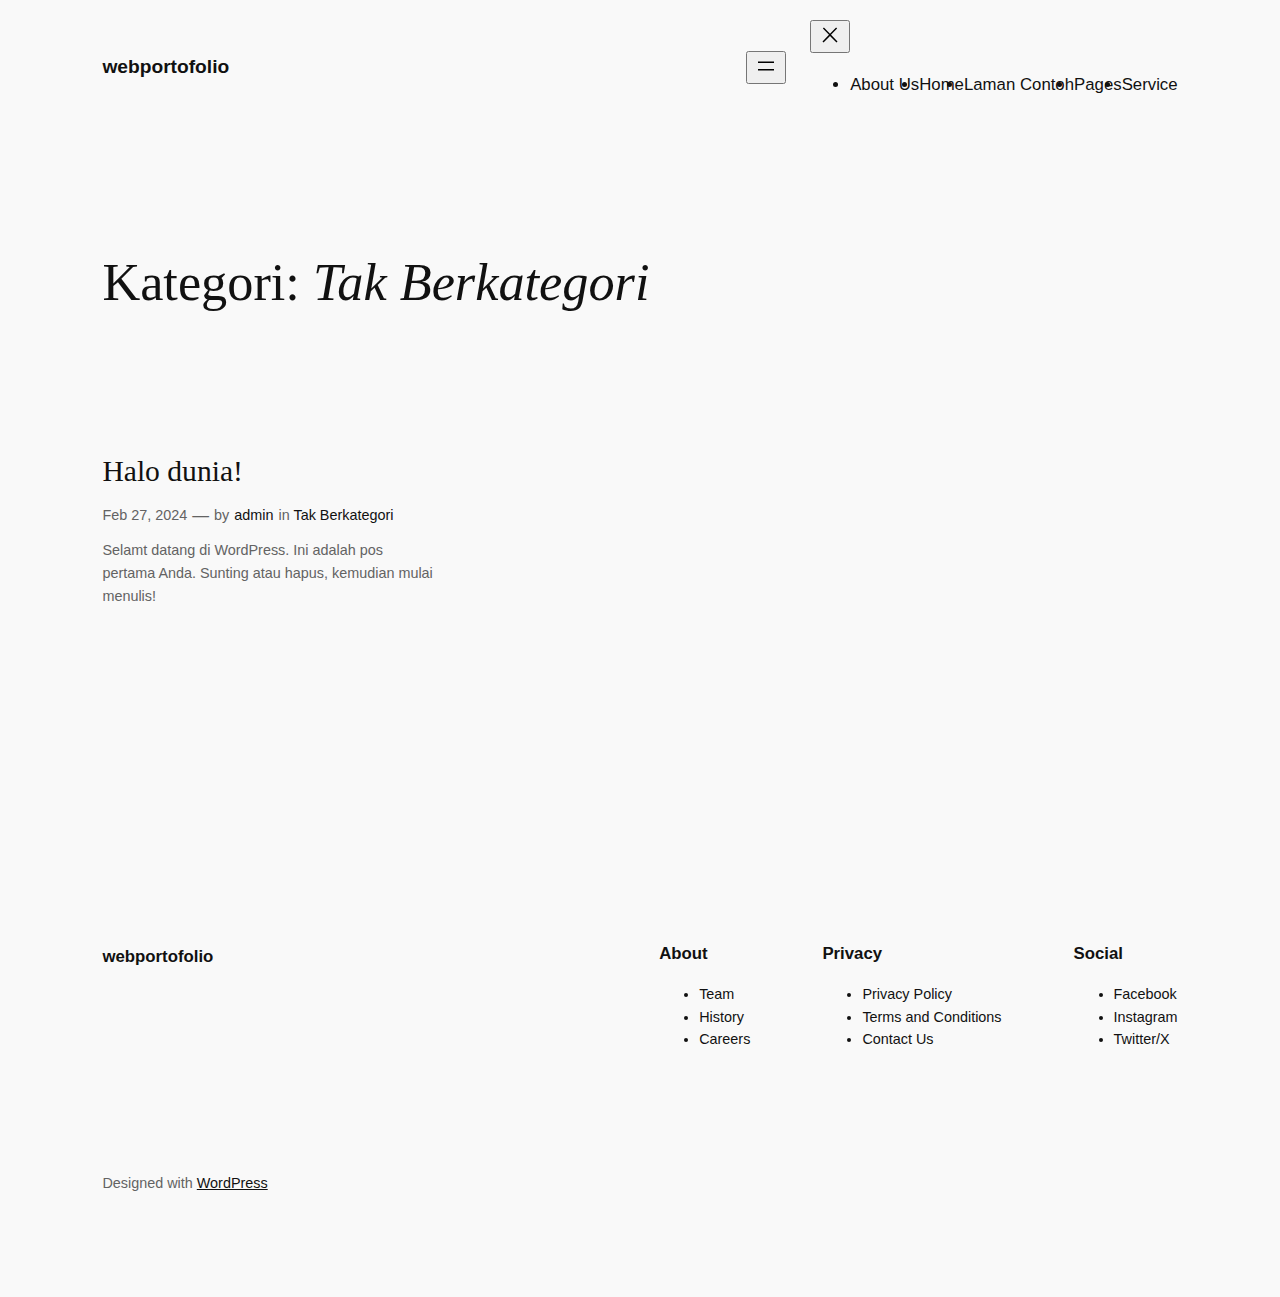
<file: category/tak-berkategori/index.html>
<!DOCTYPE html>
<html lang="id">
<head>
	<meta charset="UTF-8">
	<meta name="viewport" content="width=device-width, initial-scale=1">
<meta name="robots" content="max-image-preview:large">
<title>Tak Berkategori &#8211; webportofolio</title>
<link rel="alternate" type="application/rss+xml" title="webportofolio &raquo; Feed" href="https://https://devaardhana.github.io/portofolio/feed/">
<link rel="alternate" type="application/rss+xml" title="webportofolio &raquo; Umpan Komentar" href="https://https://devaardhana.github.io/portofolio/comments/feed/">
<link rel="alternate" type="application/rss+xml" title="webportofolio &raquo; Tak Berkategori Umpan Kategori" href="https://https://devaardhana.github.io/portofolio/category/tak-berkategori/feed/">
<script>
window._wpemojiSettings = {"baseUrl":"https:\/\/s.w.org\/images\/core\/emoji\/14.0.0\/72x72\/","ext":".png","svgUrl":"https:\/\/s.w.org\/images\/core\/emoji\/14.0.0\/svg\/","svgExt":".svg","source":{"concatemoji":"https:\/\/https:\/\/devaardhana.github.io\/portofolio\/wp-includes\/js\/wp-emoji-release.min.js?ver=6.4.3"}};
/*! This file is auto-generated */
!function(i,n){var o,s,e;function c(e){try{var t={supportTests:e,timestamp:(new Date).valueOf()};sessionStorage.setItem(o,JSON.stringify(t))}catch(e){}}function p(e,t,n){e.clearRect(0,0,e.canvas.width,e.canvas.height),e.fillText(t,0,0);var t=new Uint32Array(e.getImageData(0,0,e.canvas.width,e.canvas.height).data),r=(e.clearRect(0,0,e.canvas.width,e.canvas.height),e.fillText(n,0,0),new Uint32Array(e.getImageData(0,0,e.canvas.width,e.canvas.height).data));return t.every(function(e,t){return e===r[t]})}function u(e,t,n){switch(t){case"flag":return n(e,"🏳️‍⚧️","🏳️​⚧️")?!1:!n(e,"🇺🇳","🇺​🇳")&&!n(e,"🏴󠁧󠁢󠁥󠁮󠁧󠁿","🏴​󠁧​󠁢​󠁥​󠁮​󠁧​󠁿");case"emoji":return!n(e,"🫱🏻‍🫲🏿","🫱🏻​🫲🏿")}return!1}function f(e,t,n){var r="undefined"!=typeof WorkerGlobalScope&&self instanceof WorkerGlobalScope?new OffscreenCanvas(300,150):i.createElement("canvas"),a=r.getContext("2d",{willReadFrequently:!0}),o=(a.textBaseline="top",a.font="600 32px Arial",{});return e.forEach(function(e){o[e]=t(a,e,n)}),o}function t(e){var t=i.createElement("script");t.src=e,t.defer=!0,i.head.appendChild(t)}"undefined"!=typeof Promise&&(o="wpEmojiSettingsSupports",s=["flag","emoji"],n.supports={everything:!0,everythingExceptFlag:!0},e=new Promise(function(e){i.addEventListener("DOMContentLoaded",e,{once:!0})}),new Promise(function(t){var n=function(){try{var e=JSON.parse(sessionStorage.getItem(o));if("object"==typeof e&&"number"==typeof e.timestamp&&(new Date).valueOf()<e.timestamp+604800&&"object"==typeof e.supportTests)return e.supportTests}catch(e){}return null}();if(!n){if("undefined"!=typeof Worker&&"undefined"!=typeof OffscreenCanvas&&"undefined"!=typeof URL&&URL.createObjectURL&&"undefined"!=typeof Blob)try{var e="postMessage("+f.toString()+"("+[JSON.stringify(s),u.toString(),p.toString()].join(",")+"));",r=new Blob([e],{type:"text/javascript"}),a=new Worker(URL.createObjectURL(r),{name:"wpTestEmojiSupports"});return void(a.onmessage=function(e){c(n=e.data),a.terminate(),t(n)})}catch(e){}c(n=f(s,u,p))}t(n)}).then(function(e){for(var t in e)n.supports[t]=e[t],n.supports.everything=n.supports.everything&&n.supports[t],"flag"!==t&&(n.supports.everythingExceptFlag=n.supports.everythingExceptFlag&&n.supports[t]);n.supports.everythingExceptFlag=n.supports.everythingExceptFlag&&!n.supports.flag,n.DOMReady=!1,n.readyCallback=function(){n.DOMReady=!0}}).then(function(){return e}).then(function(){var e;n.supports.everything||(n.readyCallback(),(e=n.source||{}).concatemoji?t(e.concatemoji):e.wpemoji&&e.twemoji&&(t(e.twemoji),t(e.wpemoji)))}))}((window,document),window._wpemojiSettings);
</script>
<style id="wp-block-site-logo-inline-css">.wp-block-site-logo{box-sizing:border-box;line-height:0}.wp-block-site-logo a{display:inline-block;line-height:0}.wp-block-site-logo.is-default-size img{height:auto;width:120px}.wp-block-site-logo img{height:auto;max-width:100%}.wp-block-site-logo a,.wp-block-site-logo img{border-radius:inherit}.wp-block-site-logo.aligncenter{margin-left:auto;margin-right:auto;text-align:center}.wp-block-site-logo.is-style-rounded{border-radius:9999px}</style>
<style id="wp-block-site-title-inline-css">.wp-block-site-title a{color:inherit}
.wp-block-site-title{font-family: var(--wp--preset--font-family--body);font-size: clamp(0.875rem, 0.875rem + ((1vw - 0.2rem) * 0.542), 1.2rem);font-style: normal;font-weight: 600;}
.wp-block-site-title a:where(:not(.wp-element-button)){text-decoration: none;}
.wp-block-site-title a:where(:not(.wp-element-button)):hover{text-decoration: none;}</style>
<style id="wp-block-group-inline-css">.wp-block-group{box-sizing:border-box}</style>
<style id="wp-block-page-list-inline-css">.wp-block-navigation .wp-block-page-list{align-items:var(--navigation-layout-align,initial);background-color:inherit;display:flex;flex-direction:var(--navigation-layout-direction,initial);flex-wrap:var(--navigation-layout-wrap,wrap);justify-content:var(--navigation-layout-justify,initial)}.wp-block-navigation .wp-block-navigation-item{background-color:inherit}</style>
<link rel="stylesheet" id="wp-block-navigation-css" href="https://https://devaardhana.github.io/portofolio/wp-includes/blocks/navigation/style.min.css?ver=6.4.3" media="all">
<style id="wp-block-navigation-inline-css">.wp-block-navigation{font-weight: 500;}
.wp-block-navigation a:where(:not(.wp-element-button)){color: inherit;text-decoration: none;}
.wp-block-navigation a:where(:not(.wp-element-button)):hover{text-decoration: underline;}</style>
<style id="wp-block-query-title-inline-css">.wp-block-query-title{box-sizing:border-box}</style>
<style id="wp-block-paragraph-inline-css">.is-small-text{font-size:.875em}.is-regular-text{font-size:1em}.is-large-text{font-size:2.25em}.is-larger-text{font-size:3em}.has-drop-cap:not(:focus):first-letter{float:left;font-size:8.4em;font-style:normal;font-weight:100;line-height:.68;margin:.05em .1em 0 0;text-transform:uppercase}body.rtl .has-drop-cap:not(:focus):first-letter{float:none;margin-left:.1em}p.has-drop-cap.has-background{overflow:hidden}p.has-background{padding:1.25em 2.375em}:where(p.has-text-color:not(.has-link-color)) a{color:inherit}p.has-text-align-left[style*="writing-mode:vertical-lr"],p.has-text-align-right[style*="writing-mode:vertical-rl"]{rotate:180deg}</style>
<style id="wp-block-query-no-results-inline-css">.wp-block-query-no-results{padding-top: var(--wp--preset--spacing--30);}</style>
<style id="wp-block-post-featured-image-inline-css">.wp-block-post-featured-image{margin-left:0;margin-right:0}.wp-block-post-featured-image a{display:block;height:100%}.wp-block-post-featured-image img{box-sizing:border-box;height:auto;max-width:100%;vertical-align:bottom;width:100%}.wp-block-post-featured-image.alignfull img,.wp-block-post-featured-image.alignwide img{width:100%}.wp-block-post-featured-image .wp-block-post-featured-image__overlay.has-background-dim{background-color:#000;inset:0;position:absolute}.wp-block-post-featured-image{position:relative}.wp-block-post-featured-image .wp-block-post-featured-image__overlay.has-background-gradient{background-color:transparent}.wp-block-post-featured-image .wp-block-post-featured-image__overlay.has-background-dim-0{opacity:0}.wp-block-post-featured-image .wp-block-post-featured-image__overlay.has-background-dim-10{opacity:.1}.wp-block-post-featured-image .wp-block-post-featured-image__overlay.has-background-dim-20{opacity:.2}.wp-block-post-featured-image .wp-block-post-featured-image__overlay.has-background-dim-30{opacity:.3}.wp-block-post-featured-image .wp-block-post-featured-image__overlay.has-background-dim-40{opacity:.4}.wp-block-post-featured-image .wp-block-post-featured-image__overlay.has-background-dim-50{opacity:.5}.wp-block-post-featured-image .wp-block-post-featured-image__overlay.has-background-dim-60{opacity:.6}.wp-block-post-featured-image .wp-block-post-featured-image__overlay.has-background-dim-70{opacity:.7}.wp-block-post-featured-image .wp-block-post-featured-image__overlay.has-background-dim-80{opacity:.8}.wp-block-post-featured-image .wp-block-post-featured-image__overlay.has-background-dim-90{opacity:.9}.wp-block-post-featured-image .wp-block-post-featured-image__overlay.has-background-dim-100{opacity:1}.wp-block-post-featured-image:where(.alignleft,.alignright){width:100%}
.wp-block-post-featured-image img, .wp-block-post-featured-image .block-editor-media-placeholder, .wp-block-post-featured-image .wp-block-post-featured-image__overlay{border-radius: var(--wp--preset--spacing--20);}</style>
<style id="wp-block-post-title-inline-css">.wp-block-post-title{box-sizing:border-box;word-break:break-word}.wp-block-post-title a{display:inline-block}
.wp-block-post-title a:where(:not(.wp-element-button)){text-decoration: none;}
.wp-block-post-title a:where(:not(.wp-element-button)):hover{text-decoration: underline;}</style>
<style id="wp-block-post-date-inline-css">.wp-block-post-date{box-sizing:border-box}
.wp-block-post-date{color: var(--wp--preset--color--contrast-2);font-size: var(--wp--preset--font-size--small);}
.wp-block-post-date a:where(:not(.wp-element-button)){color: var(--wp--preset--color--contrast-2);text-decoration: none;}
.wp-block-post-date a:where(:not(.wp-element-button)):hover{text-decoration: underline;}</style>
<style id="wp-block-post-author-name-inline-css">.wp-block-post-author-name{font-size: var(--wp--preset--font-size--small);}
.wp-block-post-author-name a:where(:not(.wp-element-button)){text-decoration: none;}
.wp-block-post-author-name a:where(:not(.wp-element-button)):hover{text-decoration: underline;}</style>
<style id="wp-block-post-terms-inline-css">.wp-block-post-terms{box-sizing:border-box}.wp-block-post-terms .wp-block-post-terms__separator{white-space:pre-wrap}

				.is-style-pill a,
				.is-style-pill span:not([class], [data-rich-text-placeholder]) {
					display: inline-block;
					background-color: var(--wp--preset--color--base-2);
					padding: 0.375rem 0.875rem;
					border-radius: var(--wp--preset--spacing--20);
				}

				.is-style-pill a:hover {
					background-color: var(--wp--preset--color--contrast-3);
				}
.wp-block-post-terms{font-size: var(--wp--preset--font-size--small);}
.wp-block-post-terms a:where(:not(.wp-element-button)){text-decoration: none;}
.wp-block-post-terms a:where(:not(.wp-element-button)):hover{text-decoration: underline;}</style>
<style id="wp-block-post-excerpt-inline-css">:where(.wp-block-post-excerpt){margin-bottom:var(--wp--style--block-gap);margin-top:var(--wp--style--block-gap)}.wp-block-post-excerpt__excerpt{margin-bottom:0;margin-top:0}.wp-block-post-excerpt__more-text{margin-bottom:0;margin-top:var(--wp--style--block-gap)}.wp-block-post-excerpt__more-link{display:inline-block}
.wp-block-post-excerpt{line-height: 1.6;}</style>
<style id="wp-block-spacer-inline-css">.wp-block-spacer{clear:both}</style>
<style id="wp-block-post-template-inline-css">.wp-block-post-template{list-style:none;margin-bottom:0;margin-top:0;max-width:100%;padding:0}.wp-block-post-template.wp-block-post-template{background:none}.wp-block-post-template.is-flex-container{display:flex;flex-direction:row;flex-wrap:wrap;gap:1.25em}.wp-block-post-template.is-flex-container>li{margin:0;width:100%}@media (min-width:600px){.wp-block-post-template.is-flex-container.is-flex-container.columns-2>li{width:calc(50% - .625em)}.wp-block-post-template.is-flex-container.is-flex-container.columns-3>li{width:calc(33.33333% - .83333em)}.wp-block-post-template.is-flex-container.is-flex-container.columns-4>li{width:calc(25% - .9375em)}.wp-block-post-template.is-flex-container.is-flex-container.columns-5>li{width:calc(20% - 1em)}.wp-block-post-template.is-flex-container.is-flex-container.columns-6>li{width:calc(16.66667% - 1.04167em)}}@media (max-width:600px){.wp-block-post-template-is-layout-grid.wp-block-post-template-is-layout-grid.wp-block-post-template-is-layout-grid.wp-block-post-template-is-layout-grid{grid-template-columns:1fr}}.wp-block-post-template-is-layout-constrained>li>.alignright,.wp-block-post-template-is-layout-flow>li>.alignright{-webkit-margin-start:2em;-webkit-margin-end:0;float:right;margin-inline-end:0;margin-inline-start:2em}.wp-block-post-template-is-layout-constrained>li>.alignleft,.wp-block-post-template-is-layout-flow>li>.alignleft{-webkit-margin-start:0;-webkit-margin-end:2em;float:left;margin-inline-end:2em;margin-inline-start:0}.wp-block-post-template-is-layout-constrained>li>.aligncenter,.wp-block-post-template-is-layout-flow>li>.aligncenter{-webkit-margin-start:auto;-webkit-margin-end:auto;margin-inline-end:auto;margin-inline-start:auto}</style>
<style id="wp-block-query-pagination-inline-css">.wp-block-query-pagination>.wp-block-query-pagination-next,.wp-block-query-pagination>.wp-block-query-pagination-numbers,.wp-block-query-pagination>.wp-block-query-pagination-previous{margin-bottom:.5em;margin-right:.5em}.wp-block-query-pagination>.wp-block-query-pagination-next:last-child,.wp-block-query-pagination>.wp-block-query-pagination-numbers:last-child,.wp-block-query-pagination>.wp-block-query-pagination-previous:last-child{margin-right:0}.wp-block-query-pagination.is-content-justification-space-between>.wp-block-query-pagination-next:last-of-type{-webkit-margin-start:auto;margin-inline-start:auto}.wp-block-query-pagination.is-content-justification-space-between>.wp-block-query-pagination-previous:first-child{-webkit-margin-end:auto;margin-inline-end:auto}.wp-block-query-pagination .wp-block-query-pagination-previous-arrow{display:inline-block;margin-right:1ch}.wp-block-query-pagination .wp-block-query-pagination-previous-arrow:not(.is-arrow-chevron){transform:scaleX(1)}.wp-block-query-pagination .wp-block-query-pagination-next-arrow{display:inline-block;margin-left:1ch}.wp-block-query-pagination .wp-block-query-pagination-next-arrow:not(.is-arrow-chevron){transform:scaleX(1)}.wp-block-query-pagination.aligncenter{justify-content:center}</style>
<style id="wp-block-site-tagline-inline-css">.wp-block-site-tagline{color: var(--wp--preset--color--contrast-2);font-size: var(--wp--preset--font-size--small);}</style>
<style id="wp-block-heading-inline-css">h1.has-background,h2.has-background,h3.has-background,h4.has-background,h5.has-background,h6.has-background{padding:1.25em 2.375em}h1.has-text-align-left[style*=writing-mode]:where([style*=vertical-lr]),h1.has-text-align-right[style*=writing-mode]:where([style*=vertical-rl]),h2.has-text-align-left[style*=writing-mode]:where([style*=vertical-lr]),h2.has-text-align-right[style*=writing-mode]:where([style*=vertical-rl]),h3.has-text-align-left[style*=writing-mode]:where([style*=vertical-lr]),h3.has-text-align-right[style*=writing-mode]:where([style*=vertical-rl]),h4.has-text-align-left[style*=writing-mode]:where([style*=vertical-lr]),h4.has-text-align-right[style*=writing-mode]:where([style*=vertical-rl]),h5.has-text-align-left[style*=writing-mode]:where([style*=vertical-lr]),h5.has-text-align-right[style*=writing-mode]:where([style*=vertical-rl]),h6.has-text-align-left[style*=writing-mode]:where([style*=vertical-lr]),h6.has-text-align-right[style*=writing-mode]:where([style*=vertical-rl]){rotate:180deg}

				.is-style-asterisk:before {
					content: '';
					width: 1.5rem;
					height: 3rem;
					background: var(--wp--preset--color--contrast-2, currentColor);
					clip-path: path('M11.93.684v8.039l5.633-5.633 1.216 1.23-5.66 5.66h8.04v1.737H13.2l5.701 5.701-1.23 1.23-5.742-5.742V21h-1.737v-8.094l-5.77 5.77-1.23-1.217 5.743-5.742H.842V9.98h8.162l-5.701-5.7 1.23-1.231 5.66 5.66V.684h1.737Z');
					display: block;
				}

				/* Hide the asterisk if the heading has no content, to avoid using empty headings to display the asterisk only, which is an A11Y issue */
				.is-style-asterisk:empty:before {
					content: none;
				}

				.is-style-asterisk:-moz-only-whitespace:before {
					content: none;
				}

				.is-style-asterisk.has-text-align-center:before {
					margin: 0 auto;
				}

				.is-style-asterisk.has-text-align-right:before {
					margin-left: auto;
				}

				.rtl .is-style-asterisk.has-text-align-left:before {
					margin-right: auto;
				}</style>
<style id="wp-block-navigation-link-inline-css">.wp-block-navigation .wp-block-navigation-item__label{overflow-wrap:break-word}.wp-block-navigation .wp-block-navigation-item__description{display:none}

				.is-style-arrow-link .wp-block-navigation-item__label:after {
					content: "\2197";
					padding-inline-start: 0.25rem;
					vertical-align: middle;
					text-decoration: none;
					display: inline-block;
				}</style>
<style id="wp-block-columns-inline-css">.wp-block-columns{align-items:normal!important;box-sizing:border-box;display:flex;flex-wrap:wrap!important}@media (min-width:782px){.wp-block-columns{flex-wrap:nowrap!important}}.wp-block-columns.are-vertically-aligned-top{align-items:flex-start}.wp-block-columns.are-vertically-aligned-center{align-items:center}.wp-block-columns.are-vertically-aligned-bottom{align-items:flex-end}@media (max-width:781px){.wp-block-columns:not(.is-not-stacked-on-mobile)>.wp-block-column{flex-basis:100%!important}}@media (min-width:782px){.wp-block-columns:not(.is-not-stacked-on-mobile)>.wp-block-column{flex-basis:0;flex-grow:1}.wp-block-columns:not(.is-not-stacked-on-mobile)>.wp-block-column[style*=flex-basis]{flex-grow:0}}.wp-block-columns.is-not-stacked-on-mobile{flex-wrap:nowrap!important}.wp-block-columns.is-not-stacked-on-mobile>.wp-block-column{flex-basis:0;flex-grow:1}.wp-block-columns.is-not-stacked-on-mobile>.wp-block-column[style*=flex-basis]{flex-grow:0}:where(.wp-block-columns){margin-bottom:1.75em}:where(.wp-block-columns.has-background){padding:1.25em 2.375em}.wp-block-column{flex-grow:1;min-width:0;overflow-wrap:break-word;word-break:break-word}.wp-block-column.is-vertically-aligned-top{align-self:flex-start}.wp-block-column.is-vertically-aligned-center{align-self:center}.wp-block-column.is-vertically-aligned-bottom{align-self:flex-end}.wp-block-column.is-vertically-aligned-stretch{align-self:stretch}.wp-block-column.is-vertically-aligned-bottom,.wp-block-column.is-vertically-aligned-center,.wp-block-column.is-vertically-aligned-top{width:100%}</style>
<style id="wp-emoji-styles-inline-css">img.wp-smiley, img.emoji {
		display: inline !important;
		border: none !important;
		box-shadow: none !important;
		height: 1em !important;
		width: 1em !important;
		margin: 0 0.07em !important;
		vertical-align: -0.1em !important;
		background: none !important;
		padding: 0 !important;
	}</style>
<style id="wp-block-library-inline-css">:root{--wp-admin-theme-color:#007cba;--wp-admin-theme-color--rgb:0,124,186;--wp-admin-theme-color-darker-10:#006ba1;--wp-admin-theme-color-darker-10--rgb:0,107,161;--wp-admin-theme-color-darker-20:#005a87;--wp-admin-theme-color-darker-20--rgb:0,90,135;--wp-admin-border-width-focus:2px;--wp-block-synced-color:#7a00df;--wp-block-synced-color--rgb:122,0,223}@media (min-resolution:192dpi){:root{--wp-admin-border-width-focus:1.5px}}.wp-element-button{cursor:pointer}:root{--wp--preset--font-size--normal:16px;--wp--preset--font-size--huge:42px}:root .has-very-light-gray-background-color{background-color:#eee}:root .has-very-dark-gray-background-color{background-color:#313131}:root .has-very-light-gray-color{color:#eee}:root .has-very-dark-gray-color{color:#313131}:root .has-vivid-green-cyan-to-vivid-cyan-blue-gradient-background{background:linear-gradient(135deg,#00d084,#0693e3)}:root .has-purple-crush-gradient-background{background:linear-gradient(135deg,#34e2e4,#4721fb 50%,#ab1dfe)}:root .has-hazy-dawn-gradient-background{background:linear-gradient(135deg,#faaca8,#dad0ec)}:root .has-subdued-olive-gradient-background{background:linear-gradient(135deg,#fafae1,#67a671)}:root .has-atomic-cream-gradient-background{background:linear-gradient(135deg,#fdd79a,#004a59)}:root .has-nightshade-gradient-background{background:linear-gradient(135deg,#330968,#31cdcf)}:root .has-midnight-gradient-background{background:linear-gradient(135deg,#020381,#2874fc)}.has-regular-font-size{font-size:1em}.has-larger-font-size{font-size:2.625em}.has-normal-font-size{font-size:var(--wp--preset--font-size--normal)}.has-huge-font-size{font-size:var(--wp--preset--font-size--huge)}.has-text-align-center{text-align:center}.has-text-align-left{text-align:left}.has-text-align-right{text-align:right}#end-resizable-editor-section{display:none}.aligncenter{clear:both}.items-justified-left{justify-content:flex-start}.items-justified-center{justify-content:center}.items-justified-right{justify-content:flex-end}.items-justified-space-between{justify-content:space-between}.screen-reader-text{clip:rect(1px,1px,1px,1px);word-wrap:normal!important;border:0;-webkit-clip-path:inset(50%);clip-path:inset(50%);height:1px;margin:-1px;overflow:hidden;padding:0;position:absolute;width:1px}.screen-reader-text:focus{clip:auto!important;background-color:#ddd;-webkit-clip-path:none;clip-path:none;color:#444;display:block;font-size:1em;height:auto;left:5px;line-height:normal;padding:15px 23px 14px;text-decoration:none;top:5px;width:auto;z-index:100000}html :where(.has-border-color){border-style:solid}html :where([style*=border-top-color]){border-top-style:solid}html :where([style*=border-right-color]){border-right-style:solid}html :where([style*=border-bottom-color]){border-bottom-style:solid}html :where([style*=border-left-color]){border-left-style:solid}html :where([style*=border-width]){border-style:solid}html :where([style*=border-top-width]){border-top-style:solid}html :where([style*=border-right-width]){border-right-style:solid}html :where([style*=border-bottom-width]){border-bottom-style:solid}html :where([style*=border-left-width]){border-left-style:solid}html :where(img[class*=wp-image-]){height:auto;max-width:100%}:where(figure){margin:0 0 1em}html :where(.is-position-sticky){--wp-admin--admin-bar--position-offset:var(--wp-admin--admin-bar--height,0px)}@media screen and (max-width:600px){html :where(.is-position-sticky){--wp-admin--admin-bar--position-offset:0px}}</style>
<style id="global-styles-inline-css">body{--wp--preset--color--black: #000000;--wp--preset--color--cyan-bluish-gray: #abb8c3;--wp--preset--color--white: #ffffff;--wp--preset--color--pale-pink: #f78da7;--wp--preset--color--vivid-red: #cf2e2e;--wp--preset--color--luminous-vivid-orange: #ff6900;--wp--preset--color--luminous-vivid-amber: #fcb900;--wp--preset--color--light-green-cyan: #7bdcb5;--wp--preset--color--vivid-green-cyan: #00d084;--wp--preset--color--pale-cyan-blue: #8ed1fc;--wp--preset--color--vivid-cyan-blue: #0693e3;--wp--preset--color--vivid-purple: #9b51e0;--wp--preset--color--base: #f9f9f9;--wp--preset--color--base-2: #ffffff;--wp--preset--color--contrast: #111111;--wp--preset--color--contrast-2: #636363;--wp--preset--color--contrast-3: #A4A4A4;--wp--preset--color--accent: #cfcabe;--wp--preset--color--accent-2: #c2a990;--wp--preset--color--accent-3: #d8613c;--wp--preset--color--accent-4: #b1c5a4;--wp--preset--color--accent-5: #b5bdbc;--wp--preset--gradient--vivid-cyan-blue-to-vivid-purple: linear-gradient(135deg,rgba(6,147,227,1) 0%,rgb(155,81,224) 100%);--wp--preset--gradient--light-green-cyan-to-vivid-green-cyan: linear-gradient(135deg,rgb(122,220,180) 0%,rgb(0,208,130) 100%);--wp--preset--gradient--luminous-vivid-amber-to-luminous-vivid-orange: linear-gradient(135deg,rgba(252,185,0,1) 0%,rgba(255,105,0,1) 100%);--wp--preset--gradient--luminous-vivid-orange-to-vivid-red: linear-gradient(135deg,rgba(255,105,0,1) 0%,rgb(207,46,46) 100%);--wp--preset--gradient--very-light-gray-to-cyan-bluish-gray: linear-gradient(135deg,rgb(238,238,238) 0%,rgb(169,184,195) 100%);--wp--preset--gradient--cool-to-warm-spectrum: linear-gradient(135deg,rgb(74,234,220) 0%,rgb(151,120,209) 20%,rgb(207,42,186) 40%,rgb(238,44,130) 60%,rgb(251,105,98) 80%,rgb(254,248,76) 100%);--wp--preset--gradient--blush-light-purple: linear-gradient(135deg,rgb(255,206,236) 0%,rgb(152,150,240) 100%);--wp--preset--gradient--blush-bordeaux: linear-gradient(135deg,rgb(254,205,165) 0%,rgb(254,45,45) 50%,rgb(107,0,62) 100%);--wp--preset--gradient--luminous-dusk: linear-gradient(135deg,rgb(255,203,112) 0%,rgb(199,81,192) 50%,rgb(65,88,208) 100%);--wp--preset--gradient--pale-ocean: linear-gradient(135deg,rgb(255,245,203) 0%,rgb(182,227,212) 50%,rgb(51,167,181) 100%);--wp--preset--gradient--electric-grass: linear-gradient(135deg,rgb(202,248,128) 0%,rgb(113,206,126) 100%);--wp--preset--gradient--midnight: linear-gradient(135deg,rgb(2,3,129) 0%,rgb(40,116,252) 100%);--wp--preset--gradient--gradient-1: linear-gradient(to bottom, #cfcabe 0%, #F9F9F9 100%);--wp--preset--gradient--gradient-2: linear-gradient(to bottom, #C2A990 0%, #F9F9F9 100%);--wp--preset--gradient--gradient-3: linear-gradient(to bottom, #D8613C 0%, #F9F9F9 100%);--wp--preset--gradient--gradient-4: linear-gradient(to bottom, #B1C5A4 0%, #F9F9F9 100%);--wp--preset--gradient--gradient-5: linear-gradient(to bottom, #B5BDBC 0%, #F9F9F9 100%);--wp--preset--gradient--gradient-6: linear-gradient(to bottom, #A4A4A4 0%, #F9F9F9 100%);--wp--preset--gradient--gradient-7: linear-gradient(to bottom, #cfcabe 50%, #F9F9F9 50%);--wp--preset--gradient--gradient-8: linear-gradient(to bottom, #C2A990 50%, #F9F9F9 50%);--wp--preset--gradient--gradient-9: linear-gradient(to bottom, #D8613C 50%, #F9F9F9 50%);--wp--preset--gradient--gradient-10: linear-gradient(to bottom, #B1C5A4 50%, #F9F9F9 50%);--wp--preset--gradient--gradient-11: linear-gradient(to bottom, #B5BDBC 50%, #F9F9F9 50%);--wp--preset--gradient--gradient-12: linear-gradient(to bottom, #A4A4A4 50%, #F9F9F9 50%);--wp--preset--font-size--small: 0.9rem;--wp--preset--font-size--medium: 1.05rem;--wp--preset--font-size--large: clamp(1.39rem, 1.39rem + ((1vw - 0.2rem) * 0.767), 1.85rem);--wp--preset--font-size--x-large: clamp(1.85rem, 1.85rem + ((1vw - 0.2rem) * 1.083), 2.5rem);--wp--preset--font-size--xx-large: clamp(2.5rem, 2.5rem + ((1vw - 0.2rem) * 1.283), 3.27rem);--wp--preset--font-family--body: "Inter", sans-serif;--wp--preset--font-family--heading: Cardo;--wp--preset--font-family--system-sans-serif: -apple-system, BlinkMacSystemFont, avenir next, avenir, segoe ui, helvetica neue, helvetica, Cantarell, Ubuntu, roboto, noto, arial, sans-serif;--wp--preset--font-family--system-serif: Iowan Old Style, Apple Garamond, Baskerville, Times New Roman, Droid Serif, Times, Source Serif Pro, serif, Apple Color Emoji, Segoe UI Emoji, Segoe UI Symbol;--wp--preset--spacing--10: 1rem;--wp--preset--spacing--20: min(1.5rem, 2vw);--wp--preset--spacing--30: min(2.5rem, 3vw);--wp--preset--spacing--40: min(4rem, 5vw);--wp--preset--spacing--50: min(6.5rem, 8vw);--wp--preset--spacing--60: min(10.5rem, 13vw);--wp--preset--shadow--natural: 6px 6px 9px rgba(0, 0, 0, 0.2);--wp--preset--shadow--deep: 12px 12px 50px rgba(0, 0, 0, 0.4);--wp--preset--shadow--sharp: 6px 6px 0px rgba(0, 0, 0, 0.2);--wp--preset--shadow--outlined: 6px 6px 0px -3px rgba(255, 255, 255, 1), 6px 6px rgba(0, 0, 0, 1);--wp--preset--shadow--crisp: 6px 6px 0px rgba(0, 0, 0, 1);}body { margin: 0;--wp--style--global--content-size: 620px;--wp--style--global--wide-size: 1280px; }.wp-site-blocks { padding-top: var(--wp--style--root--padding-top); padding-bottom: var(--wp--style--root--padding-bottom); }.has-global-padding { padding-right: var(--wp--style--root--padding-right); padding-left: var(--wp--style--root--padding-left); }.has-global-padding :where(.has-global-padding:not(.wp-block-block)) { padding-right: 0; padding-left: 0; }.has-global-padding > .alignfull { margin-right: calc(var(--wp--style--root--padding-right) * -1); margin-left: calc(var(--wp--style--root--padding-left) * -1); }.has-global-padding :where(.has-global-padding:not(.wp-block-block)) > .alignfull { margin-right: 0; margin-left: 0; }.has-global-padding > .alignfull:where(:not(.has-global-padding):not(.is-layout-flex):not(.is-layout-grid)) > :where([class*="wp-block-"]:not(.alignfull):not([class*="__"]),p,h1,h2,h3,h4,h5,h6,ul,ol) { padding-right: var(--wp--style--root--padding-right); padding-left: var(--wp--style--root--padding-left); }.has-global-padding :where(.has-global-padding) > .alignfull:where(:not(.has-global-padding)) > :where([class*="wp-block-"]:not(.alignfull):not([class*="__"]),p,h1,h2,h3,h4,h5,h6,ul,ol) { padding-right: 0; padding-left: 0; }.wp-site-blocks > .alignleft { float: left; margin-right: 2em; }.wp-site-blocks > .alignright { float: right; margin-left: 2em; }.wp-site-blocks > .aligncenter { justify-content: center; margin-left: auto; margin-right: auto; }:where(.wp-site-blocks) > * { margin-block-start: 1.2rem; margin-block-end: 0; }:where(.wp-site-blocks) > :first-child:first-child { margin-block-start: 0; }:where(.wp-site-blocks) > :last-child:last-child { margin-block-end: 0; }body { --wp--style--block-gap: 1.2rem; }:where(body .is-layout-flow)  > :first-child:first-child{margin-block-start: 0;}:where(body .is-layout-flow)  > :last-child:last-child{margin-block-end: 0;}:where(body .is-layout-flow)  > *{margin-block-start: 1.2rem;margin-block-end: 0;}:where(body .is-layout-constrained)  > :first-child:first-child{margin-block-start: 0;}:where(body .is-layout-constrained)  > :last-child:last-child{margin-block-end: 0;}:where(body .is-layout-constrained)  > *{margin-block-start: 1.2rem;margin-block-end: 0;}:where(body .is-layout-flex) {gap: 1.2rem;}:where(body .is-layout-grid) {gap: 1.2rem;}body .is-layout-flow > .alignleft{float: left;margin-inline-start: 0;margin-inline-end: 2em;}body .is-layout-flow > .alignright{float: right;margin-inline-start: 2em;margin-inline-end: 0;}body .is-layout-flow > .aligncenter{margin-left: auto !important;margin-right: auto !important;}body .is-layout-constrained > .alignleft{float: left;margin-inline-start: 0;margin-inline-end: 2em;}body .is-layout-constrained > .alignright{float: right;margin-inline-start: 2em;margin-inline-end: 0;}body .is-layout-constrained > .aligncenter{margin-left: auto !important;margin-right: auto !important;}body .is-layout-constrained > :where(:not(.alignleft):not(.alignright):not(.alignfull)){max-width: var(--wp--style--global--content-size);margin-left: auto !important;margin-right: auto !important;}body .is-layout-constrained > .alignwide{max-width: var(--wp--style--global--wide-size);}body .is-layout-flex{display: flex;}body .is-layout-flex{flex-wrap: wrap;align-items: center;}body .is-layout-flex > *{margin: 0;}body .is-layout-grid{display: grid;}body .is-layout-grid > *{margin: 0;}body{background-color: var(--wp--preset--color--base);color: var(--wp--preset--color--contrast);font-family: var(--wp--preset--font-family--body);font-size: var(--wp--preset--font-size--medium);font-style: normal;font-weight: 400;line-height: 1.55;--wp--style--root--padding-top: 0px;--wp--style--root--padding-right: var(--wp--preset--spacing--50);--wp--style--root--padding-bottom: 0px;--wp--style--root--padding-left: var(--wp--preset--spacing--50);}a:where(:not(.wp-element-button)){color: var(--wp--preset--color--contrast);text-decoration: underline;}a:where(:not(.wp-element-button)):hover{text-decoration: none;}h1, h2, h3, h4, h5, h6{color: var(--wp--preset--color--contrast);font-family: var(--wp--preset--font-family--heading);font-weight: 400;line-height: 1.2;}h1{font-size: var(--wp--preset--font-size--xx-large);line-height: 1.15;}h2{font-size: var(--wp--preset--font-size--x-large);}h3{font-size: var(--wp--preset--font-size--large);}h4{font-size: clamp(1.1rem, 1.1rem + ((1vw - 0.2rem) * 0.767), 1.5rem);}h5{font-size: var(--wp--preset--font-size--medium);}h6{font-size: var(--wp--preset--font-size--small);}.wp-element-button, .wp-block-button__link{background-color: var(--wp--preset--color--contrast);border-radius: .33rem;border-color: var(--wp--preset--color--contrast);border-width: 0;color: var(--wp--preset--color--base);font-family: inherit;font-size: var(--wp--preset--font-size--small);font-style: normal;font-weight: 500;line-height: inherit;padding-top: 0.6rem;padding-right: 1rem;padding-bottom: 0.6rem;padding-left: 1rem;text-decoration: none;}.wp-element-button:hover, .wp-block-button__link:hover{background-color: var(--wp--preset--color--contrast-2);border-color: var(--wp--preset--color--contrast-2);color: var(--wp--preset--color--base);}.wp-element-button:focus, .wp-block-button__link:focus{background-color: var(--wp--preset--color--contrast-2);border-color: var(--wp--preset--color--contrast-2);color: var(--wp--preset--color--base);outline-color: var(--wp--preset--color--contrast);outline-offset: 2px;outline-style: dotted;outline-width: 1px;}.wp-element-button:active, .wp-block-button__link:active{background-color: var(--wp--preset--color--contrast);color: var(--wp--preset--color--base);}.wp-element-caption, .wp-block-audio figcaption, .wp-block-embed figcaption, .wp-block-gallery figcaption, .wp-block-image figcaption, .wp-block-table figcaption, .wp-block-video figcaption{color: var(--wp--preset--color--contrast-2);font-family: var(--wp--preset--font-family--body);font-size: 0.8rem;}.has-black-color{color: var(--wp--preset--color--black) !important;}.has-cyan-bluish-gray-color{color: var(--wp--preset--color--cyan-bluish-gray) !important;}.has-white-color{color: var(--wp--preset--color--white) !important;}.has-pale-pink-color{color: var(--wp--preset--color--pale-pink) !important;}.has-vivid-red-color{color: var(--wp--preset--color--vivid-red) !important;}.has-luminous-vivid-orange-color{color: var(--wp--preset--color--luminous-vivid-orange) !important;}.has-luminous-vivid-amber-color{color: var(--wp--preset--color--luminous-vivid-amber) !important;}.has-light-green-cyan-color{color: var(--wp--preset--color--light-green-cyan) !important;}.has-vivid-green-cyan-color{color: var(--wp--preset--color--vivid-green-cyan) !important;}.has-pale-cyan-blue-color{color: var(--wp--preset--color--pale-cyan-blue) !important;}.has-vivid-cyan-blue-color{color: var(--wp--preset--color--vivid-cyan-blue) !important;}.has-vivid-purple-color{color: var(--wp--preset--color--vivid-purple) !important;}.has-base-color{color: var(--wp--preset--color--base) !important;}.has-base-2-color{color: var(--wp--preset--color--base-2) !important;}.has-contrast-color{color: var(--wp--preset--color--contrast) !important;}.has-contrast-2-color{color: var(--wp--preset--color--contrast-2) !important;}.has-contrast-3-color{color: var(--wp--preset--color--contrast-3) !important;}.has-accent-color{color: var(--wp--preset--color--accent) !important;}.has-accent-2-color{color: var(--wp--preset--color--accent-2) !important;}.has-accent-3-color{color: var(--wp--preset--color--accent-3) !important;}.has-accent-4-color{color: var(--wp--preset--color--accent-4) !important;}.has-accent-5-color{color: var(--wp--preset--color--accent-5) !important;}.has-black-background-color{background-color: var(--wp--preset--color--black) !important;}.has-cyan-bluish-gray-background-color{background-color: var(--wp--preset--color--cyan-bluish-gray) !important;}.has-white-background-color{background-color: var(--wp--preset--color--white) !important;}.has-pale-pink-background-color{background-color: var(--wp--preset--color--pale-pink) !important;}.has-vivid-red-background-color{background-color: var(--wp--preset--color--vivid-red) !important;}.has-luminous-vivid-orange-background-color{background-color: var(--wp--preset--color--luminous-vivid-orange) !important;}.has-luminous-vivid-amber-background-color{background-color: var(--wp--preset--color--luminous-vivid-amber) !important;}.has-light-green-cyan-background-color{background-color: var(--wp--preset--color--light-green-cyan) !important;}.has-vivid-green-cyan-background-color{background-color: var(--wp--preset--color--vivid-green-cyan) !important;}.has-pale-cyan-blue-background-color{background-color: var(--wp--preset--color--pale-cyan-blue) !important;}.has-vivid-cyan-blue-background-color{background-color: var(--wp--preset--color--vivid-cyan-blue) !important;}.has-vivid-purple-background-color{background-color: var(--wp--preset--color--vivid-purple) !important;}.has-base-background-color{background-color: var(--wp--preset--color--base) !important;}.has-base-2-background-color{background-color: var(--wp--preset--color--base-2) !important;}.has-contrast-background-color{background-color: var(--wp--preset--color--contrast) !important;}.has-contrast-2-background-color{background-color: var(--wp--preset--color--contrast-2) !important;}.has-contrast-3-background-color{background-color: var(--wp--preset--color--contrast-3) !important;}.has-accent-background-color{background-color: var(--wp--preset--color--accent) !important;}.has-accent-2-background-color{background-color: var(--wp--preset--color--accent-2) !important;}.has-accent-3-background-color{background-color: var(--wp--preset--color--accent-3) !important;}.has-accent-4-background-color{background-color: var(--wp--preset--color--accent-4) !important;}.has-accent-5-background-color{background-color: var(--wp--preset--color--accent-5) !important;}.has-black-border-color{border-color: var(--wp--preset--color--black) !important;}.has-cyan-bluish-gray-border-color{border-color: var(--wp--preset--color--cyan-bluish-gray) !important;}.has-white-border-color{border-color: var(--wp--preset--color--white) !important;}.has-pale-pink-border-color{border-color: var(--wp--preset--color--pale-pink) !important;}.has-vivid-red-border-color{border-color: var(--wp--preset--color--vivid-red) !important;}.has-luminous-vivid-orange-border-color{border-color: var(--wp--preset--color--luminous-vivid-orange) !important;}.has-luminous-vivid-amber-border-color{border-color: var(--wp--preset--color--luminous-vivid-amber) !important;}.has-light-green-cyan-border-color{border-color: var(--wp--preset--color--light-green-cyan) !important;}.has-vivid-green-cyan-border-color{border-color: var(--wp--preset--color--vivid-green-cyan) !important;}.has-pale-cyan-blue-border-color{border-color: var(--wp--preset--color--pale-cyan-blue) !important;}.has-vivid-cyan-blue-border-color{border-color: var(--wp--preset--color--vivid-cyan-blue) !important;}.has-vivid-purple-border-color{border-color: var(--wp--preset--color--vivid-purple) !important;}.has-base-border-color{border-color: var(--wp--preset--color--base) !important;}.has-base-2-border-color{border-color: var(--wp--preset--color--base-2) !important;}.has-contrast-border-color{border-color: var(--wp--preset--color--contrast) !important;}.has-contrast-2-border-color{border-color: var(--wp--preset--color--contrast-2) !important;}.has-contrast-3-border-color{border-color: var(--wp--preset--color--contrast-3) !important;}.has-accent-border-color{border-color: var(--wp--preset--color--accent) !important;}.has-accent-2-border-color{border-color: var(--wp--preset--color--accent-2) !important;}.has-accent-3-border-color{border-color: var(--wp--preset--color--accent-3) !important;}.has-accent-4-border-color{border-color: var(--wp--preset--color--accent-4) !important;}.has-accent-5-border-color{border-color: var(--wp--preset--color--accent-5) !important;}.has-vivid-cyan-blue-to-vivid-purple-gradient-background{background: var(--wp--preset--gradient--vivid-cyan-blue-to-vivid-purple) !important;}.has-light-green-cyan-to-vivid-green-cyan-gradient-background{background: var(--wp--preset--gradient--light-green-cyan-to-vivid-green-cyan) !important;}.has-luminous-vivid-amber-to-luminous-vivid-orange-gradient-background{background: var(--wp--preset--gradient--luminous-vivid-amber-to-luminous-vivid-orange) !important;}.has-luminous-vivid-orange-to-vivid-red-gradient-background{background: var(--wp--preset--gradient--luminous-vivid-orange-to-vivid-red) !important;}.has-very-light-gray-to-cyan-bluish-gray-gradient-background{background: var(--wp--preset--gradient--very-light-gray-to-cyan-bluish-gray) !important;}.has-cool-to-warm-spectrum-gradient-background{background: var(--wp--preset--gradient--cool-to-warm-spectrum) !important;}.has-blush-light-purple-gradient-background{background: var(--wp--preset--gradient--blush-light-purple) !important;}.has-blush-bordeaux-gradient-background{background: var(--wp--preset--gradient--blush-bordeaux) !important;}.has-luminous-dusk-gradient-background{background: var(--wp--preset--gradient--luminous-dusk) !important;}.has-pale-ocean-gradient-background{background: var(--wp--preset--gradient--pale-ocean) !important;}.has-electric-grass-gradient-background{background: var(--wp--preset--gradient--electric-grass) !important;}.has-midnight-gradient-background{background: var(--wp--preset--gradient--midnight) !important;}.has-gradient-1-gradient-background{background: var(--wp--preset--gradient--gradient-1) !important;}.has-gradient-2-gradient-background{background: var(--wp--preset--gradient--gradient-2) !important;}.has-gradient-3-gradient-background{background: var(--wp--preset--gradient--gradient-3) !important;}.has-gradient-4-gradient-background{background: var(--wp--preset--gradient--gradient-4) !important;}.has-gradient-5-gradient-background{background: var(--wp--preset--gradient--gradient-5) !important;}.has-gradient-6-gradient-background{background: var(--wp--preset--gradient--gradient-6) !important;}.has-gradient-7-gradient-background{background: var(--wp--preset--gradient--gradient-7) !important;}.has-gradient-8-gradient-background{background: var(--wp--preset--gradient--gradient-8) !important;}.has-gradient-9-gradient-background{background: var(--wp--preset--gradient--gradient-9) !important;}.has-gradient-10-gradient-background{background: var(--wp--preset--gradient--gradient-10) !important;}.has-gradient-11-gradient-background{background: var(--wp--preset--gradient--gradient-11) !important;}.has-gradient-12-gradient-background{background: var(--wp--preset--gradient--gradient-12) !important;}.has-small-font-size{font-size: var(--wp--preset--font-size--small) !important;}.has-medium-font-size{font-size: var(--wp--preset--font-size--medium) !important;}.has-large-font-size{font-size: var(--wp--preset--font-size--large) !important;}.has-x-large-font-size{font-size: var(--wp--preset--font-size--x-large) !important;}.has-xx-large-font-size{font-size: var(--wp--preset--font-size--xx-large) !important;}.has-body-font-family{font-family: var(--wp--preset--font-family--body) !important;}.has-heading-font-family{font-family: var(--wp--preset--font-family--heading) !important;}.has-system-sans-serif-font-family{font-family: var(--wp--preset--font-family--system-sans-serif) !important;}.has-system-serif-font-family{font-family: var(--wp--preset--font-family--system-serif) !important;}
.wp-block-calendar.wp-block-calendar table:where(:not(.has-text-color)) th{background-color:var(--wp--preset--color--contrast-2);color:var(--wp--preset--color--base);border-color:var(--wp--preset--color--contrast-2)}.wp-block-calendar table:where(:not(.has-text-color)) td{border-color:var(--wp--preset--color--contrast-2)}.wp-block-categories{}.wp-block-categories{list-style-type:none;}.wp-block-categories li{margin-bottom: 0.5rem;}.wp-block-post-comments-form{}.wp-block-post-comments-form textarea, .wp-block-post-comments-form input{border-radius:.33rem}.wp-block-loginout{}.wp-block-loginout input{border-radius:.33rem;padding:calc(0.667em + 2px);border:1px solid #949494;}.wp-block-post-terms{}.wp-block-post-terms .wp-block-post-terms__prefix{color: var(--wp--preset--color--contrast-2);}.wp-block-query-title{}.wp-block-query-title span{font-style: italic;}.wp-block-quote{}.wp-block-quote :where(p){margin-block-start:0;margin-block-end:calc(var(--wp--preset--spacing--10) + 0.5rem);}.wp-block-quote :where(:last-child){margin-block-end:0;}.wp-block-quote.has-text-align-right.is-style-plain, .rtl .is-style-plain.wp-block-quote:not(.has-text-align-center):not(.has-text-align-left){border-width: 0 2px 0 0;padding-left:calc(var(--wp--preset--spacing--20) + 0.5rem);padding-right:calc(var(--wp--preset--spacing--20) + 0.5rem);}.wp-block-quote.has-text-align-left.is-style-plain, body:not(.rtl) .is-style-plain.wp-block-quote:not(.has-text-align-center):not(.has-text-align-right){border-width: 0 0 0 2px;padding-left:calc(var(--wp--preset--spacing--20) + 0.5rem);padding-right:calc(var(--wp--preset--spacing--20) + 0.5rem)}.wp-block-search{}.wp-block-search .wp-block-search__input{border-radius:.33rem}.wp-block-separator{}.wp-block-separator:not(.is-style-wide):not(.is-style-dots):not(.alignwide):not(.alignfull){width: var(--wp--preset--spacing--60)}</style>
<style id="core-block-supports-inline-css">.wp-container-core-group-layout-1.wp-container-core-group-layout-1 > *{margin-block-start:0;margin-block-end:0;}.wp-container-core-group-layout-1.wp-container-core-group-layout-1.wp-container-core-group-layout-1.wp-container-core-group-layout-1 > * + *{margin-block-start:0px;margin-block-end:0;}.wp-container-core-group-layout-2.wp-container-core-group-layout-2{gap:var(--wp--preset--spacing--20);}.wp-container-core-navigation-layout-1.wp-container-core-navigation-layout-1{gap:var(--wp--preset--spacing--20);justify-content:flex-end;}.wp-container-core-group-layout-3.wp-container-core-group-layout-3{justify-content:space-between;}.wp-container-content-2{flex-basis:min(2.5rem, 3vw);}.wp-container-core-group-layout-5.wp-container-core-group-layout-5{gap:0.3em;justify-content:flex-start;}.wp-container-content-3{flex-basis:min(2.5rem, 3vw);}.wp-container-content-4{flex-basis:min(2.5rem, 3vw);}.wp-container-core-group-layout-7.wp-container-core-group-layout-7{flex-wrap:nowrap;gap:10px;flex-direction:column;align-items:flex-start;}.wp-container-core-post-template-layout-1.wp-container-core-post-template-layout-1{grid-template-columns:repeat(3, minmax(0, 1fr));gap:var(--wp--preset--spacing--30);}.wp-container-core-group-layout-10.wp-container-core-group-layout-10{flex-direction:column;align-items:flex-start;}.wp-container-core-navigation-layout-2.wp-container-core-navigation-layout-2{gap:var(--wp--preset--spacing--10);flex-direction:column;align-items:flex-start;}.wp-container-core-group-layout-11.wp-container-core-group-layout-11{gap:var(--wp--preset--spacing--10);flex-direction:column;align-items:flex-start;}.wp-container-core-group-layout-12.wp-container-core-group-layout-12{flex-direction:column;align-items:stretch;}.wp-container-core-navigation-layout-3.wp-container-core-navigation-layout-3{gap:var(--wp--preset--spacing--10);flex-direction:column;align-items:flex-start;}.wp-container-core-group-layout-13.wp-container-core-group-layout-13{gap:var(--wp--preset--spacing--10);flex-direction:column;align-items:flex-start;}.wp-container-core-group-layout-14.wp-container-core-group-layout-14{flex-direction:column;align-items:stretch;}.wp-container-core-navigation-layout-4.wp-container-core-navigation-layout-4{gap:var(--wp--preset--spacing--10);flex-direction:column;align-items:flex-start;}.wp-container-core-group-layout-15.wp-container-core-group-layout-15{gap:var(--wp--preset--spacing--10);flex-direction:column;align-items:flex-start;}.wp-container-core-group-layout-16.wp-container-core-group-layout-16{flex-direction:column;align-items:stretch;}.wp-container-core-group-layout-17.wp-container-core-group-layout-17{justify-content:space-between;align-items:flex-start;}.wp-container-core-columns-layout-1.wp-container-core-columns-layout-1{flex-wrap:nowrap;}.wp-elements-69a005592d8de9c85f5c3744bd9a4e03 a{color:var(--wp--preset--color--contrast);}</style>
<style id="wp-block-template-skip-link-inline-css">.skip-link.screen-reader-text {
			border: 0;
			clip: rect(1px,1px,1px,1px);
			clip-path: inset(50%);
			height: 1px;
			margin: -1px;
			overflow: hidden;
			padding: 0;
			position: absolute !important;
			width: 1px;
			word-wrap: normal !important;
		}

		.skip-link.screen-reader-text:focus {
			background-color: #eee;
			clip: auto !important;
			clip-path: none;
			color: #444;
			display: block;
			font-size: 1em;
			height: auto;
			left: 5px;
			line-height: normal;
			padding: 15px 23px 14px;
			text-decoration: none;
			top: 5px;
			width: auto;
			z-index: 100000;
		}</style>
<script src="https://https://devaardhana.github.io/portofolio/wp-includes/js/dist/interactivity.min.js?ver=6.4.3" id="wp-interactivity-js" defer data-wp-strategy="defer"></script>
<script src="https://https://devaardhana.github.io/portofolio/wp-includes/blocks/navigation/view.min.js?ver=e3d6f3216904b5b42831" id="wp-block-navigation-view-js" defer data-wp-strategy="defer"></script>
<link rel="https://api.w.org/" href="https://https://devaardhana.github.io/portofolio/wp-json/">
<link rel="alternate" type="application/json" href="https://https://devaardhana.github.io/portofolio/wp-json/wp/v2/categories/1">
<link rel="EditURI" type="application/rsd+xml" title="RSD" href="https://https://devaardhana.github.io/portofolio/xmlrpc.php?rsd">
<meta name="generator" content="WordPress 6.4.3">
<meta name="generator" content="Elementor 3.19.3; features: e_optimized_assets_loading, e_optimized_css_loading, e_font_icon_svg, additional_custom_breakpoints, block_editor_assets_optimize, e_image_loading_optimization; settings: css_print_method-external, google_font-enabled, font_display-swap">
<style id="wp-fonts-local">@font-face{font-family:Inter;font-style:normal;font-weight:300 900;font-display:fallback;src:url('https://https://devaardhana.github.io/portofolio/wp-content/themes/twentytwentyfour/assets/fonts/inter/Inter-VariableFont_slnt,wght.woff2') format('woff2');font-stretch:normal;}
@font-face{font-family:Cardo;font-style:normal;font-weight:400;font-display:fallback;src:url('https://https://devaardhana.github.io/portofolio/wp-content/themes/twentytwentyfour/assets/fonts/cardo/cardo_normal_400.woff2') format('woff2');}
@font-face{font-family:Cardo;font-style:italic;font-weight:400;font-display:fallback;src:url('https://https://devaardhana.github.io/portofolio/wp-content/themes/twentytwentyfour/assets/fonts/cardo/cardo_italic_400.woff2') format('woff2');}
@font-face{font-family:Cardo;font-style:normal;font-weight:700;font-display:fallback;src:url('https://https://devaardhana.github.io/portofolio/wp-content/themes/twentytwentyfour/assets/fonts/cardo/cardo_normal_700.woff2') format('woff2');}</style>
</head>

<body class="archive category category-tak-berkategori category-1 wp-embed-responsive elementor-default elementor-kit-7">

<div class="wp-site-blocks">
<header class="wp-block-template-part">
<div class="wp-block-group alignwide has-base-background-color has-background has-global-padding is-layout-constrained wp-block-group-is-layout-constrained" style="padding-top:20px;padding-bottom:20px">
	
	<div class="wp-block-group alignwide is-content-justification-space-between is-layout-flex wp-container-core-group-layout-3 wp-block-group-is-layout-flex">
		
		<div class="wp-block-group is-layout-flex wp-container-core-group-layout-2 wp-block-group-is-layout-flex">
			

			
			<div class="wp-block-group is-layout-flow wp-container-core-group-layout-1 wp-block-group-is-layout-flow">
				<p class="wp-block-site-title"><a href="https://https://devaardhana.github.io/portofolio" target="_self" rel="home">webportofolio</a></p>
			</div>
			
		</div>
		

		<nav class="is-responsive items-justified-right is-fallback wp-block-navigation is-horizontal is-content-justification-right is-layout-flex wp-container-core-navigation-layout-1 wp-block-navigation-is-layout-flex" aria-label="" data-wp-interactive data-wp-context='{"core":{"navigation":{"overlayOpenedBy":[],"type":"overlay","roleAttribute":"","ariaLabel":"Menu"}}}'><button aria-haspopup="true" aria-label="Buka menu" class="wp-block-navigation__responsive-container-open " data-wp-on--click="actions.core.navigation.openMenuOnClick" data-wp-on--keydown="actions.core.navigation.handleMenuKeydown"><svg width="24" height="24" xmlns="http://www.w3.org/2000/svg" viewbox="0 0 24 24" aria-hidden="true" focusable="false"><rect x="4" y="7.5" width="16" height="1.5"></rect><rect x="4" y="15" width="16" height="1.5"></rect></svg></button>
			<div class="wp-block-navigation__responsive-container  " id="modal-1" data-wp-class--has-modal-open="selectors.core.navigation.isMenuOpen" data-wp-class--is-menu-open="selectors.core.navigation.isMenuOpen" data-wp-effect="effects.core.navigation.initMenu" data-wp-on--keydown="actions.core.navigation.handleMenuKeydown" data-wp-on--focusout="actions.core.navigation.handleMenuFocusout" tabindex="-1">
				<div class="wp-block-navigation__responsive-close" tabindex="-1">
					<div class="wp-block-navigation__responsive-dialog" data-wp-bind--aria-modal="selectors.core.navigation.ariaModal" data-wp-bind--aria-label="selectors.core.navigation.ariaLabel" data-wp-bind--role="selectors.core.navigation.roleAttribute" data-wp-effect="effects.core.navigation.focusFirstElement">
							<button aria-label="Tutup menu" class="wp-block-navigation__responsive-container-close" data-wp-on--click="actions.core.navigation.closeMenuOnClick"><svg xmlns="http://www.w3.org/2000/svg" viewbox="0 0 24 24" width="24" height="24" aria-hidden="true" focusable="false"><path d="M13 11.8l6.1-6.3-1-1-6.1 6.2-6.1-6.2-1 1 6.1 6.3-6.5 6.7 1 1 6.5-6.6 6.5 6.6 1-1z"></path></svg></button>
						<div class="wp-block-navigation__responsive-container-content" id="modal-1-content">
							<ul class="wp-block-page-list">
<li class="wp-block-pages-list__item wp-block-navigation-item open-on-hover-click"><a class="wp-block-pages-list__item__link wp-block-navigation-item__content" href="https://https://devaardhana.github.io/portofolio/about-us/">About Us</a></li>
<li class="wp-block-pages-list__item wp-block-navigation-item open-on-hover-click menu-item-home"><a class="wp-block-pages-list__item__link wp-block-navigation-item__content" href="https://https://devaardhana.github.io/portofolio/">Home</a></li>
<li class="wp-block-pages-list__item wp-block-navigation-item open-on-hover-click"><a class="wp-block-pages-list__item__link wp-block-navigation-item__content" href="https://https://devaardhana.github.io/portofolio/laman-contoh/">Laman Contoh</a></li>
<li class="wp-block-pages-list__item wp-block-navigation-item open-on-hover-click"><a class="wp-block-pages-list__item__link wp-block-navigation-item__content" href="https://https://devaardhana.github.io/portofolio/pages/">Pages</a></li>
<li class="wp-block-pages-list__item wp-block-navigation-item open-on-hover-click"><a class="wp-block-pages-list__item__link wp-block-navigation-item__content" href="https://https://devaardhana.github.io/portofolio/service/">Service</a></li>
</ul>
						</div>
					</div>
				</div>
			</div></nav>
	</div>
	
</div>
</header>


<main class="wp-block-group alignfull has-global-padding is-layout-constrained wp-block-group-is-layout-constrained">

	<h1 style="padding-top:var(--wp--preset--spacing--50); line-height:1;" class="alignwide wp-block-query-title">Kategori: <span>Tak Berkategori</span>
</h1>

	

<div class="wp-block-query alignwide is-layout-flow wp-block-query-is-layout-flow">
	

	
	<div class="wp-block-group is-layout-flow wp-block-group-is-layout-flow" style="margin-top:0;margin-bottom:0;padding-top:var(--wp--preset--spacing--50);padding-right:0;padding-bottom:var(--wp--preset--spacing--50);padding-left:0">

		<ul class="columns-3 alignfull wp-block-post-template is-layout-grid wp-container-core-post-template-layout-1 wp-block-post-template-is-layout-grid"><li class="wp-block-post post-1 post type-post status-publish format-standard hentry category-tak-berkategori">

		

		
		<div class="wp-block-group is-vertical is-nowrap is-layout-flex wp-container-core-group-layout-7 wp-block-group-is-layout-flex" style="margin-top:var(--wp--preset--spacing--20);padding-top:0">
			<h2 class="wp-block-post-title has-large-font-size wp-container-content-2"><a href="https://https://devaardhana.github.io/portofolio/halo-dunia/" target="_self">Halo dunia!</a></h2>

			<div class="wp-block-template-part">

<div class="wp-block-group has-global-padding is-layout-constrained wp-block-group-is-layout-constrained">
	
	<div class="wp-block-group is-content-justification-left is-layout-flex wp-container-core-group-layout-5 wp-block-group-is-layout-flex">
		<div class="wp-block-post-date"><time datetime="2024-02-27T09:55:27+00:00"><a href="https://https://devaardhana.github.io/portofolio/halo-dunia/">Feb 27, 2024</a></time></div>

		
		<p class="has-contrast-2-color has-text-color">—</p>
		

		
		<p class="has-small-font-size has-contrast-2-color has-text-color">by</p>
		

		<div class="wp-block-post-author-name"><a href="https://https://devaardhana.github.io/portofolio/author/admin/" target="_self" class="wp-block-post-author-name__link">admin</a></div>

		<div class="taxonomy-category wp-block-post-terms">
<span class="wp-block-post-terms__prefix">in </span><a href="https://https://devaardhana.github.io/portofolio/category/tak-berkategori/" rel="tag">Tak Berkategori</a>
</div>

	</div>
	
</div>


</div>

			<div class="has-text-color has-contrast-2-color wp-block-post-excerpt has-small-font-size wp-container-content-3"><p class="wp-block-post-excerpt__excerpt">Selamt datang di WordPress. Ini adalah pos pertama Anda. Sunting atau hapus, kemudian mulai menulis! </p></div>

			
			<div style="height:0px" aria-hidden="true" class="wp-block-spacer wp-container-content-4">
			</div>
			
		</div>
		

		</li></ul>

		
		<div style="margin-top:0;margin-bottom:0;height:var(--wp--preset--spacing--40)" aria-hidden="true" class="wp-block-spacer"></div>
		

		

	</div>
	
</div>



</main>


<footer class="wp-block-template-part">

<div class="wp-block-group has-global-padding is-layout-constrained wp-block-group-is-layout-constrained" style="padding-top:var(--wp--preset--spacing--50);padding-bottom:var(--wp--preset--spacing--50)">
	
	<div class="wp-block-columns alignwide is-layout-flex wp-container-core-columns-layout-1 wp-block-columns-is-layout-flex">
		
		<div class="wp-block-column is-layout-flow wp-block-column-is-layout-flow" style="flex-basis:30%">
			
			<div class="wp-block-group is-vertical is-layout-flex wp-container-core-group-layout-10 wp-block-group-is-layout-flex">
				

				<p class="wp-block-site-title has-medium-font-size"><a href="https://https://devaardhana.github.io/portofolio" target="_self" rel="home">webportofolio</a></p>

				
			</div>
			
		</div>
		

		
		<div class="wp-block-column is-layout-flow wp-block-column-is-layout-flow" style="flex-basis:20%">
		</div>
		

		
		<div class="wp-block-column is-layout-flow wp-block-column-is-layout-flow" style="flex-basis:50%">
			
			<div class="wp-block-group is-content-justification-space-between is-layout-flex wp-container-core-group-layout-17 wp-block-group-is-layout-flex">
				
				<div class="wp-block-group is-vertical is-content-justification-stretch is-layout-flex wp-container-core-group-layout-12 wp-block-group-is-layout-flex">
					
					<h2 class="wp-block-heading has-medium-font-size has-body-font-family" style="font-style:normal;font-weight:600">About</h2>
					

					
					<div class="wp-block-group is-vertical is-layout-flex wp-container-core-group-layout-11 wp-block-group-is-layout-flex">

						<nav style="font-style:normal;font-weight:400;" class="has-small-font-size  is-vertical wp-block-navigation has-small-font-size is-layout-flex wp-container-core-navigation-layout-2 wp-block-navigation-is-layout-flex" aria-label="About"><ul style="font-style:normal;font-weight:400;" class="wp-block-navigation__container has-small-font-size  is-vertical wp-block-navigation has-small-font-size">
<li class="has-small-font-size wp-block-navigation-item wp-block-navigation-link"><a class="wp-block-navigation-item__content" href="#"><span class="wp-block-navigation-item__label">Team</span></a></li>
<li class="has-small-font-size wp-block-navigation-item wp-block-navigation-link"><a class="wp-block-navigation-item__content" href="#"><span class="wp-block-navigation-item__label">History</span></a></li>
<li class="has-small-font-size wp-block-navigation-item wp-block-navigation-link"><a class="wp-block-navigation-item__content" href="#"><span class="wp-block-navigation-item__label">Careers</span></a></li>
</ul></nav>

					</div>
					
				</div>

				

				
				<div class="wp-block-group is-vertical is-content-justification-stretch is-layout-flex wp-container-core-group-layout-14 wp-block-group-is-layout-flex">
					
					<h2 class="wp-block-heading has-medium-font-size has-body-font-family" style="font-style:normal;font-weight:600">Privacy</h2>
					

					
					<div class="wp-block-group is-vertical is-layout-flex wp-container-core-group-layout-13 wp-block-group-is-layout-flex">

						<nav style="font-style:normal;font-weight:400;" class="has-small-font-size  is-vertical wp-block-navigation has-small-font-size is-layout-flex wp-container-core-navigation-layout-3 wp-block-navigation-is-layout-flex" aria-label="Privacy"><ul style="font-style:normal;font-weight:400;" class="wp-block-navigation__container has-small-font-size  is-vertical wp-block-navigation has-small-font-size">
<li class="has-small-font-size wp-block-navigation-item wp-block-navigation-link"><a class="wp-block-navigation-item__content" href="#"><span class="wp-block-navigation-item__label">Privacy Policy</span></a></li>
<li class="has-small-font-size wp-block-navigation-item wp-block-navigation-link"><a class="wp-block-navigation-item__content" href="#"><span class="wp-block-navigation-item__label">Terms and Conditions</span></a></li>
<li class="has-small-font-size wp-block-navigation-item wp-block-navigation-link"><a class="wp-block-navigation-item__content" href="#"><span class="wp-block-navigation-item__label">Contact Us</span></a></li>
</ul></nav>

					</div>
					
				</div>
				

				
				<div class="wp-block-group is-vertical is-content-justification-stretch is-layout-flex wp-container-core-group-layout-16 wp-block-group-is-layout-flex">
					
					<h2 class="wp-block-heading has-medium-font-size has-body-font-family" style="font-style:normal;font-weight:600">Social</h2>
					

					
					<div class="wp-block-group is-vertical is-layout-flex wp-container-core-group-layout-15 wp-block-group-is-layout-flex">

						<nav style="font-style:normal;font-weight:400;" class="has-small-font-size  is-vertical wp-block-navigation has-small-font-size is-layout-flex wp-container-core-navigation-layout-4 wp-block-navigation-is-layout-flex" aria-label="Social Media"><ul style="font-style:normal;font-weight:400;" class="wp-block-navigation__container has-small-font-size  is-vertical wp-block-navigation has-small-font-size">
<li class="has-small-font-size wp-block-navigation-item wp-block-navigation-link"><a class="wp-block-navigation-item__content" href="#"><span class="wp-block-navigation-item__label">Facebook</span></a></li>
<li class="has-small-font-size wp-block-navigation-item wp-block-navigation-link"><a class="wp-block-navigation-item__content" href="#"><span class="wp-block-navigation-item__label">Instagram</span></a></li>
<li class="has-small-font-size wp-block-navigation-item wp-block-navigation-link"><a class="wp-block-navigation-item__content" href="#"><span class="wp-block-navigation-item__label">Twitter/X</span></a></li>
</ul></nav>

					</div>
					
				</div>
				
			</div>
			
		</div>
		
	</div>
	

	
	<div class="wp-block-group alignwide is-layout-flow wp-block-group-is-layout-flow" style="padding-top:var(--wp--preset--spacing--50);padding-bottom:0">
		
		<p class="has-contrast-2-color has-text-color has-link-color has-small-font-size wp-elements-69a005592d8de9c85f5c3744bd9a4e03">
		Designed with <a href="https://wordpress.org/" rel="nofollow">WordPress</a>		</p>
		
	</div>
	
</div>


</footer>
</div>
<script id="wp-block-template-skip-link-js-after">( function() {
		var skipLinkTarget = document.querySelector( 'main' ),
			sibling,
			skipLinkTargetID,
			skipLink;

		// Early exit if a skip-link target can't be located.
		if ( ! skipLinkTarget ) {
			return;
		}

		/*
		 * Get the site wrapper.
		 * The skip-link will be injected in the beginning of it.
		 */
		sibling = document.querySelector( '.wp-site-blocks' );

		// Early exit if the root element was not found.
		if ( ! sibling ) {
			return;
		}

		// Get the skip-link target's ID, and generate one if it doesn't exist.
		skipLinkTargetID = skipLinkTarget.id;
		if ( ! skipLinkTargetID ) {
			skipLinkTargetID = 'wp--skip-link--target';
			skipLinkTarget.id = skipLinkTargetID;
		}

		// Create the skip link.
		skipLink = document.createElement( 'a' );
		skipLink.classList.add( 'skip-link', 'screen-reader-text' );
		skipLink.href = '#' + skipLinkTargetID;
		skipLink.innerHTML = 'Lewati ke konten';

		// Inject the skip link.
		sibling.parentElement.insertBefore( skipLink, sibling );
	}() );</script>
</body>
</html>
</file>
